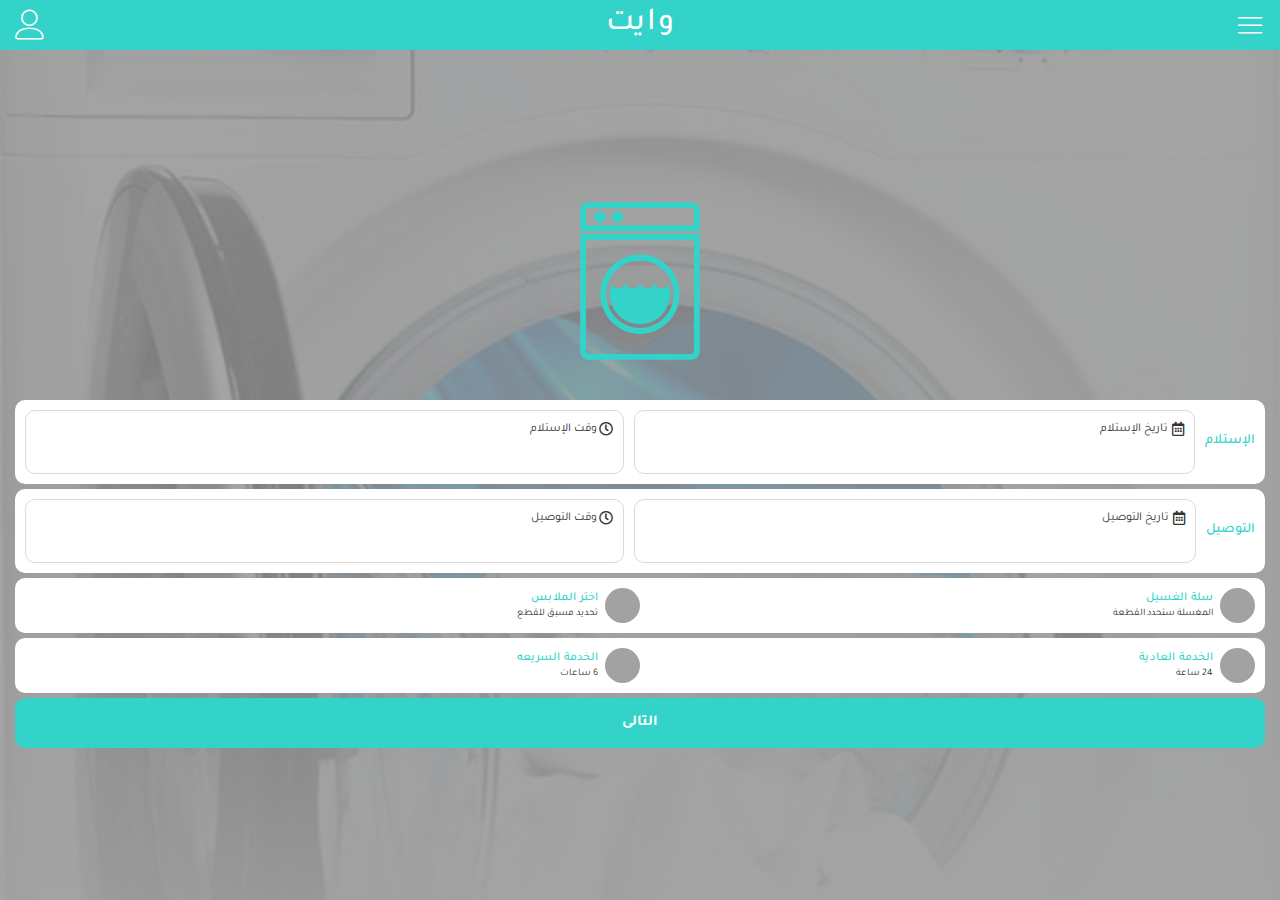
<file: index.html>
<!DOCTYPE HTML>
<HTML dir="rtl" lang="ar">

<head>
    <meta charset="UTF-8" />
    <meta name="viewport" content="width=device-width, initial-scale=1, shrink-to-fit=no, user-scalable=no" />
    <title>وايت</title>

    <link rel="stylesheet" href="css/bootstrap.min.css" />
    <link rel="stylesheet" href="css/bootstrap-rtl.min.css" />
    <link rel="stylesheet" href="css/bootstrap-datepicker.min.css" />
    <link rel="stylesheet" href="css/fontawesome.min.css" />
    <link rel="stylesheet" href="css/Linearicons.css" />
    <link rel="stylesheet" href="css/main.css" />
</head>

<body>
    <div id="site-canvas">
        <nav id="site-menu">
            <div class="nav-wraper">
                <div class="nav-head">
                    <div class="head-bg">
                        <img src="images/bg.jpg" class="img-responsive">
                    </div>
                    <div class="user">
                        <div class="user-img">
                            <img src="images/user.png" class="img-responsive">
                        </div>
                        <div class="user-info">
                            <h5 class="user-name fixall">اسم المستخدم</h5>
                            <span class="user-num"> 51234567 966+</span>
                        </div>
                    </div>
                </div>
                <ul class="nav-body list-unstyled fixall">
                    <li class="nav-li fixall">
                        <a href="new-order.html" class="nav-a fixall">طلب جديد</a>
                    </li>
                    <li class="nav-li fixall">
                        <a href="my-orders.html" class="nav-a fixall">طلباتى</a>
                    </li>
                    <li class="nav-li fixall">
                        <a href="wallet.html" class="nav-a fixall">المحفظة</a>
                    </li>
                    <li class="nav-li fixall">
                        <a href="contact.html" class="nav-a fixall">نواصل معنا</a>
                    </li>
                    <li class="nav-li fixall">
                        <a href="send.html" class="nav-a fixall">ارسل لصديق</a>
                    </li>
                    <li class="nav-li fixall">
                        <a href="setting.html" class="nav-a fixall">الاعدادات</a>
                    </li>
                </ul>
            </div>
            <div class="nav-footer">
                <a href="#!" class="social-link fixall">
                    <i class="fab fa-snapchat-ghost"></i>
                </a>
                <a href="#!" class="social-link fixall">
                    <i class="fab fa-instagram"></i>
                </a>
                <a href="#!" class="social-link fixall">
                    <i class="fab fa-twitter"></i>
                </a>
            </div>
        </nav>


        <div class="overlay"></div>

        <header>
            <div class="container-fluid">
                <div class="header">
                    <a href="#!" class="toggle-nav fixall">
                        <i class="lnr lnr-menu"></i>
                    </a>

                    <a href="index.html" class="logo fixall">وايت</a>

                    <a href="log.html" class="log-link fixall">
                        <i class="lnr lnr-user"></i>
                    </a>
                </div>
            </div>
        </header>

        <main class="home-page-bg">
            <div class="container-fluid">
                <div class="home-page">
                    <div class="home-img">
                        <img src="images/icon.png" class="img-responsive">
                    </div>
                    <form class="home-form">
                        <div class="home-line">
                            <h4 class="line-title fixall">
                                الإستلام
                            </h4>
                            <div class="date-cont">
                                <input type="text" class="dateinput fixall">
                                <span class="input-title">
                                    <i class="far fa-calendar-alt"></i>
                                    تاريخ الإستلام
                                </span>
                                <span class="prview">
                                </span>
                            </div>
                            <div class="time-cont">
                                <select class="timeselect">
                                    <option>10:00 AM : 12:00 PM</option>
                                    <option>01:00 PM : 03:00Pm</option>
                                </select>
                                <span class="input-title">
                                    <i class="far fa-clock"></i>
                                    وقت الإستلام
                                </span>
                                <span class="prview">
                                </span>
                            </div>
                        </div>
                        <div class="home-line">
                            <h4 class="line-title fixall">
                                التوصيل
                            </h4>
                            <div class="date-cont">
                                <input type="text" class="dateinput fixall">
                                <span class="input-title">
                                    <i class="far fa-calendar-alt"></i>
                                    تاريخ التوصيل
                                </span>
                                <span class="prview">
                                </span>
                            </div>
                            <div class="time-cont">
                                <select class="timeselect">
                                    <option>10:00 AM : 12:00 PM</option>
                                    <option>01:00 PM : 03:00Pm</option>
                                </select>
                                <span class="input-title">
                                    <i class="far fa-clock"></i>
                                    وقت التوصيل
                                </span>
                                <span class="prview">
                                </span>
                            </div>
                        </div>
                        <div class="radio-line">
                            <div class="radio-cont">
                                <div class="costum-radio">
                                    <input type="radio" name="type">
                                    <span class="custom-check"></span>
                                </div>
                                <div class="radio-text">
                                    <span class="radio-title">
                                        سلة الغسيل
                                    </span>
                                    <span class="radio-desc">
                                        المغسلة ستحدد القطعة
                                    </span>
                                </div>
                            </div>
                            <div class="radio-cont">
                                <div class="costum-radio">
                                    <input type="radio" name="type">
                                    <span class="custom-check"></span>
                                </div>
                                <div class="radio-text">
                                    <span class="radio-title">
                                        اختر الملابس
                                    </span>
                                    <span class="radio-desc">
                                        تحديد مسبق للقطع
                                    </span>
                                </div>
                            </div>
                        </div>
                        <div class="radio-line">
                            <div class="radio-cont">
                                <div class="costum-radio">
                                    <input type="radio" name="service">
                                    <span class="custom-check"></span>
                                </div>
                                <div class="radio-text">
                                    <span class="radio-title">
                                        الخدمة العادية
                                    </span>
                                    <span class="radio-desc">
                                        24 ساعة
                                    </span>
                                </div>
                            </div>
                            <div class="radio-cont">
                                <div class="costum-radio">
                                    <input type="radio" name="service">
                                    <span class="custom-check"></span>
                                </div>
                                <div class="radio-text">
                                    <span class="radio-title">
                                        الخدمة السريعه
                                    </span>
                                    <span class="radio-desc">
                                        6 ساعات
                                    </span>
                                </div>
                            </div>
                        </div>

                        <!-- <button type="submit" class="form-sub fixall">التالى</button> -->
                        <a href="address.html" class="form-sub fixall">التالى</a>
                    </form>
                </div>
            </div>
        </main>
    </div>
    <script src="js/jquery-2.2.1.min.js"></script>
    <script src="js/bootstrap.min.js"></script>
    <script src="js/bootstrap-datepicker.min.js"></script>
    <script src="js/main.js"></script>
</body>

</HTML>
</file>
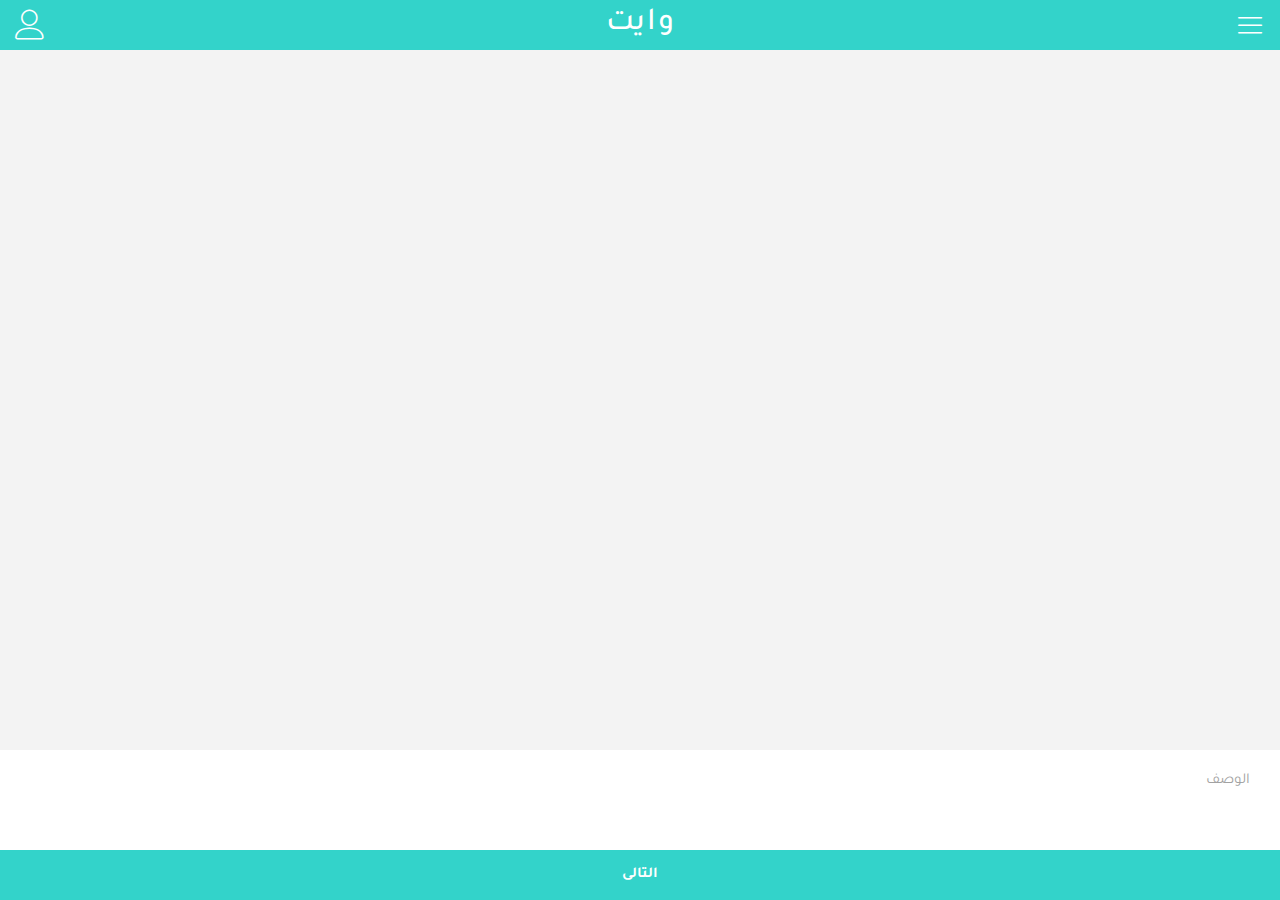
<file: address.html>
<!DOCTYPE HTML>
<HTML dir="rtl" lang="ar">

<head>
    <meta charset="UTF-8" />
    <meta name="viewport" content="width=device-width, initial-scale=1, shrink-to-fit=no, user-scalable=no" />
    <title>وايت</title>

    <link rel="stylesheet" href="css/bootstrap.min.css" />
    <link rel="stylesheet" href="css/bootstrap-rtl.min.css" />
    <link rel="stylesheet" href="css/bootstrap-datepicker.min.css" />
    <link rel="stylesheet" href="css/fontawesome.min.css" />
    <link rel="stylesheet" href="css/Linearicons.css" />
    <link rel="stylesheet" href="css/main.css" />
</head>

<body>
    <div id="site-canvas">
        <nav id="site-menu">
            <div class="nav-wraper">
                <div class="nav-head">
                    <div class="head-bg">
                        <img src="images/bg.jpg" class="img-responsive">
                    </div>
                    <div class="user">
                        <div class="user-img">
                            <img src="images/user.png" class="img-responsive">
                        </div>
                        <div class="user-info">
                            <h5 class="user-name fixall">اسم المستخدم</h5>
                            <span class="user-num"> 51234567 966+</span>
                        </div>
                    </div>
                </div>
                <ul class="nav-body list-unstyled fixall">
                    <li class="nav-li fixall">
                        <a href="new-order.html" class="nav-a fixall">طلب جديد</a>
                    </li>
                    <li class="nav-li fixall">
                        <a href="my-orders.html" class="nav-a fixall">طلباتى</a>
                    </li>
                    <li class="nav-li fixall">
                        <a href="wallet.html" class="nav-a fixall">المحفظة</a>
                    </li>
                    <li class="nav-li fixall">
                        <a href="contact.html" class="nav-a fixall">نواصل معنا</a>
                    </li>
                    <li class="nav-li fixall">
                        <a href="send.html" class="nav-a fixall">ارسل لصديق</a>
                    </li>
                    <li class="nav-li fixall">
                        <a href="setting.html" class="nav-a fixall">الاعدادات</a>
                    </li>
                </ul>
            </div>
            <div class="nav-footer">
                <a href="#!" class="social-link fixall">
                    <i class="fab fa-snapchat-ghost"></i>
                </a>
                <a href="#!" class="social-link fixall">
                    <i class="fab fa-instagram"></i>
                </a>
                <a href="#!" class="social-link fixall">
                    <i class="fab fa-twitter"></i>
                </a>
            </div>
        </nav>


        <div class="overlay"></div>

        <header>
            <div class="container-fluid">
                <div class="header">
                    <a href="#!" class="toggle-nav fixall">
                        <i class="lnr lnr-menu"></i>
                    </a>

                    <a href="index.html" class="logo fixall">وايت</a>

                    <a href="log.html" class="log-link fixall">
                        <i class="lnr lnr-user"></i>
                    </a>
                </div>
            </div>
        </header>

        <main>
            <div class="address-page">
                <div class="map">
                    <iframe
                        src="https://www.google.com/maps/embed?pb=!1m18!1m12!1m3!1d3622.951725537503!2d46.73527341478423!3d24.76284425526209!2m3!1f0!2f0!3f0!3m2!1i1024!2i768!4f13.1!3m3!1m2!1s0x3e2f0221e22f760b%3A0xdbf583feb5cb7b79!2sEastern%20Ring%20Rd%2C%20Riyadh%20Saudi%20Arabia!5e0!3m2!1sen!2seg!4v1591780661867!5m2!1sen!2seg"
                        width="100%" height="100%" frameborder="0" style="border:0;" allowfullscreen=""
                        aria-hidden="false" tabindex="0">
                    </iframe>
                </div>
                <textarea class="address-desc fixall" placeholder="الوصف"></textarea>
                <a href="cart2.html" class="next fixall">
                    التالى
                </a>
            </div>
        </main>
    </div>
    <script src="js/jquery-2.2.1.min.js"></script>
    <script src="js/bootstrap.min.js"></script>
    <script src="js/bootstrap-datepicker.min.js"></script>
    <script src="js/main.js"></script>
</body>

</HTML>
</file>
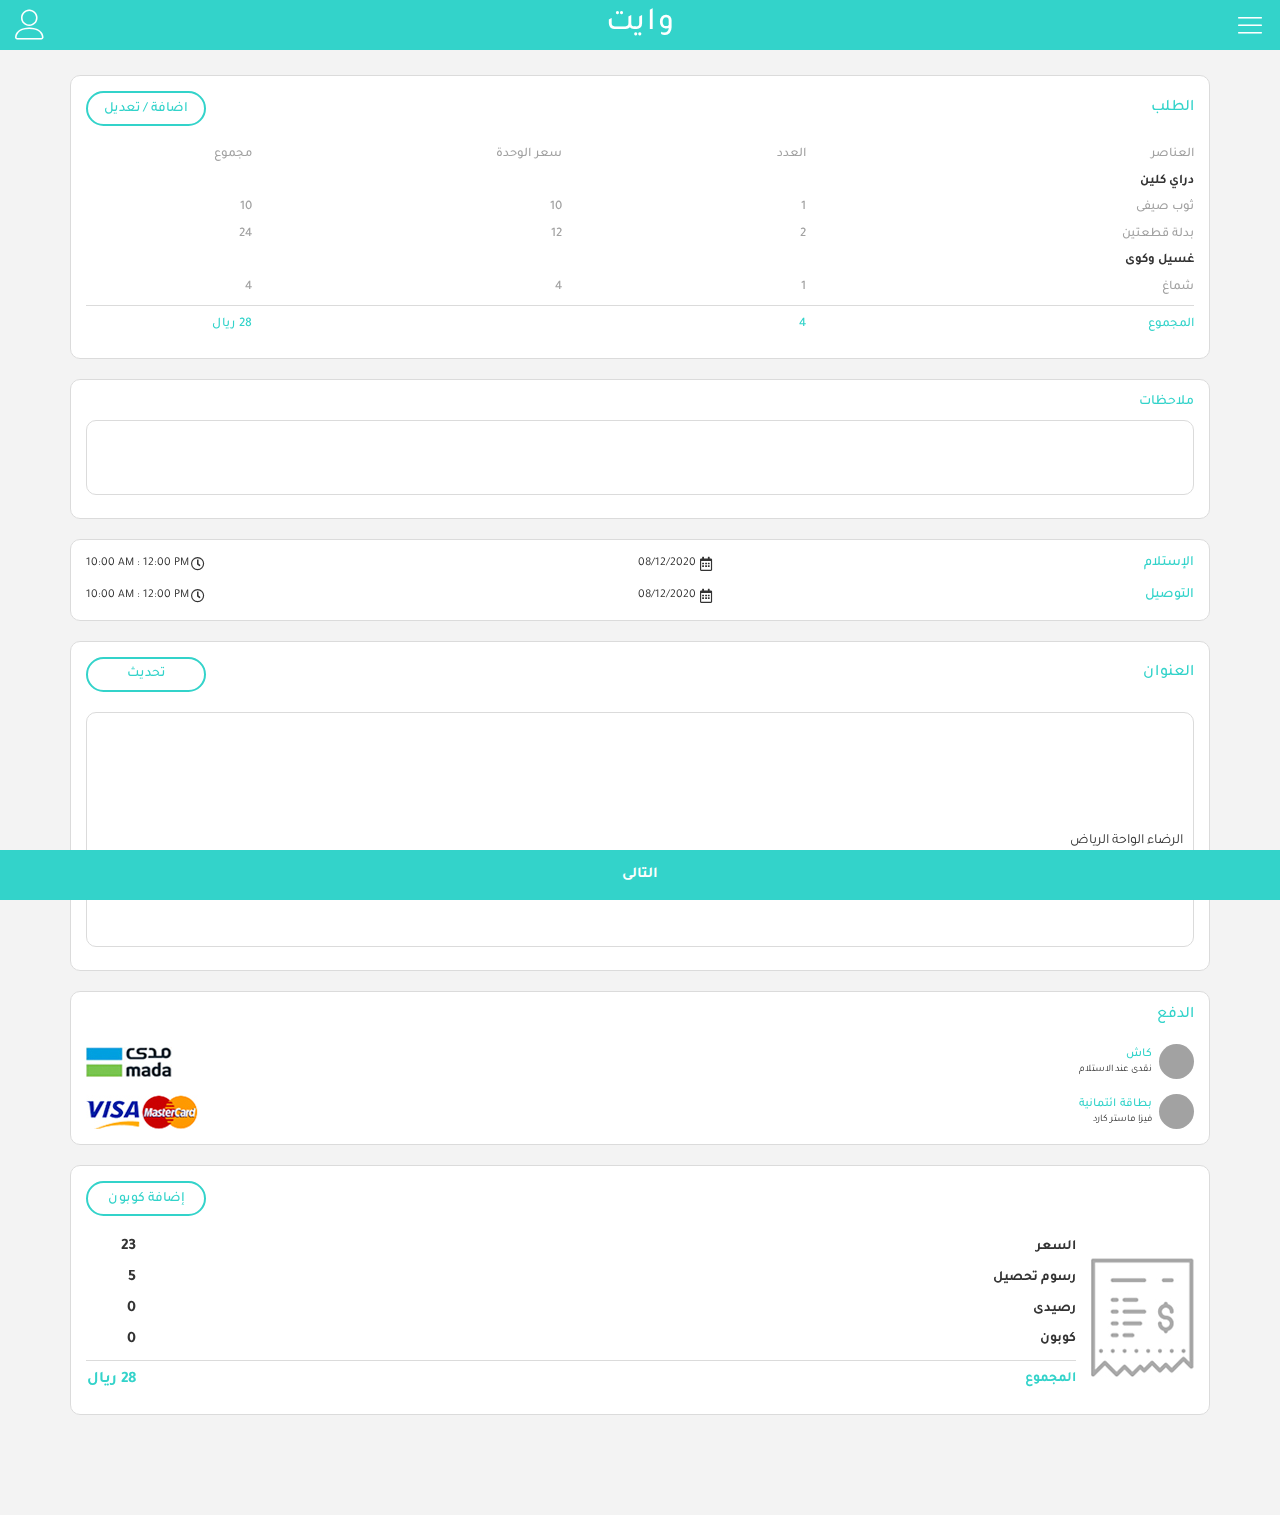
<file: cart.html>
<!DOCTYPE HTML>
<HTML dir="rtl" lang="ar">

<head>
    <meta charset="UTF-8" />
    <meta name="viewport" content="width=device-width, initial-scale=1, shrink-to-fit=no, user-scalable=no" />
    <title>وايت</title>

    <link rel="stylesheet" href="css/bootstrap.min.css" />
    <link rel="stylesheet" href="css/bootstrap-rtl.min.css" />
    <link rel="stylesheet" href="css/bootstrap-datepicker.min.css" />
    <link rel="stylesheet" href="css/fontawesome.min.css" />
    <link rel="stylesheet" href="css/Linearicons.css" />
    <link rel="stylesheet" href="css/main.css" />
</head>

<body>
    <div id="site-canvas">
        <nav id="site-menu">
            <div class="nav-wraper">
                <div class="nav-head">
                    <div class="head-bg">
                        <img src="images/bg.jpg" class="img-responsive">
                    </div>
                    <div class="user">
                        <div class="user-img">
                            <img src="images/user.png" class="img-responsive">
                        </div>
                        <div class="user-info">
                            <h5 class="user-name fixall">اسم المستخدم</h5>
                            <span class="user-num"> 51234567 966+</span>
                        </div>
                    </div>
                </div>
                <ul class="nav-body list-unstyled fixall">
                    <li class="nav-li fixall">
                        <a href="new-order.html" class="nav-a fixall">طلب جديد</a>
                    </li>
                    <li class="nav-li fixall">
                        <a href="my-orders.html" class="nav-a fixall">طلباتى</a>
                    </li>
                    <li class="nav-li fixall">
                        <a href="wallet.html" class="nav-a fixall">المحفظة</a>
                    </li>
                    <li class="nav-li fixall">
                        <a href="contact.html" class="nav-a fixall">نواصل معنا</a>
                    </li>
                    <li class="nav-li fixall">
                        <a href="send.html" class="nav-a fixall">ارسل لصديق</a>
                    </li>
                    <li class="nav-li fixall">
                        <a href="setting.html" class="nav-a fixall">الاعدادات</a>
                    </li>
                </ul>
            </div>
            <div class="nav-footer">
                <a href="#!" class="social-link fixall">
                    <i class="fab fa-snapchat-ghost"></i>
                </a>
                <a href="#!" class="social-link fixall">
                    <i class="fab fa-instagram"></i>
                </a>
                <a href="#!" class="social-link fixall">
                    <i class="fab fa-twitter"></i>
                </a>
            </div>
        </nav>


        <div class="overlay"></div>

        <header>
            <div class="container-fluid">
                <div class="header">
                    <a href="#!" class="toggle-nav fixall">
                        <i class="lnr lnr-menu"></i>
                    </a>

                    <a href="index.html" class="logo fixall">وايت</a>

                    <a href="log.html" class="log-link fixall">
                        <i class="lnr lnr-user"></i>
                    </a>
                </div>
            </div>
        </header>

        <main>
            <div class="cart-page">
                <div class="container">
                    <div class="order-desc-table">
                        <div class="table-head">
                            <h5 class="table-title fixall">الطلب</h5>
                            <a href="new-order.html" class="edit fixall">
                                اضافة / تعديل
                            </a>
                        </div>
                        <table class="order-table">
                            <colgroup>
                                <col style="width: 35%" />
                                <col style="width: 22%" />
                                <col style="width: 28%" />
                                <col style="width: 15%" />
                            </colgroup>
                            <tr>
                                <th>العناصر</th>
                                <th>العدد</th>
                                <th>سعر الوحدة</th>
                                <th>مجموع</th>
                            </tr>
                            <tr>
                                <td class="cat-head">دراي كلين</td>
                            </tr>
                            <tr>
                                <td>ثوب صيفى</td>
                                <td>1</td>
                                <td>10</td>
                                <td>10</td>
                            </tr>
                            <tr>
                                <td>بدلة قطعتين</td>
                                <td>2</td>
                                <td>12</td>
                                <td>24</td>
                            </tr>
                            <tr>
                                <td class="cat-head">غسيل وكوى</td>
                            </tr>
                            <tr>
                                <td>شماغ</td>
                                <td>1</td>
                                <td>4</td>
                                <td>4</td>
                            </tr>
                            <tr class="total">
                                <td>المجموع</td>
                                <td>4</td>
                                <td></td>
                                <td>28 ريال</td>
                            </tr>
                        </table>
                    </div>
                    <div class="order-notes">
                        <h6 class="note-title fixall">ملاحظات</h6>
                        <textarea class="note-area fixall"></textarea>
                    </div>
                    <div class="order-desc-time">
                        <div class="time-line">
                            <h4 class="line-title fixall">
                                الإستلام
                            </h4>
                            <div class="line-desc">
                                <i class="far fa-calendar-alt"></i>
                                <span>08/12/2020</span>
                            </div>
                            <div class="line-desc">
                                <i class="far fa-clock"></i>
                                <span>10:00 AM : 12:00 PM</span>
                            </div>
                        </div>
                        <div class="time-line">
                            <h4 class="line-title fixall">
                                التوصيل
                            </h4>
                            <div class="line-desc">
                                <i class="far fa-calendar-alt"></i>
                                <span>08/12/2020</span>
                            </div>
                            <div class="line-desc">
                                <i class="far fa-clock"></i>
                                <span>10:00 AM : 12:00 PM</span>
                            </div>
                        </div>
                    </div>
                    <div class="order-desc-address">
                        <div class="table-head">
                            <h5 class="table-title fixall">العنوان</h5>
                            <a href="address.html" class="edit fixall">
                                تحديث
                            </a>
                        </div>

                        <div class="map">
                            <iframe
                                src="https://www.google.com/maps/embed?pb=!1m18!1m12!1m3!1d3622.951725537503!2d46.73527341478423!3d24.76284425526209!2m3!1f0!2f0!3f0!3m2!1i1024!2i768!4f13.1!3m3!1m2!1s0x3e2f0221e22f760b%3A0xdbf583feb5cb7b79!2sEastern%20Ring%20Rd%2C%20Riyadh%20Saudi%20Arabia!5e0!3m2!1sen!2seg!4v1591780661867!5m2!1sen!2seg"
                                width="100%" height="100%" frameborder="0" style="border:0;" allowfullscreen=""
                                aria-hidden="false" tabindex="0">
                            </iframe>
                            <div class="adress-text">
                                الرضاء الواحة الرياض
                            </div>
                        </div>

                        <textarea class="note-area fixall" placeholder="الوصف"></textarea>
                    </div>

                    <div class="order-desc-pay">
                        <div class="table-head">
                            <h5 class="table-title fixall">الدفع</h5>
                        </div>
                        <div class="pays">
                            <div class="pay-method">
                                <div class="radio-cont">
                                    <div class="costum-radio">
                                        <input type="radio" name="type">
                                        <span class="custom-check"></span>
                                    </div>
                                    <div class="radio-text">
                                        <span class="radio-title">
                                            كاش
                                        </span>
                                        <span class="radio-desc">
                                            نقدى عند الاستلام
                                        </span>
                                    </div>
                                </div>
                                <div class="pay-img">
                                    <img src="images/pay1.jpg" alt="">
                                </div>
                            </div>
                            <div class="pay-method">
                                <div class="radio-cont">
                                    <div class="costum-radio">
                                        <input type="radio" name="type">
                                        <span class="custom-check"></span>
                                    </div>
                                    <div class="radio-text">
                                        <span class="radio-title">
                                            بطاقة ائتمانية
                                        </span>
                                        <span class="radio-desc">
                                            فيزا ماستر كارد
                                        </span>
                                    </div>
                                </div>
                                <div class="pay-img">
                                    <img src="images/pay2.jpg" alt="">
                                </div>
                            </div>
                        </div>
                    </div>

                    <div class="order-desc-bill">
                        <div class="table-head">
                            <a href="#!" class="edit fixall">
                                إضافة كوبون
                            </a>
                        </div>
                        <div class="bill-summ">
                            <div class="bill-img">
                                <img src="images/bill.jpg" alt="">
                            </div>
                            <div class="bill-totals">
                                <div class="bill-total">
                                    <h6 class="fixall total-title">
                                        السعر
                                    </h6>
                                    <span class="total-num">
                                        23
                                    </span>
                                </div>
                                <div class="bill-total">
                                    <h6 class="fixall total-title">
                                        رسوم تحصيل
                                    </h6>
                                    <span class="total-num">
                                        5
                                    </span>
                                </div>
                                <div class="bill-total">
                                    <h6 class="fixall total-title">
                                        رصيدى
                                    </h6>
                                    <span class="total-num">
                                        0
                                    </span>
                                </div>
                                <div class="bill-total">
                                    <h6 class="fixall total-title">
                                        كوبون
                                    </h6>
                                    <span class="total-num">
                                        0
                                    </span>
                                </div>
                                <div class="final-total">
                                    <h6 class="fixall total-title">
                                        المجموع
                                    </h6>
                                    <span class="total-num">
                                        28 ريال
                                    </span>
                                </div>
                            </div>
                        </div>

                    </div>

                    <div class="order-desc-bill order-desc-coupon">
                        <div class="table-head">
                            <a href="#!" class="cancel fixall">
                                إلغاء كوبون
                            </a>
                        </div>
                        <div class="bill-summ">
                            <div class="bill-img">
                                <img src="images/bill.jpg" alt="">
                            </div>
                            <div class="bill-totals">
                                <div class="bill-total">
                                    <h6 class="fixall total-title">
                                        السعر
                                    </h6>
                                    <span class="total-num">
                                        23
                                    </span>
                                </div>
                                <div class="bill-total">
                                    <h6 class="fixall total-title">
                                        رسوم تحصيل
                                    </h6>
                                    <span class="total-num">
                                        5
                                    </span>
                                </div>
                                <div class="bill-total">
                                    <h6 class="fixall total-title">
                                        رصيدى
                                    </h6>
                                    <span class="total-num">
                                        0
                                    </span>
                                </div>
                                <div class="bill-total">
                                    <h6 class="fixall total-title">
                                        كوبون <span>ASDFG</span>
                                    </h6>
                                    <span class="total-num">
                                        -20
                                    </span>
                                </div>
                                <div class="final-total">
                                    <h6 class="fixall total-title">
                                        المجموع
                                    </h6>
                                    <span class="total-num">
                                        8 ريال
                                    </span>
                                </div>
                            </div>
                        </div>

                    </div>

                </div>
                <a href="done.html" class="next fixall">
                    التالى
                </a>
            </div>
        </main>
    </div>
    <script src="js/jquery-2.2.1.min.js"></script>
    <script src="js/bootstrap.min.js"></script>
    <script src="js/bootstrap-datepicker.min.js"></script>
    <script src="js/main.js"></script>
</body>

</HTML>
</file>
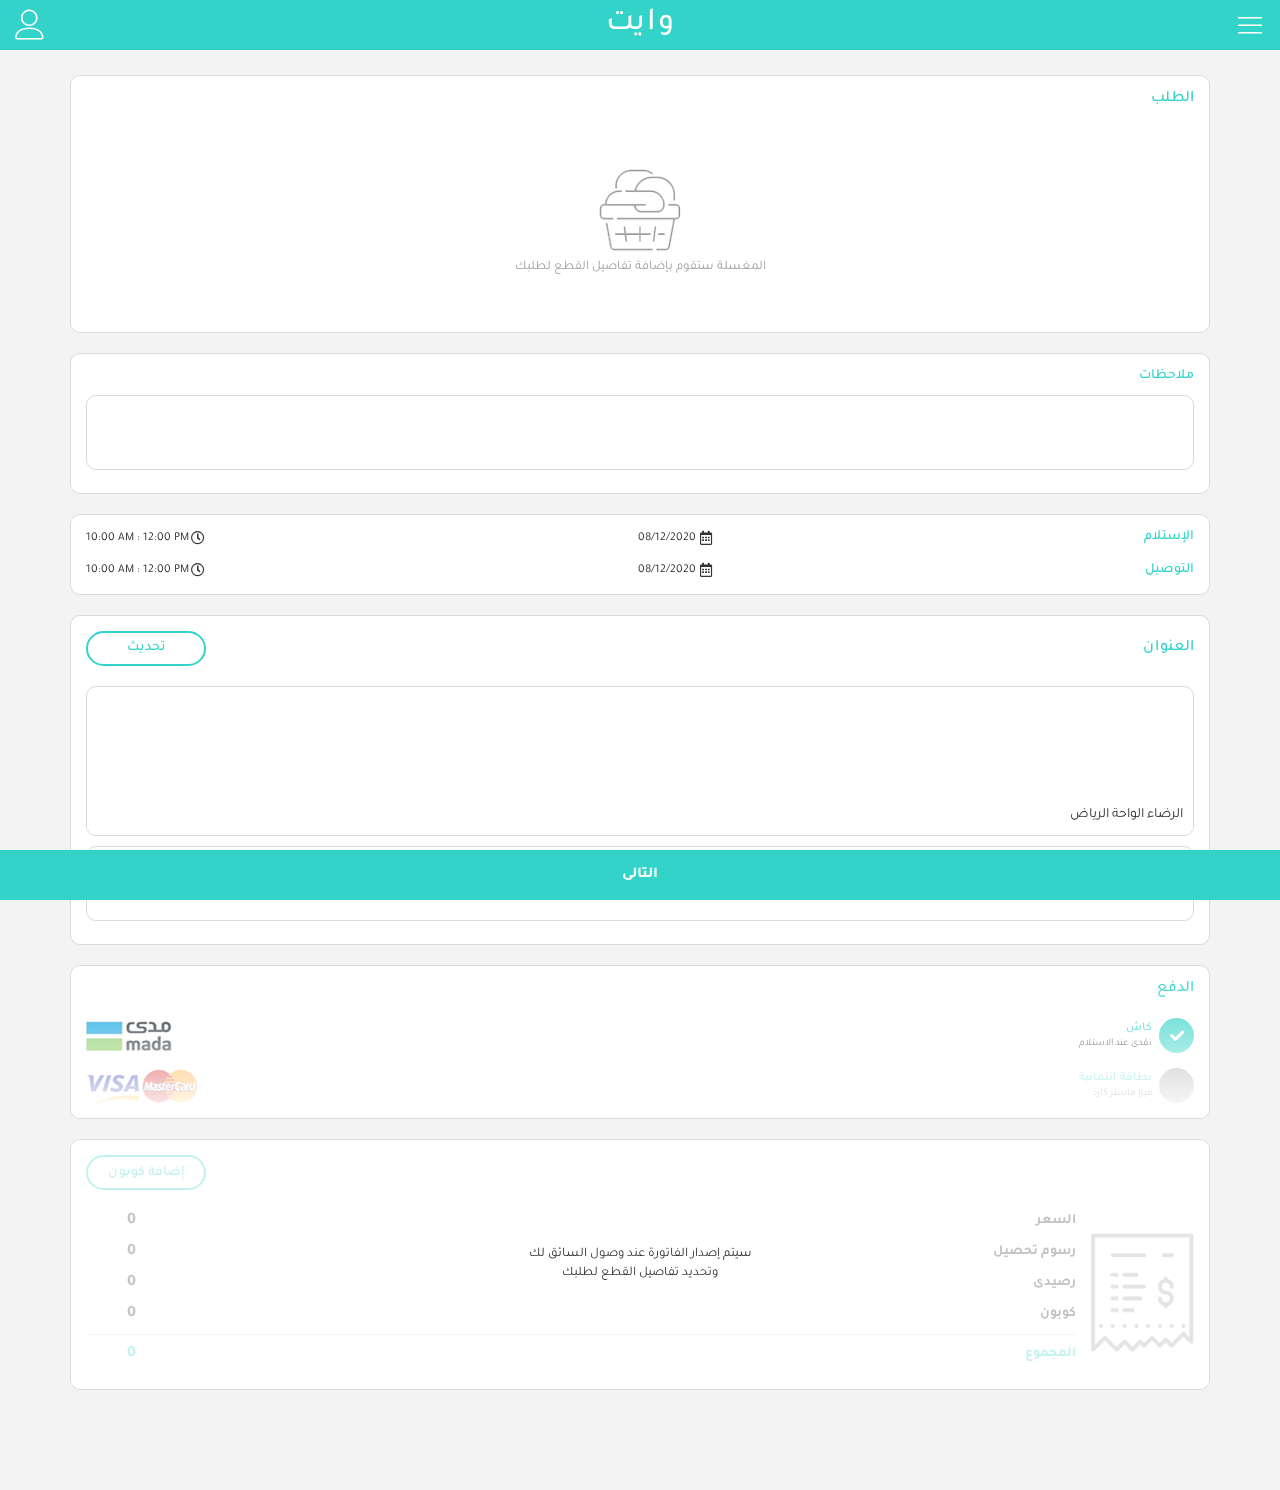
<file: cart2.html>
<!DOCTYPE HTML>
<HTML dir="rtl" lang="ar">

<head>
    <meta charset="UTF-8" />
    <meta name="viewport" content="width=device-width, initial-scale=1, shrink-to-fit=no, user-scalable=no" />
    <title>وايت</title>

    <link rel="stylesheet" href="css/bootstrap.min.css" />
    <link rel="stylesheet" href="css/bootstrap-rtl.min.css" />
    <link rel="stylesheet" href="css/bootstrap-datepicker.min.css" />
    <link rel="stylesheet" href="css/fontawesome.min.css" />
    <link rel="stylesheet" href="css/Linearicons.css" />
    <link rel="stylesheet" href="css/main.css" />
</head>

<body>
    <div id="site-canvas">
        <nav id="site-menu">
            <div class="nav-wraper">
                <div class="nav-head">
                    <div class="head-bg">
                        <img src="images/bg.jpg" class="img-responsive">
                    </div>
                    <div class="user">
                        <div class="user-img">
                            <img src="images/user.png" class="img-responsive">
                        </div>
                        <div class="user-info">
                            <h5 class="user-name fixall">اسم المستخدم</h5>
                            <span class="user-num"> 51234567 966+</span>
                        </div>
                    </div>
                </div>
                <ul class="nav-body list-unstyled fixall">
                    <li class="nav-li fixall">
                        <a href="new-order.html" class="nav-a fixall">طلب جديد</a>
                    </li>
                    <li class="nav-li fixall">
                        <a href="my-orders.html" class="nav-a fixall">طلباتى</a>
                    </li>
                    <li class="nav-li fixall">
                        <a href="wallet.html" class="nav-a fixall">المحفظة</a>
                    </li>
                    <li class="nav-li fixall">
                        <a href="contact.html" class="nav-a fixall">نواصل معنا</a>
                    </li>
                    <li class="nav-li fixall">
                        <a href="send.html" class="nav-a fixall">ارسل لصديق</a>
                    </li>
                    <li class="nav-li fixall">
                        <a href="setting.html" class="nav-a fixall">الاعدادات</a>
                    </li>
                </ul>
            </div>
            <div class="nav-footer">
                <a href="#!" class="social-link fixall">
                    <i class="fab fa-snapchat-ghost"></i>
                </a>
                <a href="#!" class="social-link fixall">
                    <i class="fab fa-instagram"></i>
                </a>
                <a href="#!" class="social-link fixall">
                    <i class="fab fa-twitter"></i>
                </a>
            </div>
        </nav>


        <div class="overlay"></div>

        <header>
            <div class="container-fluid">
                <div class="header">
                    <a href="#!" class="toggle-nav fixall">
                        <i class="lnr lnr-menu"></i>
                    </a>

                    <a href="index.html" class="logo fixall">وايت</a>

                    <a href="log.html" class="log-link fixall">
                        <i class="lnr lnr-user"></i>
                    </a>
                </div>
            </div>
        </header>

        <main>
            <div class="cart-page">
                <div class="container">
                    <div class="order-desc-table">
                        <div class="table-head">
                            <h5 class="table-title fixall">الطلب</h5>
                        </div>
                        <div class="order-empty">
                            <div class="cart-img">
                                <img src="images/cart.jpg">
                            </div>
                            <p class="empty-text fixall">
                                المغسلة ستقوم بإضافة تفاصيل القطع لطلبك
                            </p>
                        </div>
                    </div>
                    <div class="order-notes">
                        <h6 class="note-title fixall">ملاحظات</h6>
                        <textarea class="note-area fixall"></textarea>
                    </div>
                    <div class="order-desc-time">
                        <div class="time-line">
                            <h4 class="line-title fixall">
                                الإستلام
                            </h4>
                            <div class="line-desc">
                                <i class="far fa-calendar-alt"></i>
                                <span>08/12/2020</span>
                            </div>
                            <div class="line-desc">
                                <i class="far fa-clock"></i>
                                <span>10:00 AM : 12:00 PM</span>
                            </div>
                        </div>
                        <div class="time-line">
                            <h4 class="line-title fixall">
                                التوصيل
                            </h4>
                            <div class="line-desc">
                                <i class="far fa-calendar-alt"></i>
                                <span>08/12/2020</span>
                            </div>
                            <div class="line-desc">
                                <i class="far fa-clock"></i>
                                <span>10:00 AM : 12:00 PM</span>
                            </div>
                        </div>
                    </div>
                    <div class="order-desc-address">
                        <div class="table-head">
                            <h5 class="table-title fixall">العنوان</h5>
                            <a href="address.html" class="edit fixall">
                                تحديث
                            </a>
                        </div>

                        <div class="map">
                            <iframe
                                src="https://www.google.com/maps/embed?pb=!1m18!1m12!1m3!1d3622.951725537503!2d46.73527341478423!3d24.76284425526209!2m3!1f0!2f0!3f0!3m2!1i1024!2i768!4f13.1!3m3!1m2!1s0x3e2f0221e22f760b%3A0xdbf583feb5cb7b79!2sEastern%20Ring%20Rd%2C%20Riyadh%20Saudi%20Arabia!5e0!3m2!1sen!2seg!4v1591780661867!5m2!1sen!2seg"
                                width="100%" height="100%" frameborder="0" style="border:0;" allowfullscreen=""
                                aria-hidden="false" tabindex="0">
                            </iframe>
                            <div class="adress-text">
                                الرضاء الواحة الرياض
                            </div>
                        </div>

                        <textarea class="note-area fixall" placeholder="الوصف"></textarea>
                    </div>

                    <div class="order-desc-pay cat2-desc-pay">
                        <div class="table-head">
                            <h5 class="table-title fixall">الدفع</h5>
                        </div>
                        <div class="pays">
                            <div class="pay-method">
                                <div class="radio-cont">
                                    <div class="costum-radio">
                                        <input type="radio" name="type" checked>
                                        <span class="custom-check"></span>
                                    </div>
                                    <div class="radio-text">
                                        <span class="radio-title">
                                            كاش
                                        </span>
                                        <span class="radio-desc">
                                            نقدى عند الاستلام
                                        </span>
                                    </div>
                                </div>
                                <div class="pay-img">
                                    <img src="images/pay1.jpg" alt="">
                                </div>
                            </div>
                            <div class="pay-method">
                                <div class="radio-cont">
                                    <div class="costum-radio">
                                        <input type="radio" name="type">
                                        <span class="custom-check"></span>
                                    </div>
                                    <div class="radio-text">
                                        <span class="radio-title">
                                            بطاقة ائتمانية
                                        </span>
                                        <span class="radio-desc">
                                            فيزا ماستر كارد
                                        </span>
                                    </div>
                                </div>
                                <div class="pay-img">
                                    <img src="images/pay2.jpg" alt="">
                                </div>
                            </div>
                        </div>
                    </div>

                    <div class="order-desc-bill ">
                        <div class="table-head">
                            <a href="#!" class="edit fixall">
                                إضافة كوبون
                            </a>
                        </div>
                        <div class="bill-summ">
                            <div class="bill-img">
                                <img src="images/bill.jpg" alt="">
                            </div>
                            <div class="bill-totals">
                                <div class="bill-total">
                                    <h6 class="fixall total-title">
                                        السعر
                                    </h6>
                                    <span class="total-num">
                                        0
                                    </span>
                                </div>
                                <div class="bill-total">
                                    <h6 class="fixall total-title">
                                        رسوم تحصيل
                                    </h6>
                                    <span class="total-num">
                                        0
                                    </span>
                                </div>
                                <div class="bill-total">
                                    <h6 class="fixall total-title">
                                        رصيدى
                                    </h6>
                                    <span class="total-num">
                                        0
                                    </span>
                                </div>
                                <div class="bill-total">
                                    <h6 class="fixall total-title">
                                        كوبون
                                    </h6>
                                    <span class="total-num">
                                        0
                                    </span>
                                </div>
                                <div class="final-total">
                                    <h6 class="fixall total-title">
                                        المجموع
                                    </h6>
                                    <span class="total-num">
                                        0
                                    </span>
                                </div>
                            </div>
                        </div>

                        <div class="cat2-desc-bill">
                            سيتم إصدار الفاتورة عند وصول السائق لك <br>
                            وتحديد تفاصيل القطع لطلبك
                        </div>
                    </div>
                </div>
                <a href="done.html" class="next fixall">
                    التالى
                </a>
            </div>
        </main>
    </div>
    <script src="js/jquery-2.2.1.min.js"></script>
    <script src="js/bootstrap.min.js"></script>
    <script src="js/bootstrap-datepicker.min.js"></script>
    <script src="js/main.js"></script>
</body>

</HTML>
</file>
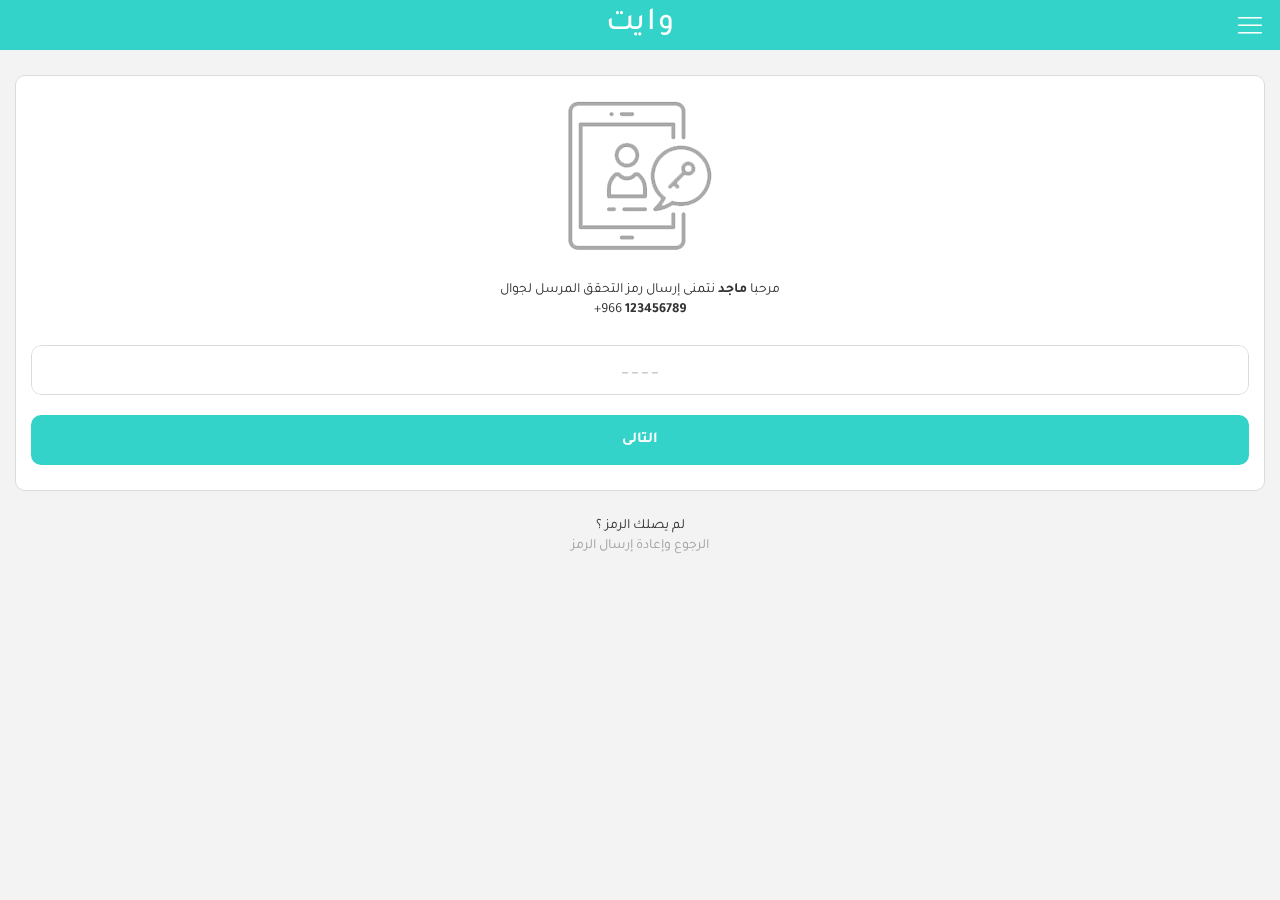
<file: confirm.html>
<!DOCTYPE HTML>
<HTML dir="rtl" lang="ar">

<head>
    <meta charset="UTF-8" />
    <meta name="viewport" content="width=device-width, initial-scale=1, shrink-to-fit=no, user-scalable=no" />
    <title>وايت</title>

    <link rel="stylesheet" href="css/bootstrap.min.css" />
    <link rel="stylesheet" href="css/bootstrap-rtl.min.css" />
    <link rel="stylesheet" href="css/bootstrap-datepicker.min.css" />
    <link rel="stylesheet" href="css/fontawesome.min.css" />
    <link rel="stylesheet" href="css/Linearicons.css" />
    <link rel="stylesheet" href="css/main.css" />
</head>

<body>
    <div id="site-canvas">
        <nav id="site-menu">
            <div class="nav-wraper">
                <div class="nav-head">
                    <div class="head-bg">
                        <img src="images/bg.jpg" class="img-responsive">
                    </div>
                    <div class="user">
                        <div class="user-img">
                            <img src="images/user.png" class="img-responsive">
                        </div>
                        <div class="user-info">
                            <h5 class="user-name fixall">اسم المستخدم</h5>
                            <span class="user-num"> 51234567 966+</span>
                        </div>
                    </div>
                </div>
                <ul class="nav-body list-unstyled fixall">
                    <li class="nav-li fixall">
                        <a href="new-order.html" class="nav-a fixall">طلب جديد</a>
                    </li>
                    <li class="nav-li fixall">
                        <a href="my-orders.html" class="nav-a fixall">طلباتى</a>
                    </li>
                    <li class="nav-li fixall">
                        <a href="wallet.html" class="nav-a fixall">المحفظة</a>
                    </li>
                    <li class="nav-li fixall">
                        <a href="contact.html" class="nav-a fixall">نواصل معنا</a>
                    </li>
                    <li class="nav-li fixall">
                        <a href="send.html" class="nav-a fixall">ارسل لصديق</a>
                    </li>
                    <li class="nav-li fixall">
                        <a href="setting.html" class="nav-a fixall">الاعدادات</a>
                    </li>
                </ul>
            </div>
            <div class="nav-footer">
                <a href="#!" class="social-link fixall">
                    <i class="fab fa-snapchat-ghost"></i>
                </a>
                <a href="#!" class="social-link fixall">
                    <i class="fab fa-instagram"></i>
                </a>
                <a href="#!" class="social-link fixall">
                    <i class="fab fa-twitter"></i>
                </a>
            </div>
        </nav>


        <div class="overlay"></div>

        <header>
            <div class="container-fluid">
                <div class="header">
                    <a href="#!" class="toggle-nav fixall">
                        <i class="lnr lnr-menu"></i>
                    </a>

                    <a href="index.html" class="logo fixall">وايت</a>


                </div>
            </div>
        </header>

        <main>
            <div class="container-fluid">
                <div class="form-page">
                    <div class="form-img">
                        <img src="images/log.png" class="img-responsive">
                    </div>
                    <div class="welcome">
                        مرحبا <span>ماجد</span> نتمنى إرسال رمز التحقق المرسل لجوال
                        <br><span>123456789</span> 966+
                    </div>
                    <form>
                        <div class="input-cont">
                            <input type="text" class="fixall log-input confirm-input" placeholder="_ _ _ _">
                        </div>
                        <a href="index.html" class="form-sub fixall">التالى</a>
                    </form>
                </div>
                <p class="form-footer fixall">
                    لم يصلك الرمز ؟ <br>
                    <a href="#!" class="fixall">
                        الرجوع وإعادة إرسال الرمز
                    </a>
                </p>
            </div>
        </main>
    </div>
    <script src="js/jquery-2.2.1.min.js"></script>
    <script src="js/bootstrap.min.js"></script>
    <script src="js/bootstrap-datepicker.min.js"></script>
    <script src="js/main.js"></script>
</body>

</HTML>
</file>
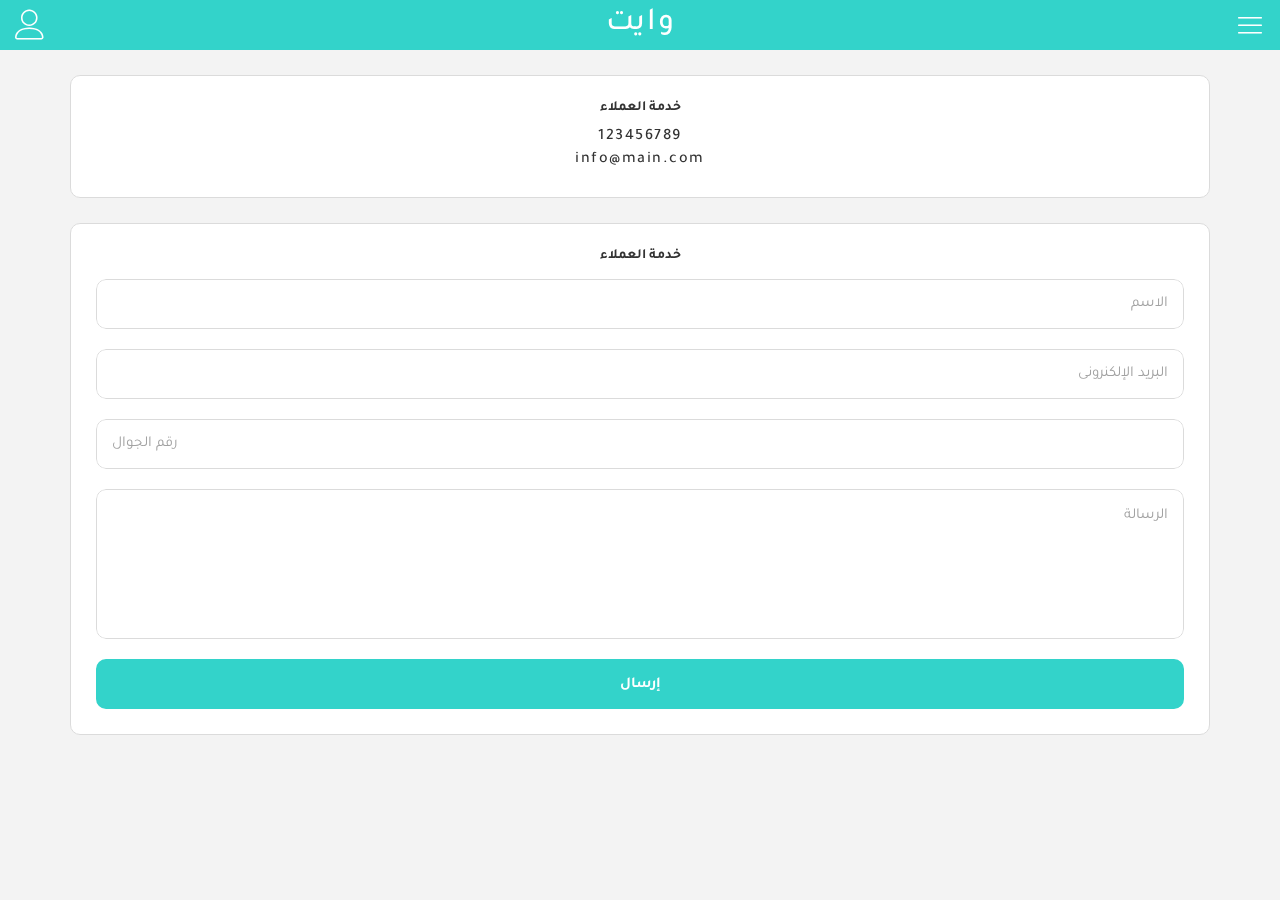
<file: contact.html>
<!DOCTYPE HTML>
<HTML dir="rtl" lang="ar">

<head>
    <meta charset="UTF-8" />
    <meta name="viewport" content="width=device-width, initial-scale=1, shrink-to-fit=no, user-scalable=no" />
    <title>وايت</title>

    <link rel="stylesheet" href="css/bootstrap.min.css" />
    <link rel="stylesheet" href="css/bootstrap-rtl.min.css" />
    <link rel="stylesheet" href="css/bootstrap-datepicker.min.css" />
    <link rel="stylesheet" href="css/fontawesome.min.css" />
    <link rel="stylesheet" href="css/Linearicons.css" />
    <link rel="stylesheet" href="css/main.css" />
</head>

<body>
    <div id="site-canvas">
        <nav id="site-menu">
            <div class="nav-wraper">
                <div class="nav-head">
                    <div class="head-bg">
                        <img src="images/bg.jpg" class="img-responsive">
                    </div>
                    <div class="user">
                        <div class="user-img">
                            <img src="images/user.png" class="img-responsive">
                        </div>
                        <div class="user-info">
                            <h5 class="user-name fixall">اسم المستخدم</h5>
                            <span class="user-num"> 51234567 966+</span>
                        </div>
                    </div>
                </div>
                <ul class="nav-body list-unstyled fixall">
                    <li class="nav-li fixall">
                        <a href="new-order.html" class="nav-a fixall">طلب جديد</a>
                    </li>
                    <li class="nav-li fixall">
                        <a href="my-orders.html" class="nav-a fixall">طلباتى</a>
                    </li>
                    <li class="nav-li fixall">
                        <a href="wallet.html" class="nav-a fixall">المحفظة</a>
                    </li>
                    <li class="nav-li fixall">
                        <a href="contact.html" class="nav-a fixall">نواصل معنا</a>
                    </li>
                    <li class="nav-li fixall">
                        <a href="send.html" class="nav-a fixall">ارسل لصديق</a>
                    </li>
                    <li class="nav-li fixall">
                        <a href="setting.html" class="nav-a fixall">الاعدادات</a>
                    </li>
                </ul>
            </div>
            <div class="nav-footer">
                <a href="#!" class="social-link fixall">
                    <i class="fab fa-snapchat-ghost"></i>
                </a>
                <a href="#!" class="social-link fixall">
                    <i class="fab fa-instagram"></i>
                </a>
                <a href="#!" class="social-link fixall">
                    <i class="fab fa-twitter"></i>
                </a>
            </div>
        </nav>


        <div class="overlay"></div>

        <header>
            <div class="container-fluid">
                <div class="header">
                    <a href="#!" class="toggle-nav fixall">
                        <i class="lnr lnr-menu"></i>
                    </a>

                    <a href="index.html" class="logo fixall">وايت</a>

                    <a href="log.html" class="log-link fixall">
                        <i class="lnr lnr-user"></i>
                    </a>
                </div>
            </div>
        </header>

        <main>
            <div class="contact-page">
                <div class="container">
                    <div class="contact-block">
                        <div class="customer-serv">
                            <h5 class="contact-title fixall">
                                خدمة العملاء
                            </h5>
                            <a href="tel:123456789" class="contact-way fixall">123456789</a>
                            <a href="mailto:info@main.com" class="contact-way fixall">info@main.com</a>
                        </div>
                    </div>

                    <div class="contact-block">
                        <h5 class="contact-title fixall">
                            خدمة العملاء
                        </h5>
                        <form>
                            <div class="input-cont">
                                <input type="text" class="fixall log-input" placeholder="الاسم">
                            </div>
                            <div class="input-cont">
                                <input type="email" class="fixall log-input" placeholder="البريد الإلكنرونى">
                            </div>
                            <div class="input-cont">
                                <input type="tel" class="fixall log-input" placeholder="رقم الجوال">
                            </div>
                            <div class="input-cont">
                                <textarea class="fixall contact-area" placeholder="الرسالة"></textarea>
                            </div>
                            <button type="submit" class="form-sub fixall">إرسال</button>
                        </form>
                    </div>
                </div>
            </div>
        </main>
    </div>
    <script src="js/jquery-2.2.1.min.js"></script>
    <script src="js/bootstrap.min.js"></script>
    <script src="js/bootstrap-datepicker.min.js"></script>
    <script src="js/main.js"></script>
</body>

</HTML>
</file>
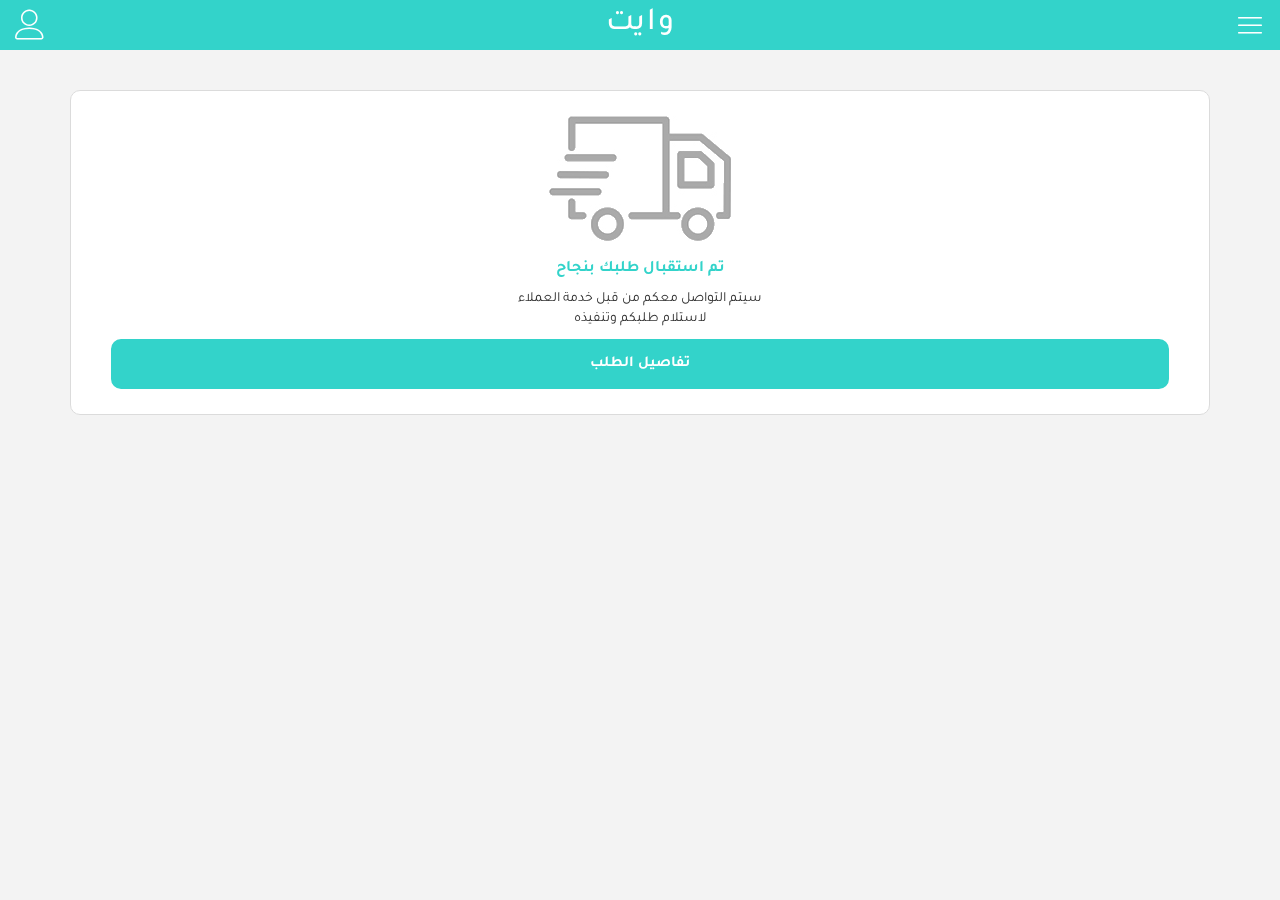
<file: done.html>
<!DOCTYPE HTML>
<HTML dir="rtl" lang="ar">

<head>
    <meta charset="UTF-8" />
    <meta name="viewport" content="width=device-width, initial-scale=1, shrink-to-fit=no, user-scalable=no" />
    <title>وايت</title>

    <link rel="stylesheet" href="css/bootstrap.min.css" />
    <link rel="stylesheet" href="css/bootstrap-rtl.min.css" />
    <link rel="stylesheet" href="css/bootstrap-datepicker.min.css" />
    <link rel="stylesheet" href="css/fontawesome.min.css" />
    <link rel="stylesheet" href="css/Linearicons.css" />
    <link rel="stylesheet" href="css/main.css" />
</head>

<body>
    <div id="site-canvas">
        <nav id="site-menu">
            <div class="nav-wraper">
                <div class="nav-head">
                    <div class="head-bg">
                        <img src="images/bg.jpg" class="img-responsive">
                    </div>
                    <div class="user">
                        <div class="user-img">
                            <img src="images/user.png" class="img-responsive">
                        </div>
                        <div class="user-info">
                            <h5 class="user-name fixall">اسم المستخدم</h5>
                            <span class="user-num"> 51234567 966+</span>
                        </div>
                    </div>
                </div>
                <ul class="nav-body list-unstyled fixall">
                    <li class="nav-li fixall">
                        <a href="new-order.html" class="nav-a fixall">طلب جديد</a>
                    </li>
                    <li class="nav-li fixall">
                        <a href="my-orders.html" class="nav-a fixall">طلباتى</a>
                    </li>
                    <li class="nav-li fixall">
                        <a href="wallet.html" class="nav-a fixall">المحفظة</a>
                    </li>
                    <li class="nav-li fixall">
                        <a href="contact.html" class="nav-a fixall">نواصل معنا</a>
                    </li>
                    <li class="nav-li fixall">
                        <a href="send.html" class="nav-a fixall">ارسل لصديق</a>
                    </li>
                    <li class="nav-li fixall">
                        <a href="setting.html" class="nav-a fixall">الاعدادات</a>
                    </li>
                </ul>
            </div>
            <div class="nav-footer">
                <a href="#!" class="social-link fixall">
                    <i class="fab fa-snapchat-ghost"></i>
                </a>
                <a href="#!" class="social-link fixall">
                    <i class="fab fa-instagram"></i>
                </a>
                <a href="#!" class="social-link fixall">
                    <i class="fab fa-twitter"></i>
                </a>
            </div>
        </nav>


        <div class="overlay"></div>

        <header>
            <div class="container-fluid">
                <div class="header">
                    <a href="#!" class="toggle-nav fixall">
                        <i class="lnr lnr-menu"></i>
                    </a>

                    <a href="index.html" class="logo fixall">وايت</a>

                    <a href="log.html" class="log-link fixall">
                        <i class="lnr lnr-user"></i>
                    </a>
                </div>
            </div>
        </header>

        <main>
            <div class="done-page">
                <div class="container">
                    <div class="done-msg">
                        <div class="msg-img">
                            <img src="images/done.jpg">
                        </div>
                        <h5 class="msg-title fixall">
                            تم استقبال طلبك بنجاح
                        </h5>
                        <p class="msg-msg fixall">
                            سيتم التواصل معكم من قبل خدمة العملاء <br>
                            لاستلام طلبكم وتنفيذه
                        </p>
                        <a href="req-des.html" class="form-sub fixall">تفاصيل الطلب</a>
                    </div>
                </div>
            </div>
        </main>
    </div>
    <script src="js/jquery-2.2.1.min.js"></script>
    <script src="js/bootstrap.min.js"></script>
    <script src="js/bootstrap-datepicker.min.js"></script>
    <script src="js/main.js"></script>
</body>

</HTML>
</file>
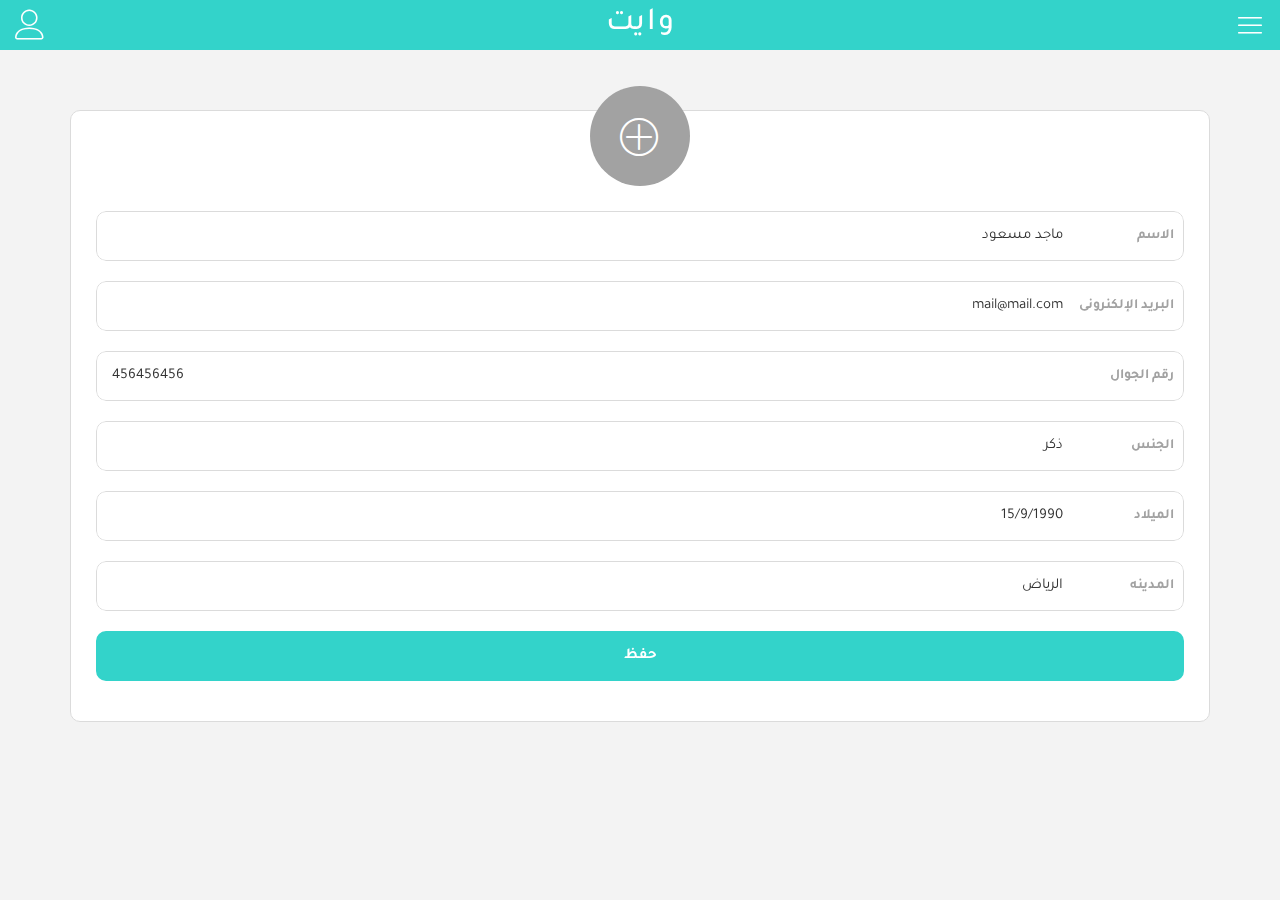
<file: info.html>
<!DOCTYPE HTML>
<HTML dir="rtl" lang="ar">

<head>
    <meta charset="UTF-8" />
    <meta name="viewport" content="width=device-width, initial-scale=1, shrink-to-fit=no, user-scalable=no" />
    <title>وايت</title>

    <link rel="stylesheet" href="css/bootstrap.min.css" />
    <link rel="stylesheet" href="css/bootstrap-rtl.min.css" />
    <link rel="stylesheet" href="css/bootstrap-datepicker.min.css" />
    <link rel="stylesheet" href="css/fontawesome.min.css" />
    <link rel="stylesheet" href="css/Linearicons.css" />
    <link rel="stylesheet" href="css/main.css" />
</head>

<body>
    <div id="site-canvas">
        <nav id="site-menu">
            <div class="nav-wraper">
                <div class="nav-head">
                    <div class="head-bg">
                        <img src="images/bg.jpg" class="img-responsive">
                    </div>
                    <div class="user">
                        <div class="user-img">
                            <img src="images/user.png" class="img-responsive">
                        </div>
                        <div class="user-info">
                            <h5 class="user-name fixall">اسم المستخدم</h5>
                            <span class="user-num"> 51234567 966+</span>
                        </div>
                    </div>
                </div>
                <ul class="nav-body list-unstyled fixall">
                    <li class="nav-li fixall">
                        <a href="new-order.html" class="nav-a fixall">طلب جديد</a>
                    </li>
                    <li class="nav-li fixall">
                        <a href="my-orders.html" class="nav-a fixall">طلباتى</a>
                    </li>
                    <li class="nav-li fixall">
                        <a href="wallet.html" class="nav-a fixall">المحفظة</a>
                    </li>
                    <li class="nav-li fixall">
                        <a href="contact.html" class="nav-a fixall">نواصل معنا</a>
                    </li>
                    <li class="nav-li fixall">
                        <a href="send.html" class="nav-a fixall">ارسل لصديق</a>
                    </li>
                    <li class="nav-li fixall">
                        <a href="setting.html" class="nav-a fixall">الاعدادات</a>
                    </li>
                </ul>
            </div>
            <div class="nav-footer">
                <a href="#!" class="social-link fixall">
                    <i class="fab fa-snapchat-ghost"></i>
                </a>
                <a href="#!" class="social-link fixall">
                    <i class="fab fa-instagram"></i>
                </a>
                <a href="#!" class="social-link fixall">
                    <i class="fab fa-twitter"></i>
                </a>
            </div>
        </nav>


        <div class="overlay"></div>

        <header>
            <div class="container-fluid">
                <div class="header">
                    <a href="#!" class="toggle-nav fixall">
                        <i class="lnr lnr-menu"></i>
                    </a>

                    <a href="index.html" class="logo fixall">وايت</a>

                    <a href="log.html" class="log-link fixall">
                        <i class="lnr lnr-user"></i>
                    </a>
                </div>
            </div>
        </header>

        <main>
            <div class="info-page">
                <div class="container">
                    <form class="edit-form">
                        <div class="edit-img">
                            <span class="lnr lnr-plus-circle"></span>
                        </div>

                        <div class="input-cont">
                            <label class="mo-label">الاسم</label>
                            <input type="text" class="fixall log-input" value="ماجد مسعود">
                        </div>
                        <div class="input-cont">
                            <label class="mo-label">البريد الإلكنرونى</label>
                            <input type="email" class="fixall log-input" value="mail@mail.com">
                        </div>
                        <div class="input-cont">
                            <label class="mo-label">رقم الجوال</label>
                            <input type="tel" class="fixall log-input" value="456456456">
                        </div>
                        <div class="input-cont">
                            <label class="mo-label">الجنس</label>
                            <input type="text" class="fixall log-input" value="ذكر">
                        </div>
                        <div class="input-cont">
                            <label class="mo-label">الميلاد</label>
                            <input type="text" class="fixall log-input" value="15/9/1990">
                        </div>
                        <div class="input-cont">
                            <label class="mo-label">المدينه</label>
                            <input type="text" class="fixall log-input" value="الرياض">
                        </div>
                        <button type="submit" class="form-sub fixall">حفظ</button>
                    </form>
                </div>
            </div>
        </main>
    </div>
    <script src="js/jquery-2.2.1.min.js"></script>
    <script src="js/bootstrap.min.js"></script>
    <script src="js/bootstrap-datepicker.min.js"></script>
    <script src="js/main.js"></script>
</body>

</HTML>
</file>
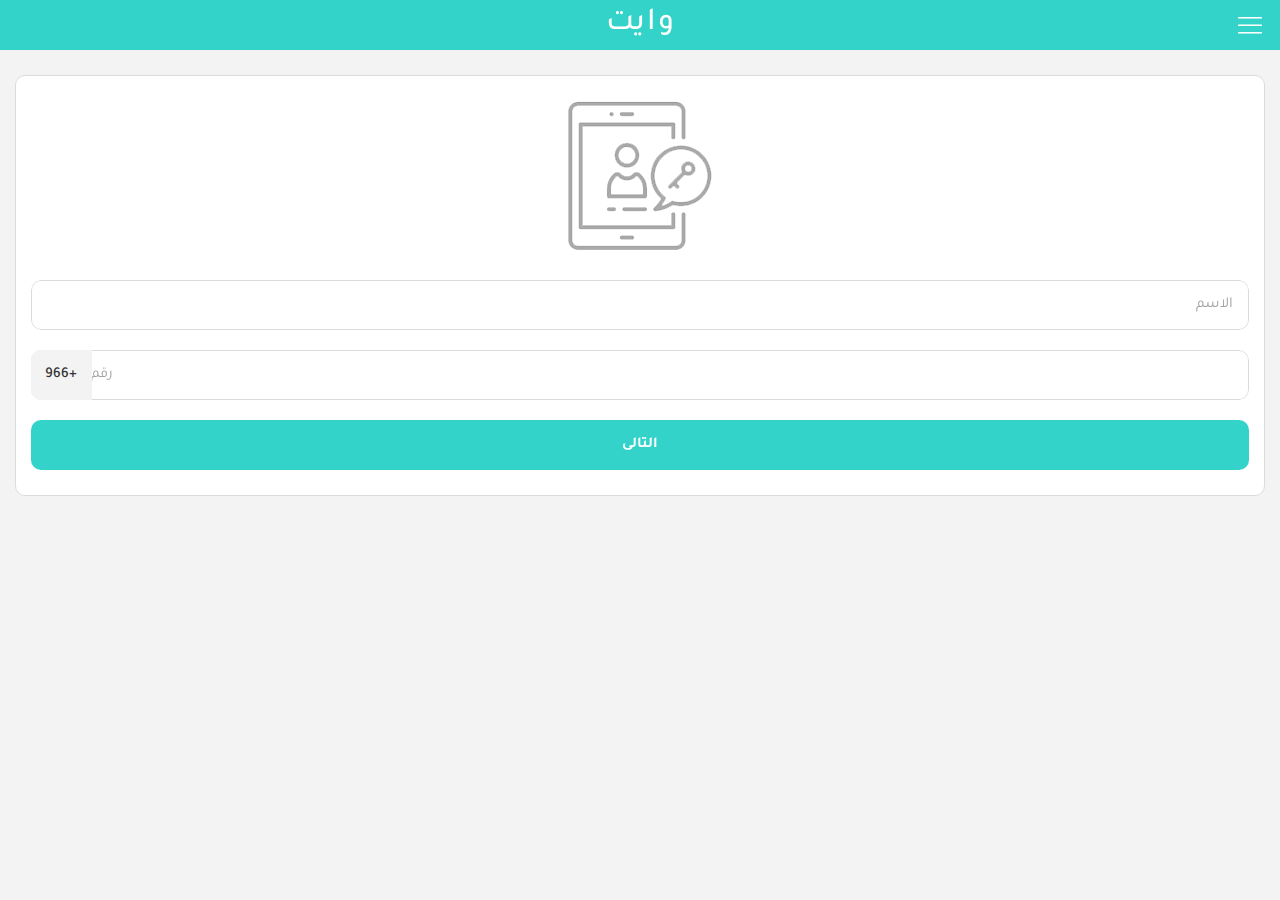
<file: log.html>
<!DOCTYPE HTML>
<HTML dir="rtl" lang="ar">

<head>
  <meta charset="UTF-8" />
  <meta name="viewport" content="width=device-width, initial-scale=1, shrink-to-fit=no, user-scalable=no" />
  <title>وايت</title>

  <link rel="stylesheet" href="css/bootstrap.min.css" />
  <link rel="stylesheet" href="css/bootstrap-rtl.min.css" />
  <link rel="stylesheet" href="css/bootstrap-datepicker.min.css" />
  <link rel="stylesheet" href="css/fontawesome.min.css" />
  <link rel="stylesheet" href="css/Linearicons.css" />
  <link rel="stylesheet" href="css/main.css" />
</head>

<body>
  <div id="site-canvas">
    <nav id="site-menu">
      <div class="nav-wraper">
        <div class="nav-head">
          <div class="head-bg">
            <img src="images/bg.jpg" class="img-responsive">
          </div>
          <div class="user">
            <div class="user-img">
              <img src="images/user.png" class="img-responsive">
            </div>
            <div class="user-info">
              <h5 class="user-name fixall">اسم المستخدم</h5>
              <span class="user-num"> 51234567 966+</span>
            </div>
          </div>
        </div>
        <ul class="nav-body list-unstyled fixall">
          <li class="nav-li fixall">
            <a href="new-order.html" class="nav-a fixall">طلب جديد</a>
          </li>
          <li class="nav-li fixall">
            <a href="my-orders.html" class="nav-a fixall">طلباتى</a>
          </li>
          <li class="nav-li fixall">
            <a href="wallet.html" class="nav-a fixall">المحفظة</a>
          </li>
          <li class="nav-li fixall">
            <a href="contact.html" class="nav-a fixall">نواصل معنا</a>
          </li>
          <li class="nav-li fixall">
            <a href="send.html" class="nav-a fixall">ارسل لصديق</a>
          </li>
          <li class="nav-li fixall">
            <a href="setting.html" class="nav-a fixall">الاعدادات</a>
          </li>
        </ul>
      </div>
      <div class="nav-footer">
        <a href="#!" class="social-link fixall">
          <i class="fab fa-snapchat-ghost"></i>
        </a>
        <a href="#!" class="social-link fixall">
          <i class="fab fa-instagram"></i>
        </a>
        <a href="#!" class="social-link fixall">
          <i class="fab fa-twitter"></i>
        </a>
      </div>
    </nav>


    <div class="overlay"></div>

    <header>
      <div class="container-fluid">
        <div class="header">
          <a href="#!" class="toggle-nav fixall">
            <i class="lnr lnr-menu"></i>
          </a>

          <a href="index.html" class="logo fixall">وايت</a>


        </div>
      </div>
    </header>

    <main>
      <div class="container-fluid">
        <div class="form-page">
          <div class="form-img">
            <img src="images/log.png" class="img-responsive">
          </div>
          <form>
            <div class="input-cont">
              <input type="text" class="fixall log-input" placeholder="الاسم">
            </div>
            <div class="input-cont">
              <input type="tel" class="fixall log-input" placeholder="رقم الجوال">
              <span>+966</span>
            </div>
            <!-- <button type="submit" class="form-sub fixall">التالى</button> -->
            <a href="confirm.html" class="form-sub fixall">التالى</a>
          </form>
        </div>
      </div>
    </main>
  </div>
  <script src="js/jquery-2.2.1.min.js"></script>
  <script src="js/bootstrap.min.js"></script>
  <script src="js/bootstrap-datepicker.min.js"></script>
  <script src="js/main.js"></script>
</body>

</HTML>
</file>
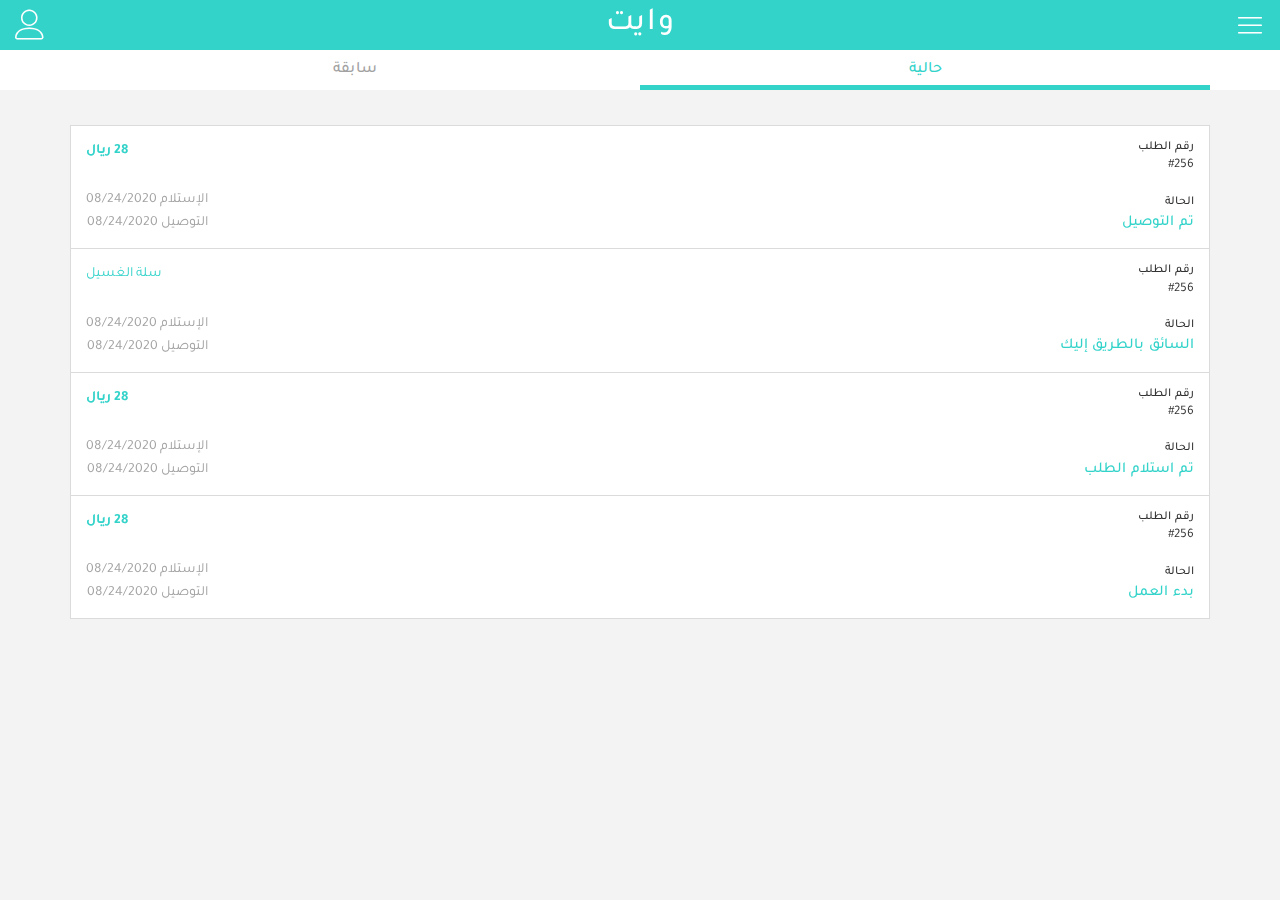
<file: my-orders.html>
<!DOCTYPE HTML>
<HTML dir="rtl" lang="ar">

<head>
    <meta charset="UTF-8" />
    <meta name="viewport" content="width=device-width, initial-scale=1, shrink-to-fit=no, user-scalable=no" />
    <title>وايت</title>

    <link rel="stylesheet" href="css/bootstrap.min.css" />
    <link rel="stylesheet" href="css/bootstrap-rtl.min.css" />
    <link rel="stylesheet" href="css/bootstrap-datepicker.min.css" />
    <link rel="stylesheet" href="css/fontawesome.min.css" />
    <link rel="stylesheet" href="css/Linearicons.css" />
    <link rel="stylesheet" href="css/main.css" />
</head>

<body>
    <div id="site-canvas">
        <nav id="site-menu">
            <div class="nav-wraper">
                <div class="nav-head">
                    <div class="head-bg">
                        <img src="images/bg.jpg" class="img-responsive">
                    </div>
                    <div class="user">
                        <div class="user-img">
                            <img src="images/user.png" class="img-responsive">
                        </div>
                        <div class="user-info">
                            <h5 class="user-name fixall">اسم المستخدم</h5>
                            <span class="user-num"> 51234567 966+</span>
                        </div>
                    </div>
                </div>
                <ul class="nav-body list-unstyled fixall">
                    <li class="nav-li fixall">
                        <a href="new-order.html" class="nav-a fixall">طلب جديد</a>
                    </li>
                    <li class="nav-li fixall">
                        <a href="my-orders.html" class="nav-a fixall">طلباتى</a>
                    </li>
                    <li class="nav-li fixall">
                        <a href="wallet.html" class="nav-a fixall">المحفظة</a>
                    </li>
                    <li class="nav-li fixall">
                        <a href="contact.html" class="nav-a fixall">نواصل معنا</a>
                    </li>
                    <li class="nav-li fixall">
                        <a href="send.html" class="nav-a fixall">ارسل لصديق</a>
                    </li>
                    <li class="nav-li fixall">
                        <a href="setting.html" class="nav-a fixall">الاعدادات</a>
                    </li>
                </ul>
            </div>
            <div class="nav-footer">
                <a href="#!" class="social-link fixall">
                    <i class="fab fa-snapchat-ghost"></i>
                </a>
                <a href="#!" class="social-link fixall">
                    <i class="fab fa-instagram"></i>
                </a>
                <a href="#!" class="social-link fixall">
                    <i class="fab fa-twitter"></i>
                </a>
            </div>
        </nav>


        <div class="overlay"></div>

        <header>
            <div class="container-fluid">
                <div class="header">
                    <a href="#!" class="toggle-nav fixall">
                        <i class="lnr lnr-menu"></i>
                    </a>

                    <a href="index.html" class="logo fixall">وايت</a>

                    <a href="log.html" class="log-link fixall">
                        <i class="lnr lnr-user"></i>
                    </a>
                </div>
            </div>
        </header>

        <main>
            <div class="mine-page">
                <div class="headers-cont">
                    <div class="container">
                        <ul class="mo-nav fixall list-unstyled">
                            <li class="active fixall">
                                <a data-toggle="tab" href="#current" class="fixall tab-link">
                                    حالية
                                </a>
                            </li>
                            <li class="fixall">
                                <a data-toggle="tab" href="#prev" class="fixall tab-link">
                                    سابقة
                                </a>
                            </li>
                        </ul>
                    </div>
                </div>
                <div class="container">
                    <div class="tab-content">
                        <div id="current" class="tab-pane fade in active">
                            <div class="my-orders-list">
                                <div class="order-cont">
                                    <a href="req-des.html" class="order fixall">
                                        <div class="right-div">
                                            <div class="order-num">
                                                <h6 class="num-title fixall">
                                                    رقم الطلب
                                                </h6>
                                                <span class="mun-num fixall">
                                                    #256
                                                </span>
                                            </div>
                                            <div class="order-state">
                                                <h6 class="state-title fixall">
                                                    الحالة
                                                </h6>
                                                <span class="state-state fixall">
                                                    تم التوصيل
                                                </span>
                                            </div>
                                        </div>
                                        <div class="left-div">
                                            <span class="order-total">
                                                28 ريال
                                            </span>
                                            <div class="dates">
                                                <div class="date">
                                                    <span class="date-title">الإستلام</span>
                                                    08/24/2020
                                                </div>
                                                <div class="date">
                                                    <span class="date-title">التوصيل</span>
                                                    08/24/2020
                                                </div>
                                            </div>
                                        </div>
                                    </a>
                                </div>
                                <div class="order-cont">
                                    <a href="req-des.html" class="order fixall">
                                        <div class="right-div">
                                            <div class="order-num">
                                                <h6 class="num-title fixall">
                                                    رقم الطلب
                                                </h6>
                                                <span class="mun-num fixall">
                                                    #256
                                                </span>
                                            </div>
                                            <div class="order-state">
                                                <h6 class="state-title fixall">
                                                    الحالة
                                                </h6>
                                                <span class="state-state fixall">
                                                    السائق بالطريق إليك
                                                </span>
                                            </div>
                                        </div>
                                        <div class="left-div">
                                            <span class="order-desc">
                                                سلة الغسيل
                                            </span>
                                            <div class="dates">
                                                <div class="date">
                                                    <span class="date-title">الإستلام</span>
                                                    08/24/2020
                                                </div>
                                                <div class="date">
                                                    <span class="date-title">التوصيل</span>
                                                    08/24/2020
                                                </div>
                                            </div>
                                        </div>
                                    </a>
                                </div>
                                <div class="order-cont">
                                    <a href="req-des.html" class="order fixall">
                                        <div class="right-div">
                                            <div class="order-num">
                                                <h6 class="num-title fixall">
                                                    رقم الطلب
                                                </h6>
                                                <span class="mun-num fixall">
                                                    #256
                                                </span>
                                            </div>
                                            <div class="order-state">
                                                <h6 class="state-title fixall">
                                                    الحالة
                                                </h6>
                                                <span class="state-state fixall">
                                                    تم استلام الطلب
                                                </span>
                                            </div>
                                        </div>
                                        <div class="left-div">
                                            <span class="order-total">
                                                28 ريال
                                            </span>
                                            <div class="dates">
                                                <div class="date">
                                                    <span class="date-title">الإستلام</span>
                                                    08/24/2020
                                                </div>
                                                <div class="date">
                                                    <span class="date-title">التوصيل</span>
                                                    08/24/2020
                                                </div>
                                            </div>
                                        </div>
                                    </a>
                                </div>
                                <div class="order-cont">
                                    <a href="req-des.html" class="order fixall">
                                        <div class="right-div">
                                            <div class="order-num">
                                                <h6 class="num-title fixall">
                                                    رقم الطلب
                                                </h6>
                                                <span class="mun-num fixall">
                                                    #256
                                                </span>
                                            </div>
                                            <div class="order-state">
                                                <h6 class="state-title fixall">
                                                    الحالة
                                                </h6>
                                                <span class="state-state fixall">
                                                    بدء العمل
                                                </span>
                                            </div>
                                        </div>
                                        <div class="left-div">
                                            <span class="order-total">
                                                28 ريال
                                            </span>
                                            <div class="dates">
                                                <div class="date">
                                                    <span class="date-title">الإستلام</span>
                                                    08/24/2020
                                                </div>
                                                <div class="date">
                                                    <span class="date-title">التوصيل</span>
                                                    08/24/2020
                                                </div>
                                            </div>
                                        </div>
                                    </a>
                                </div>
                            </div>
                            <!-- /////////////////////////order Is Empty -->
                            <!-- <div class="my-orders-list">
                                <div class="order-empty">
                                    لا يوجد طلبات حاليا
                                    <a href="new-order.html" class="order-now fixall">
                                        اطلب الآن
                                    </a>
                                </div>
                            </div> -->
                            <!-- /////////////////////////order Is Empty -->


                        </div>
                        <div id="prev" class="tab-pane fade">
                            <div class="my-orders-list">
                                <div class="order-cont">
                                    <a href="req-des.html" class="order fixall">
                                        <div class="right-div">
                                            <div class="order-num">
                                                <h6 class="num-title fixall">
                                                    رقم الطلب
                                                </h6>
                                                <span class="mun-num fixall">
                                                    #256
                                                </span>
                                            </div>
                                            <div class="order-state">
                                                <h6 class="state-title fixall">
                                                    الحالة
                                                </h6>
                                                <span class="state-state fixall canceld">
                                                    ملغى
                                                </span>
                                            </div>
                                        </div>
                                        <div class="left-div">
                                            <span class="order-total">
                                                28 ريال
                                            </span>
                                            <div class="dates">
                                                <div class="date">
                                                    <span class="date-title">الإستلام</span>
                                                    08/24/2020
                                                </div>
                                                <div class="date">
                                                    <span class="date-title">التوصيل</span>
                                                    08/24/2020
                                                </div>
                                            </div>
                                        </div>
                                    </a>
                                </div>
                                <div class="order-cont">
                                    <a href="req-des.html" class="order fixall">
                                        <div class="right-div">
                                            <div class="order-num">
                                                <h6 class="num-title fixall">
                                                    رقم الطلب
                                                </h6>
                                                <span class="mun-num fixall">
                                                    #256
                                                </span>
                                            </div>
                                            <div class="order-state">
                                                <h6 class="state-title fixall">
                                                    الحالة
                                                </h6>
                                                <span class="state-state fixall">
                                                    تم النوصيل
                                                </span>
                                            </div>
                                        </div>
                                        <div class="left-div">
                                            <span class="order-total">
                                                28 ريال
                                            </span>
                                            <div class="dates">
                                                <div class="date">
                                                    <span class="date-title">الإستلام</span>
                                                    08/24/2020
                                                </div>
                                                <div class="date">
                                                    <span class="date-title">التوصيل</span>
                                                    08/24/2020
                                                </div>
                                            </div>
                                        </div>
                                    </a>
                                </div>
                            </div>
                        </div>
                    </div>
                </div>

            </div>
        </main>
    </div>
    <script src="js/jquery-2.2.1.min.js"></script>
    <script src="js/bootstrap.min.js"></script>
    <script src="js/bootstrap-datepicker.min.js"></script>
    <script src="js/main.js"></script>
</body>

</HTML>
</file>
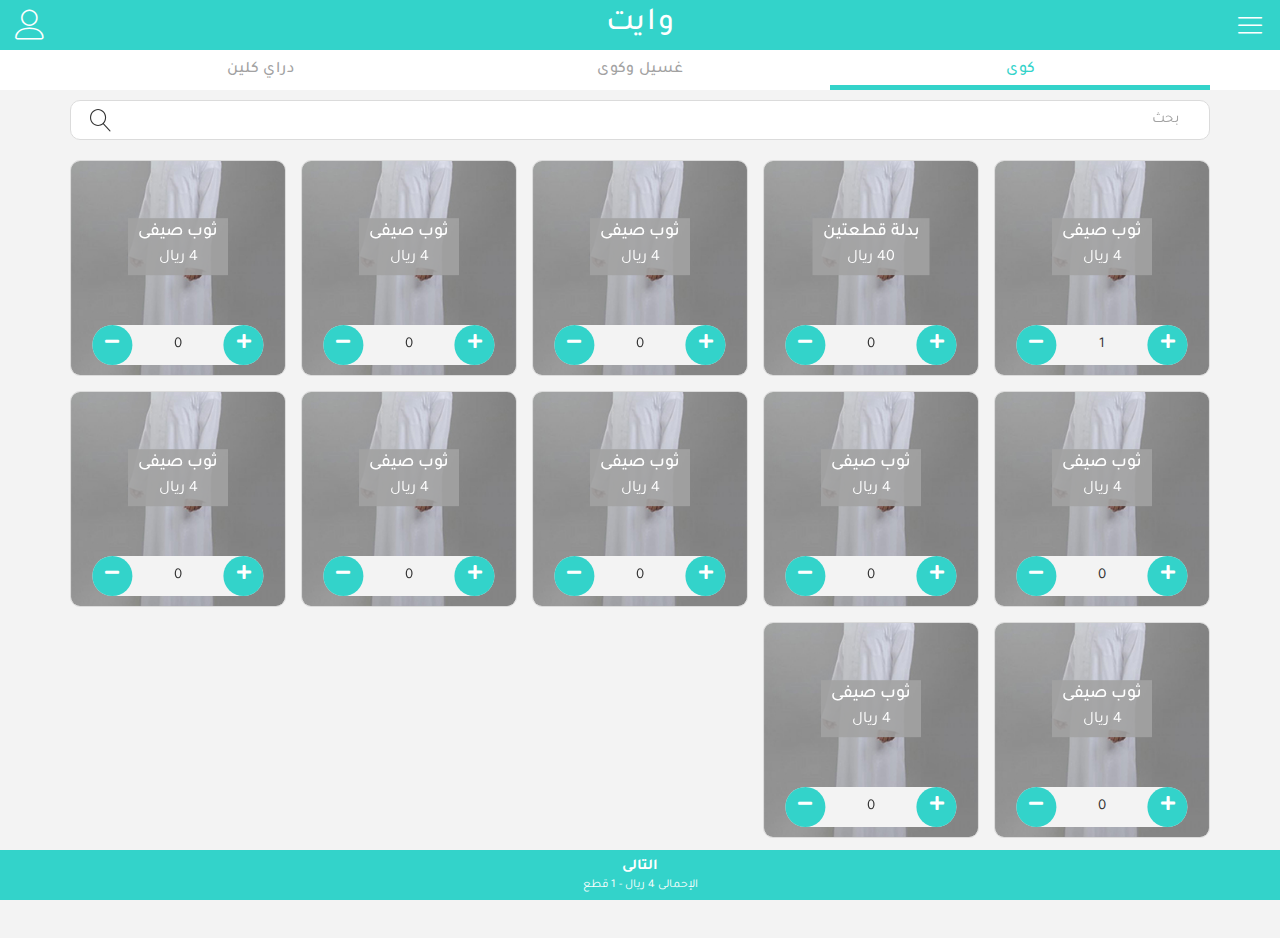
<file: new-order.html>
<!DOCTYPE HTML>
<HTML dir="rtl" lang="ar">

<head>
    <meta charset="UTF-8" />
    <meta name="viewport" content="width=device-width, initial-scale=1, shrink-to-fit=no, user-scalable=no" />
    <title>وايت</title>

    <link rel="stylesheet" href="css/bootstrap.min.css" />
    <link rel="stylesheet" href="css/bootstrap-rtl.min.css" />
    <link rel="stylesheet" href="css/bootstrap-datepicker.min.css" />
    <link rel="stylesheet" href="css/fontawesome.min.css" />
    <link rel="stylesheet" href="css/Linearicons.css" />
    <link rel="stylesheet" href="css/main.css" />
</head>

<body>
    <div id="site-canvas">
        <nav id="site-menu">
            <div class="nav-wraper">
                <div class="nav-head">
                    <div class="head-bg">
                        <img src="images/bg.jpg" class="img-responsive">
                    </div>
                    <div class="user">
                        <div class="user-img">
                            <img src="images/user.png" class="img-responsive">
                        </div>
                        <div class="user-info">
                            <h5 class="user-name fixall">اسم المستخدم</h5>
                            <span class="user-num"> 51234567 966+</span>
                        </div>
                    </div>
                </div>
                <ul class="nav-body list-unstyled fixall">
                    <li class="nav-li fixall">
                        <a href="new-order.html" class="nav-a fixall">طلب جديد</a>
                    </li>
                    <li class="nav-li fixall">
                        <a href="my-orders.html" class="nav-a fixall">طلباتى</a>
                    </li>
                    <li class="nav-li fixall">
                        <a href="wallet.html" class="nav-a fixall">المحفظة</a>
                    </li>
                    <li class="nav-li fixall">
                        <a href="contact.html" class="nav-a fixall">نواصل معنا</a>
                    </li>
                    <li class="nav-li fixall">
                        <a href="send.html" class="nav-a fixall">ارسل لصديق</a>
                    </li>
                    <li class="nav-li fixall">
                        <a href="setting.html" class="nav-a fixall">الاعدادات</a>
                    </li>
                </ul>
            </div>
            <div class="nav-footer">
                <a href="#!" class="social-link fixall">
                    <i class="fab fa-snapchat-ghost"></i>
                </a>
                <a href="#!" class="social-link fixall">
                    <i class="fab fa-instagram"></i>
                </a>
                <a href="#!" class="social-link fixall">
                    <i class="fab fa-twitter"></i>
                </a>
            </div>
        </nav>


        <div class="overlay"></div>

        <header>
            <div class="container-fluid">
                <div class="header">
                    <a href="#!" class="toggle-nav fixall">
                        <i class="lnr lnr-menu"></i>
                    </a>

                    <a href="index.html" class="logo fixall">وايت</a>

                    <a href="log.html" class="log-link fixall">
                        <i class="lnr lnr-user"></i>
                    </a>
                </div>
            </div>
        </header>

        <main>
            <div class="order-page">
                <div class="headers-cont">
                    <div class="container">
                        <ul class="mo-nav fixall list-unstyled">
                            <li class="active fixall">
                                <a data-toggle="tab" href="#cat1" class="fixall tab-link">
                                    كوى
                                </a>
                            </li>
                            <li class="fixall">
                                <a data-toggle="tab" href="#cat2" class="fixall tab-link">
                                    غسيل وكوى
                                </a>
                            </li>
                            <li class="fixall">
                                <a data-toggle="tab" href="#cat3" class="fixall tab-link">
                                    دراي كلين
                                </a>
                            </li>
                        </ul>
                    </div>
                </div>
                <div class="container">
                    <form class="search-form">
                        <input type="text" class="search-input fixall" placeholder="بحث">
                        <button class="search-btn fixall">
                            <i class="lnr lnr-magnifier"></i>
                        </button>
                    </form>
                    <div class="tab-content">
                        <div id="cat1" class="tab-pane fade in active">
                            <div class="product-grid">
                                <div class="product-aspect">
                                    <div class="product">
                                        <div class="pro-img">
                                            <img src="images/pro1.jpg" class="img-responsive">
                                        </div>
                                        <div class="pro-info">
                                            <h4 class="pro-name fixall">ثوب صيفى</h4>
                                            <span class="pro-price">4 ريال</span>
                                        </div>
                                        <div class="pro-qty">
                                            <button class="pro-control fixall qty-increas">
                                                <i class="fas fa-plus"></i>
                                            </button>
                                            <input type="number" class="qty-input fixall" value="1">
                                            <button class="pro-control fixall qty-decreas">
                                                <i class="fas fa-minus"></i>
                                            </button>
                                        </div>
                                    </div>

                                </div>
                                <div class="product-aspect">
                                    <div class="product">
                                        <div class="pro-img">
                                            <img src="images/pro1.jpg" class="img-responsive">
                                        </div>
                                        <div class="pro-info">
                                            <h4 class="pro-name fixall">بدلة قطعتين</h4>
                                            <span class="pro-price">40 ريال</span>
                                        </div>
                                        <div class="pro-qty">
                                            <button class="pro-control fixall qty-increas">
                                                <i class="fas fa-plus"></i>
                                            </button>
                                            <input type="number" class="qty-input fixall" value="0">
                                            <button class="pro-control fixall qty-decreas">
                                                <i class="fas fa-minus"></i>
                                            </button>
                                        </div>
                                    </div>

                                </div>
                                <div class="product-aspect">
                                    <div class="product">
                                        <div class="pro-img">
                                            <img src="images/pro1.jpg" class="img-responsive">
                                        </div>
                                        <div class="pro-info">
                                            <h4 class="pro-name fixall">ثوب صيفى</h4>
                                            <span class="pro-price">4 ريال</span>
                                        </div>
                                        <div class="pro-qty">
                                            <button class="pro-control fixall qty-increas">
                                                <i class="fas fa-plus"></i>
                                            </button>
                                            <input type="number" class="qty-input fixall" value="0">
                                            <button class="pro-control fixall qty-decreas">
                                                <i class="fas fa-minus"></i>
                                            </button>
                                        </div>
                                    </div>

                                </div>
                                <div class="product-aspect">
                                    <div class="product">
                                        <div class="pro-img">
                                            <img src="images/pro1.jpg" class="img-responsive">
                                        </div>
                                        <div class="pro-info">
                                            <h4 class="pro-name fixall">ثوب صيفى</h4>
                                            <span class="pro-price">4 ريال</span>
                                        </div>
                                        <div class="pro-qty">
                                            <button class="pro-control fixall qty-increas">
                                                <i class="fas fa-plus"></i>
                                            </button>
                                            <input type="number" class="qty-input fixall" value="0">
                                            <button class="pro-control fixall qty-decreas">
                                                <i class="fas fa-minus"></i>
                                            </button>
                                        </div>
                                    </div>

                                </div>
                                <div class="product-aspect">
                                    <div class="product">
                                        <div class="pro-img">
                                            <img src="images/pro1.jpg" class="img-responsive">
                                        </div>
                                        <div class="pro-info">
                                            <h4 class="pro-name fixall">ثوب صيفى</h4>
                                            <span class="pro-price">4 ريال</span>
                                        </div>
                                        <div class="pro-qty">
                                            <button class="pro-control fixall qty-increas">
                                                <i class="fas fa-plus"></i>
                                            </button>
                                            <input type="number" class="qty-input fixall" value="0">
                                            <button class="pro-control fixall qty-decreas">
                                                <i class="fas fa-minus"></i>
                                            </button>
                                        </div>
                                    </div>

                                </div>
                                <div class="product-aspect">
                                    <div class="product">
                                        <div class="pro-img">
                                            <img src="images/pro1.jpg" class="img-responsive">
                                        </div>
                                        <div class="pro-info">
                                            <h4 class="pro-name fixall">ثوب صيفى</h4>
                                            <span class="pro-price">4 ريال</span>
                                        </div>
                                        <div class="pro-qty">
                                            <button class="pro-control fixall qty-increas">
                                                <i class="fas fa-plus"></i>
                                            </button>
                                            <input type="number" class="qty-input fixall" value="0">
                                            <button class="pro-control fixall qty-decreas">
                                                <i class="fas fa-minus"></i>
                                            </button>
                                        </div>
                                    </div>

                                </div>
                                <div class="product-aspect">
                                    <div class="product">
                                        <div class="pro-img">
                                            <img src="images/pro1.jpg" class="img-responsive">
                                        </div>
                                        <div class="pro-info">
                                            <h4 class="pro-name fixall">ثوب صيفى</h4>
                                            <span class="pro-price">4 ريال</span>
                                        </div>
                                        <div class="pro-qty">
                                            <button class="pro-control fixall qty-increas">
                                                <i class="fas fa-plus"></i>
                                            </button>
                                            <input type="number" class="qty-input fixall" value="0">
                                            <button class="pro-control fixall qty-decreas">
                                                <i class="fas fa-minus"></i>
                                            </button>
                                        </div>
                                    </div>

                                </div>
                                <div class="product-aspect">
                                    <div class="product">
                                        <div class="pro-img">
                                            <img src="images/pro1.jpg" class="img-responsive">
                                        </div>
                                        <div class="pro-info">
                                            <h4 class="pro-name fixall">ثوب صيفى</h4>
                                            <span class="pro-price">4 ريال</span>
                                        </div>
                                        <div class="pro-qty">
                                            <button class="pro-control fixall qty-increas">
                                                <i class="fas fa-plus"></i>
                                            </button>
                                            <input type="number" class="qty-input fixall" value="0">
                                            <button class="pro-control fixall qty-decreas">
                                                <i class="fas fa-minus"></i>
                                            </button>
                                        </div>
                                    </div>

                                </div>
                                <div class="product-aspect">
                                    <div class="product">
                                        <div class="pro-img">
                                            <img src="images/pro1.jpg" class="img-responsive">
                                        </div>
                                        <div class="pro-info">
                                            <h4 class="pro-name fixall">ثوب صيفى</h4>
                                            <span class="pro-price">4 ريال</span>
                                        </div>
                                        <div class="pro-qty">
                                            <button class="pro-control fixall qty-increas">
                                                <i class="fas fa-plus"></i>
                                            </button>
                                            <input type="number" class="qty-input fixall" value="0">
                                            <button class="pro-control fixall qty-decreas">
                                                <i class="fas fa-minus"></i>
                                            </button>
                                        </div>
                                    </div>

                                </div>
                                <div class="product-aspect">
                                    <div class="product">
                                        <div class="pro-img">
                                            <img src="images/pro1.jpg" class="img-responsive">
                                        </div>
                                        <div class="pro-info">
                                            <h4 class="pro-name fixall">ثوب صيفى</h4>
                                            <span class="pro-price">4 ريال</span>
                                        </div>
                                        <div class="pro-qty">
                                            <button class="pro-control fixall qty-increas">
                                                <i class="fas fa-plus"></i>
                                            </button>
                                            <input type="number" class="qty-input fixall" value="0">
                                            <button class="pro-control fixall qty-decreas">
                                                <i class="fas fa-minus"></i>
                                            </button>
                                        </div>
                                    </div>

                                </div>
                                <div class="product-aspect">
                                    <div class="product">
                                        <div class="pro-img">
                                            <img src="images/pro1.jpg" class="img-responsive">
                                        </div>
                                        <div class="pro-info">
                                            <h4 class="pro-name fixall">ثوب صيفى</h4>
                                            <span class="pro-price">4 ريال</span>
                                        </div>
                                        <div class="pro-qty">
                                            <button class="pro-control fixall qty-increas">
                                                <i class="fas fa-plus"></i>
                                            </button>
                                            <input type="number" class="qty-input fixall" value="0">
                                            <button class="pro-control fixall qty-decreas">
                                                <i class="fas fa-minus"></i>
                                            </button>
                                        </div>
                                    </div>

                                </div>
                                <div class="product-aspect">
                                    <div class="product">
                                        <div class="pro-img">
                                            <img src="images/pro1.jpg" class="img-responsive">
                                        </div>
                                        <div class="pro-info">
                                            <h4 class="pro-name fixall">ثوب صيفى</h4>
                                            <span class="pro-price">4 ريال</span>
                                        </div>
                                        <div class="pro-qty">
                                            <button class="pro-control fixall qty-increas">
                                                <i class="fas fa-plus"></i>
                                            </button>
                                            <input type="number" class="qty-input fixall" value="0">
                                            <button class="pro-control fixall qty-decreas">
                                                <i class="fas fa-minus"></i>
                                            </button>
                                        </div>
                                    </div>

                                </div>
                            </div>
                        </div>
                        <div id="cat2" class="tab-pane fade">
                            <div class="product-grid">
                                <div class="product-aspect">
                                    <div class="product">
                                        <div class="pro-img">
                                            <img src="images/pro2.jpg" class="img-responsive">
                                        </div>
                                        <div class="pro-info">
                                            <h4 class="pro-name fixall">ثوب صيفى</h4>
                                            <span class="pro-price">4 ريال</span>
                                        </div>
                                        <div class="pro-qty">
                                            <button class="pro-control fixall qty-increas">
                                                <i class="fas fa-plus"></i>
                                            </button>
                                            <input type="number" class="qty-input fixall" value="0">
                                            <button class="pro-control fixall qty-decreas">
                                                <i class="fas fa-minus"></i>
                                            </button>
                                        </div>
                                    </div>

                                </div>
                                <div class="product-aspect">
                                    <div class="product">
                                        <div class="pro-img">
                                            <img src="images/pro2.jpg" class="img-responsive">
                                        </div>
                                        <div class="pro-info">
                                            <h4 class="pro-name fixall">ثوب صيفى</h4>
                                            <span class="pro-price">4 ريال</span>
                                        </div>
                                        <div class="pro-qty">
                                            <button class="pro-control fixall qty-increas">
                                                <i class="fas fa-plus"></i>
                                            </button>
                                            <input type="number" class="qty-input fixall" value="0">
                                            <button class="pro-control fixall qty-decreas">
                                                <i class="fas fa-minus"></i>
                                            </button>
                                        </div>
                                    </div>

                                </div>
                                <div class="product-aspect">
                                    <div class="product">
                                        <div class="pro-img">
                                            <img src="images/pro2.jpg" class="img-responsive">
                                        </div>
                                        <div class="pro-info">
                                            <h4 class="pro-name fixall">ثوب صيفى</h4>
                                            <span class="pro-price">4 ريال</span>
                                        </div>
                                        <div class="pro-qty">
                                            <button class="pro-control fixall qty-increas">
                                                <i class="fas fa-plus"></i>
                                            </button>
                                            <input type="number" class="qty-input fixall" value="0">
                                            <button class="pro-control fixall qty-decreas">
                                                <i class="fas fa-minus"></i>
                                            </button>
                                        </div>
                                    </div>

                                </div>
                                <div class="product-aspect">
                                    <div class="product">
                                        <div class="pro-img">
                                            <img src="images/pro2.jpg" class="img-responsive">
                                        </div>
                                        <div class="pro-info">
                                            <h4 class="pro-name fixall">ثوب صيفى</h4>
                                            <span class="pro-price">4 ريال</span>
                                        </div>
                                        <div class="pro-qty">
                                            <button class="pro-control fixall qty-increas">
                                                <i class="fas fa-plus"></i>
                                            </button>
                                            <input type="number" class="qty-input fixall" value="0">
                                            <button class="pro-control fixall qty-decreas">
                                                <i class="fas fa-minus"></i>
                                            </button>
                                        </div>
                                    </div>

                                </div>
                                <div class="product-aspect">
                                    <div class="product">
                                        <div class="pro-img">
                                            <img src="images/pro2.jpg" class="img-responsive">
                                        </div>
                                        <div class="pro-info">
                                            <h4 class="pro-name fixall">ثوب صيفى</h4>
                                            <span class="pro-price">4 ريال</span>
                                        </div>
                                        <div class="pro-qty">
                                            <button class="pro-control fixall qty-increas">
                                                <i class="fas fa-plus"></i>
                                            </button>
                                            <input type="number" class="qty-input fixall" value="0">
                                            <button class="pro-control fixall qty-decreas">
                                                <i class="fas fa-minus"></i>
                                            </button>
                                        </div>
                                    </div>

                                </div>
                                <div class="product-aspect">
                                    <div class="product">
                                        <div class="pro-img">
                                            <img src="images/pro2.jpg" class="img-responsive">
                                        </div>
                                        <div class="pro-info">
                                            <h4 class="pro-name fixall">ثوب صيفى</h4>
                                            <span class="pro-price">4 ريال</span>
                                        </div>
                                        <div class="pro-qty">
                                            <button class="pro-control fixall qty-increas">
                                                <i class="fas fa-plus"></i>
                                            </button>
                                            <input type="number" class="qty-input fixall" value="0">
                                            <button class="pro-control fixall qty-decreas">
                                                <i class="fas fa-minus"></i>
                                            </button>
                                        </div>
                                    </div>

                                </div>
                                <div class="product-aspect">
                                    <div class="product">
                                        <div class="pro-img">
                                            <img src="images/pro2.jpg" class="img-responsive">
                                        </div>
                                        <div class="pro-info">
                                            <h4 class="pro-name fixall">ثوب صيفى</h4>
                                            <span class="pro-price">4 ريال</span>
                                        </div>
                                        <div class="pro-qty">
                                            <button class="pro-control fixall qty-increas">
                                                <i class="fas fa-plus"></i>
                                            </button>
                                            <input type="number" class="qty-input fixall" value="0">
                                            <button class="pro-control fixall qty-decreas">
                                                <i class="fas fa-minus"></i>
                                            </button>
                                        </div>
                                    </div>

                                </div>
                                <div class="product-aspect">
                                    <div class="product">
                                        <div class="pro-img">
                                            <img src="images/pro2.jpg" class="img-responsive">
                                        </div>
                                        <div class="pro-info">
                                            <h4 class="pro-name fixall">ثوب صيفى</h4>
                                            <span class="pro-price">4 ريال</span>
                                        </div>
                                        <div class="pro-qty">
                                            <button class="pro-control fixall qty-increas">
                                                <i class="fas fa-plus"></i>
                                            </button>
                                            <input type="number" class="qty-input fixall" value="0">
                                            <button class="pro-control fixall qty-decreas">
                                                <i class="fas fa-minus"></i>
                                            </button>
                                        </div>
                                    </div>

                                </div>
                                <div class="product-aspect">
                                    <div class="product">
                                        <div class="pro-img">
                                            <img src="images/pro2.jpg" class="img-responsive">
                                        </div>
                                        <div class="pro-info">
                                            <h4 class="pro-name fixall">ثوب صيفى</h4>
                                            <span class="pro-price">4 ريال</span>
                                        </div>
                                        <div class="pro-qty">
                                            <button class="pro-control fixall qty-increas">
                                                <i class="fas fa-plus"></i>
                                            </button>
                                            <input type="number" class="qty-input fixall" value="0">
                                            <button class="pro-control fixall qty-decreas">
                                                <i class="fas fa-minus"></i>
                                            </button>
                                        </div>
                                    </div>

                                </div>
                                <div class="product-aspect">
                                    <div class="product">
                                        <div class="pro-img">
                                            <img src="images/pro2.jpg" class="img-responsive">
                                        </div>
                                        <div class="pro-info">
                                            <h4 class="pro-name fixall">ثوب صيفى</h4>
                                            <span class="pro-price">4 ريال</span>
                                        </div>
                                        <div class="pro-qty">
                                            <button class="pro-control fixall qty-increas">
                                                <i class="fas fa-plus"></i>
                                            </button>
                                            <input type="number" class="qty-input fixall" value="0">
                                            <button class="pro-control fixall qty-decreas">
                                                <i class="fas fa-minus"></i>
                                            </button>
                                        </div>
                                    </div>

                                </div>
                                <div class="product-aspect">
                                    <div class="product">
                                        <div class="pro-img">
                                            <img src="images/pro2.jpg" class="img-responsive">
                                        </div>
                                        <div class="pro-info">
                                            <h4 class="pro-name fixall">ثوب صيفى</h4>
                                            <span class="pro-price">4 ريال</span>
                                        </div>
                                        <div class="pro-qty">
                                            <button class="pro-control fixall qty-increas">
                                                <i class="fas fa-plus"></i>
                                            </button>
                                            <input type="number" class="qty-input fixall" value="0">
                                            <button class="pro-control fixall qty-decreas">
                                                <i class="fas fa-minus"></i>
                                            </button>
                                        </div>
                                    </div>

                                </div>
                                <div class="product-aspect">
                                    <div class="product">
                                        <div class="pro-img">
                                            <img src="images/pro2.jpg" class="img-responsive">
                                        </div>
                                        <div class="pro-info">
                                            <h4 class="pro-name fixall">ثوب صيفى</h4>
                                            <span class="pro-price">4 ريال</span>
                                        </div>
                                        <div class="pro-qty">
                                            <button class="pro-control fixall qty-increas">
                                                <i class="fas fa-plus"></i>
                                            </button>
                                            <input type="number" class="qty-input fixall" value="0">
                                            <button class="pro-control fixall qty-decreas">
                                                <i class="fas fa-minus"></i>
                                            </button>
                                        </div>
                                    </div>

                                </div>
                            </div>
                        </div>
                        <div id="cat3" class="tab-pane fade">
                            <div class="product-grid">
                                <div class="product-aspect">
                                    <div class="product">
                                        <div class="pro-img">
                                            <img src="images/pro3.jpg" class="img-responsive">
                                        </div>
                                        <div class="pro-info">
                                            <h4 class="pro-name fixall">شماغ</h4>
                                            <span class="pro-price">4 ريال</span>
                                        </div>
                                        <div class="pro-qty">
                                            <button class="pro-control fixall qty-increas">
                                                <i class="fas fa-plus"></i>
                                            </button>
                                            <input type="number" class="qty-input fixall" value="0">
                                            <button class="pro-control fixall qty-decreas">
                                                <i class="fas fa-minus"></i>
                                            </button>
                                        </div>
                                    </div>

                                </div>
                                <div class="product-aspect">
                                    <div class="product">
                                        <div class="pro-img">
                                            <img src="images/pro3.jpg" class="img-responsive">
                                        </div>
                                        <div class="pro-info">
                                            <h4 class="pro-name fixall">ثوب صيفى</h4>
                                            <span class="pro-price">4 ريال</span>
                                        </div>
                                        <div class="pro-qty">
                                            <button class="pro-control fixall qty-increas">
                                                <i class="fas fa-plus"></i>
                                            </button>
                                            <input type="number" class="qty-input fixall" value="0">
                                            <button class="pro-control fixall qty-decreas">
                                                <i class="fas fa-minus"></i>
                                            </button>
                                        </div>
                                    </div>

                                </div>
                                <div class="product-aspect">
                                    <div class="product">
                                        <div class="pro-img">
                                            <img src="images/pro3.jpg" class="img-responsive">
                                        </div>
                                        <div class="pro-info">
                                            <h4 class="pro-name fixall">ثوب صيفى</h4>
                                            <span class="pro-price">4 ريال</span>
                                        </div>
                                        <div class="pro-qty">
                                            <button class="pro-control fixall qty-increas">
                                                <i class="fas fa-plus"></i>
                                            </button>
                                            <input type="number" class="qty-input fixall" value="0">
                                            <button class="pro-control fixall qty-decreas">
                                                <i class="fas fa-minus"></i>
                                            </button>
                                        </div>
                                    </div>

                                </div>
                                <div class="product-aspect">
                                    <div class="product">
                                        <div class="pro-img">
                                            <img src="images/pro3.jpg" class="img-responsive">
                                        </div>
                                        <div class="pro-info">
                                            <h4 class="pro-name fixall">ثوب صيفى</h4>
                                            <span class="pro-price">4 ريال</span>
                                        </div>
                                        <div class="pro-qty">
                                            <button class="pro-control fixall qty-increas">
                                                <i class="fas fa-plus"></i>
                                            </button>
                                            <input type="number" class="qty-input fixall" value="0">
                                            <button class="pro-control fixall qty-decreas">
                                                <i class="fas fa-minus"></i>
                                            </button>
                                        </div>
                                    </div>

                                </div>
                                <div class="product-aspect">
                                    <div class="product">
                                        <div class="pro-img">
                                            <img src="images/pro3.jpg" class="img-responsive">
                                        </div>
                                        <div class="pro-info">
                                            <h4 class="pro-name fixall">ثوب صيفى</h4>
                                            <span class="pro-price">4 ريال</span>
                                        </div>
                                        <div class="pro-qty">
                                            <button class="pro-control fixall qty-increas">
                                                <i class="fas fa-plus"></i>
                                            </button>
                                            <input type="number" class="qty-input fixall" value="0">
                                            <button class="pro-control fixall qty-decreas">
                                                <i class="fas fa-minus"></i>
                                            </button>
                                        </div>
                                    </div>

                                </div>
                                <div class="product-aspect">
                                    <div class="product">
                                        <div class="pro-img">
                                            <img src="images/pro3.jpg" class="img-responsive">
                                        </div>
                                        <div class="pro-info">
                                            <h4 class="pro-name fixall">ثوب صيفى</h4>
                                            <span class="pro-price">4 ريال</span>
                                        </div>
                                        <div class="pro-qty">
                                            <button class="pro-control fixall qty-increas">
                                                <i class="fas fa-plus"></i>
                                            </button>
                                            <input type="number" class="qty-input fixall" value="0">
                                            <button class="pro-control fixall qty-decreas">
                                                <i class="fas fa-minus"></i>
                                            </button>
                                        </div>
                                    </div>

                                </div>
                                <div class="product-aspect">
                                    <div class="product">
                                        <div class="pro-img">
                                            <img src="images/pro3.jpg" class="img-responsive">
                                        </div>
                                        <div class="pro-info">
                                            <h4 class="pro-name fixall">ثوب صيفى</h4>
                                            <span class="pro-price">4 ريال</span>
                                        </div>
                                        <div class="pro-qty">
                                            <button class="pro-control fixall qty-increas">
                                                <i class="fas fa-plus"></i>
                                            </button>
                                            <input type="number" class="qty-input fixall" value="0">
                                            <button class="pro-control fixall qty-decreas">
                                                <i class="fas fa-minus"></i>
                                            </button>
                                        </div>
                                    </div>

                                </div>
                                <div class="product-aspect">
                                    <div class="product">
                                        <div class="pro-img">
                                            <img src="images/pro3.jpg" class="img-responsive">
                                        </div>
                                        <div class="pro-info">
                                            <h4 class="pro-name fixall">ثوب صيفى</h4>
                                            <span class="pro-price">4 ريال</span>
                                        </div>
                                        <div class="pro-qty">
                                            <button class="pro-control fixall qty-increas">
                                                <i class="fas fa-plus"></i>
                                            </button>
                                            <input type="number" class="qty-input fixall" value="0">
                                            <button class="pro-control fixall qty-decreas">
                                                <i class="fas fa-minus"></i>
                                            </button>
                                        </div>
                                    </div>

                                </div>
                                <div class="product-aspect">
                                    <div class="product">
                                        <div class="pro-img">
                                            <img src="images/pro3.jpg" class="img-responsive">
                                        </div>
                                        <div class="pro-info">
                                            <h4 class="pro-name fixall">ثوب صيفى</h4>
                                            <span class="pro-price">4 ريال</span>
                                        </div>
                                        <div class="pro-qty">
                                            <button class="pro-control fixall qty-increas">
                                                <i class="fas fa-plus"></i>
                                            </button>
                                            <input type="number" class="qty-input fixall" value="0">
                                            <button class="pro-control fixall qty-decreas">
                                                <i class="fas fa-minus"></i>
                                            </button>
                                        </div>
                                    </div>

                                </div>
                                <div class="product-aspect">
                                    <div class="product">
                                        <div class="pro-img">
                                            <img src="images/pro3.jpg" class="img-responsive">
                                        </div>
                                        <div class="pro-info">
                                            <h4 class="pro-name fixall">ثوب صيفى</h4>
                                            <span class="pro-price">4 ريال</span>
                                        </div>
                                        <div class="pro-qty">
                                            <button class="pro-control fixall qty-increas">
                                                <i class="fas fa-plus"></i>
                                            </button>
                                            <input type="number" class="qty-input fixall" value="0">
                                            <button class="pro-control fixall qty-decreas">
                                                <i class="fas fa-minus"></i>
                                            </button>
                                        </div>
                                    </div>

                                </div>
                                <div class="product-aspect">
                                    <div class="product">
                                        <div class="pro-img">
                                            <img src="images/pro3.jpg" class="img-responsive">
                                        </div>
                                        <div class="pro-info">
                                            <h4 class="pro-name fixall">ثوب صيفى</h4>
                                            <span class="pro-price">4 ريال</span>
                                        </div>
                                        <div class="pro-qty">
                                            <button class="pro-control fixall qty-increas">
                                                <i class="fas fa-plus"></i>
                                            </button>
                                            <input type="number" class="qty-input fixall" value="0">
                                            <button class="pro-control fixall qty-decreas">
                                                <i class="fas fa-minus"></i>
                                            </button>
                                        </div>
                                    </div>

                                </div>
                                <div class="product-aspect">
                                    <div class="product">
                                        <div class="pro-img">
                                            <img src="images/pro3.jpg" class="img-responsive">
                                        </div>
                                        <div class="pro-info">
                                            <h4 class="pro-name fixall">ثوب صيفى</h4>
                                            <span class="pro-price">4 ريال</span>
                                        </div>
                                        <div class="pro-qty">
                                            <button class="pro-control fixall qty-increas">
                                                <i class="fas fa-plus"></i>
                                            </button>
                                            <input type="number" class="qty-input fixall" value="0">
                                            <button class="pro-control fixall qty-decreas">
                                                <i class="fas fa-minus"></i>
                                            </button>
                                        </div>
                                    </div>

                                </div>
                            </div>
                        </div>
                    </div>
                </div>
                <a href="cart.html" class="next fixall">
                    التالى
                    <p class="total fixall">
                        الإحمالى <span>4 ريال</span> - <span> 1 قطع</span>
                    </p>
                </a>
            </div>
        </main>
    </div>
    <script src="js/jquery-2.2.1.min.js"></script>
    <script src="js/bootstrap.min.js"></script>
    <script src="js/bootstrap-datepicker.min.js"></script>
    <script src="js/main.js"></script>
</body>

</HTML>
</file>
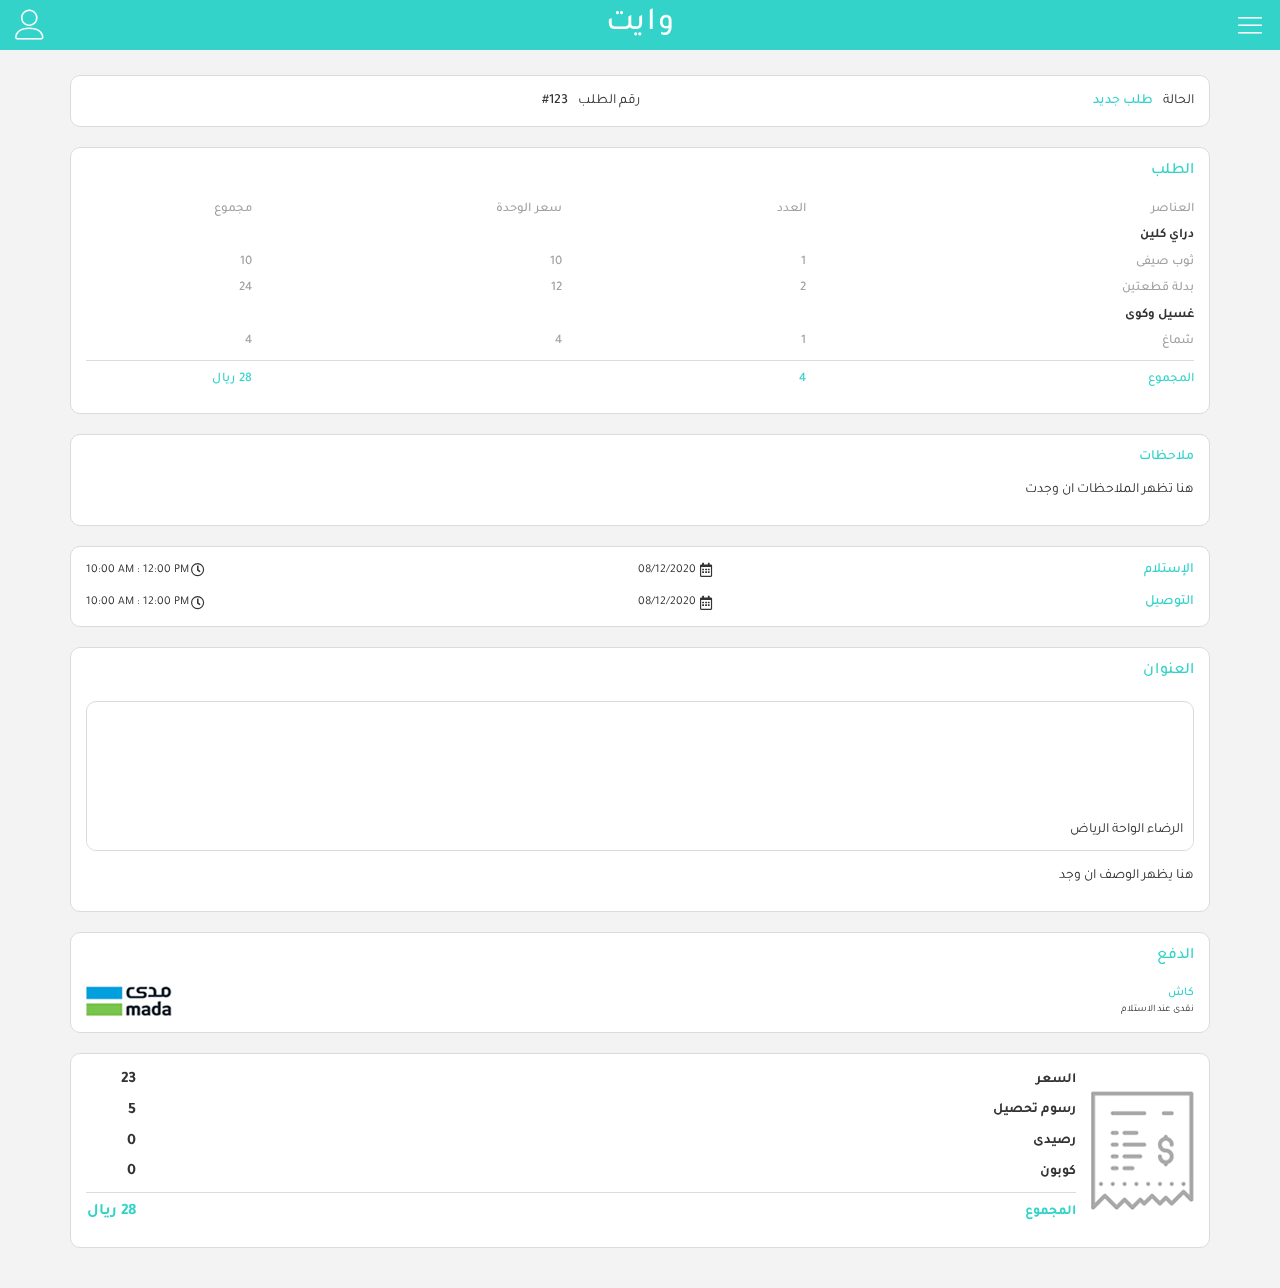
<file: req-des.html>
<!DOCTYPE HTML>
<HTML dir="rtl" lang="ar">

<head>
    <meta charset="UTF-8" />
    <meta name="viewport" content="width=device-width, initial-scale=1, shrink-to-fit=no, user-scalable=no" />
    <title>وايت</title>

    <link rel="stylesheet" href="css/bootstrap.min.css" />
    <link rel="stylesheet" href="css/bootstrap-rtl.min.css" />
    <link rel="stylesheet" href="css/bootstrap-datepicker.min.css" />
    <link rel="stylesheet" href="css/fontawesome.min.css" />
    <link rel="stylesheet" href="css/Linearicons.css" />
    <link rel="stylesheet" href="css/main.css" />
</head>

<body>
    <div id="site-canvas">
        <nav id="site-menu">
            <div class="nav-wraper">
                <div class="nav-head">
                    <div class="head-bg">
                        <img src="images/bg.jpg" class="img-responsive">
                    </div>
                    <div class="user">
                        <div class="user-img">
                            <img src="images/user.png" class="img-responsive">
                        </div>
                        <div class="user-info">
                            <h5 class="user-name fixall">اسم المستخدم</h5>
                            <span class="user-num"> 51234567 966+</span>
                        </div>
                    </div>
                </div>
                <ul class="nav-body list-unstyled fixall">
                    <li class="nav-li fixall">
                        <a href="new-order.html" class="nav-a fixall">طلب جديد</a>
                    </li>
                    <li class="nav-li fixall">
                        <a href="my-orders.html" class="nav-a fixall">طلباتى</a>
                    </li>
                    <li class="nav-li fixall">
                        <a href="wallet.html" class="nav-a fixall">المحفظة</a>
                    </li>
                    <li class="nav-li fixall">
                        <a href="contact.html" class="nav-a fixall">نواصل معنا</a>
                    </li>
                    <li class="nav-li fixall">
                        <a href="send.html" class="nav-a fixall">ارسل لصديق</a>
                    </li>
                    <li class="nav-li fixall">
                        <a href="setting.html" class="nav-a fixall">الاعدادات</a>
                    </li>
                </ul>
            </div>
            <div class="nav-footer">
                <a href="#!" class="social-link fixall">
                    <i class="fab fa-snapchat-ghost"></i>
                </a>
                <a href="#!" class="social-link fixall">
                    <i class="fab fa-instagram"></i>
                </a>
                <a href="#!" class="social-link fixall">
                    <i class="fab fa-twitter"></i>
                </a>
            </div>
        </nav>


        <div class="overlay"></div>

        <header>
            <div class="container-fluid">
                <div class="header">
                    <a href="#!" class="toggle-nav fixall">
                        <i class="lnr lnr-menu"></i>
                    </a>

                    <a href="index.html" class="logo fixall">وايت</a>

                    <a href="log.html" class="log-link fixall">
                        <i class="lnr lnr-user"></i>
                    </a>
                </div>
            </div>
        </header>

        <main>
            <div class="req-desc-page">
                <div class="container">
                    <div class="order-head-desc">
                        <div class="order-head">
                            <span class="head-title">
                                الحالة
                            </span>
                            <span class="state-state">
                                طلب جديد
                            </span>
                        </div>
                        <div class="order-head">
                            <span class="head-title">
                                رقم الطلب
                            </span>
                            <span class="num-num">
                                #123
                            </span>
                        </div>
                    </div>
                    <div class="order-desc-table">
                        <div class="table-head">
                            <h5 class="table-title fixall">الطلب</h5>
                        </div>
                        <table class="order-table">
                            <colgroup>
                                <col style="width: 35%" />
                                <col style="width: 22%" />
                                <col style="width: 28%" />
                                <col style="width: 15%" />
                            </colgroup>
                            <tr>
                                <th>العناصر</th>
                                <th>العدد</th>
                                <th>سعر الوحدة</th>
                                <th>مجموع</th>
                            </tr>
                            <tr>
                                <td class="cat-head">دراي كلين</td>
                            </tr>
                            <tr>
                                <td>ثوب صيفى</td>
                                <td>1</td>
                                <td>10</td>
                                <td>10</td>
                            </tr>
                            <tr>
                                <td>بدلة قطعتين</td>
                                <td>2</td>
                                <td>12</td>
                                <td>24</td>
                            </tr>
                            <tr>
                                <td class="cat-head">غسيل وكوى</td>
                            </tr>
                            <tr>
                                <td>شماغ</td>
                                <td>1</td>
                                <td>4</td>
                                <td>4</td>
                            </tr>
                            <tr class="total">
                                <td>المجموع</td>
                                <td>4</td>
                                <td></td>
                                <td>28 ريال</td>
                            </tr>
                        </table>
                    </div>
                    <div class="order-notes">
                        <h6 class="note-title fixall">ملاحظات</h6>
                        <p class="empty-hint">هنا تظهر الملاحظات ان وجدت</p>
                    </div>
                    <div class="order-desc-time">
                        <div class="time-line">
                            <h4 class="line-title fixall">
                                الإستلام
                            </h4>
                            <div class="line-desc">
                                <i class="far fa-calendar-alt"></i>
                                <span>08/12/2020</span>
                            </div>
                            <div class="line-desc">
                                <i class="far fa-clock"></i>
                                <span>10:00 AM : 12:00 PM</span>
                            </div>
                        </div>
                        <div class="time-line">
                            <h4 class="line-title fixall">
                                التوصيل
                            </h4>
                            <div class="line-desc">
                                <i class="far fa-calendar-alt"></i>
                                <span>08/12/2020</span>
                            </div>
                            <div class="line-desc">
                                <i class="far fa-clock"></i>
                                <span>10:00 AM : 12:00 PM</span>
                            </div>
                        </div>
                    </div>
                    <div class="order-desc-address">
                        <div class="table-head">
                            <h5 class="table-title fixall">العنوان</h5>
                        </div>

                        <div class="map">
                            <iframe
                                src="https://www.google.com/maps/embed?pb=!1m18!1m12!1m3!1d3622.951725537503!2d46.73527341478423!3d24.76284425526209!2m3!1f0!2f0!3f0!3m2!1i1024!2i768!4f13.1!3m3!1m2!1s0x3e2f0221e22f760b%3A0xdbf583feb5cb7b79!2sEastern%20Ring%20Rd%2C%20Riyadh%20Saudi%20Arabia!5e0!3m2!1sen!2seg!4v1591780661867!5m2!1sen!2seg"
                                width="100%" height="100%" frameborder="0" style="border:0;" allowfullscreen=""
                                aria-hidden="false" tabindex="0">
                            </iframe>
                            <div class="adress-text">
                                الرضاء الواحة الرياض
                            </div>
                        </div>

                        <p class="empty-hint">هنا يظهر الوصف ان وجد</p>

                    </div>

                    <div class="order-desc-pay">
                        <div class="table-head">
                            <h5 class="table-title fixall">الدفع</h5>
                        </div>
                        <div class="pay-method">
                            <div class="radio-cont">
                                <div class="radio-text">
                                    <span class="radio-title">
                                        كاش
                                    </span>
                                    <span class="radio-desc">
                                        نقدى عند الاستلام
                                    </span>
                                </div>
                            </div>
                            <div class="pay-img">
                                <img src="images/pay1.jpg" alt="">
                            </div>
                        </div>
                    </div>

                    <div class="order-desc-bill">
                        <div class="bill-summ">
                            <div class="bill-img">
                                <img src="images/bill.jpg" alt="">
                            </div>
                            <div class="bill-totals">
                                <div class="bill-total">
                                    <h6 class="fixall total-title">
                                        السعر
                                    </h6>
                                    <span class="total-num">
                                        23
                                    </span>
                                </div>
                                <div class="bill-total">
                                    <h6 class="fixall total-title">
                                        رسوم تحصيل
                                    </h6>
                                    <span class="total-num">
                                        5
                                    </span>
                                </div>
                                <div class="bill-total">
                                    <h6 class="fixall total-title">
                                        رصيدى
                                    </h6>
                                    <span class="total-num">
                                        0
                                    </span>
                                </div>
                                <div class="bill-total">
                                    <h6 class="fixall total-title">
                                        كوبون
                                    </h6>
                                    <span class="total-num">
                                        0
                                    </span>
                                </div>
                                <div class="final-total">
                                    <h6 class="fixall total-title">
                                        المجموع
                                    </h6>
                                    <span class="total-num">
                                        28 ريال
                                    </span>
                                </div>
                            </div>
                        </div>

                    </div>
                </div>

            </div>
        </main>
    </div>
    <script src="js/jquery-2.2.1.min.js"></script>
    <script src="js/bootstrap.min.js"></script>
    <script src="js/bootstrap-datepicker.min.js"></script>
    <script src="js/main.js"></script>
</body>

</HTML>
</file>
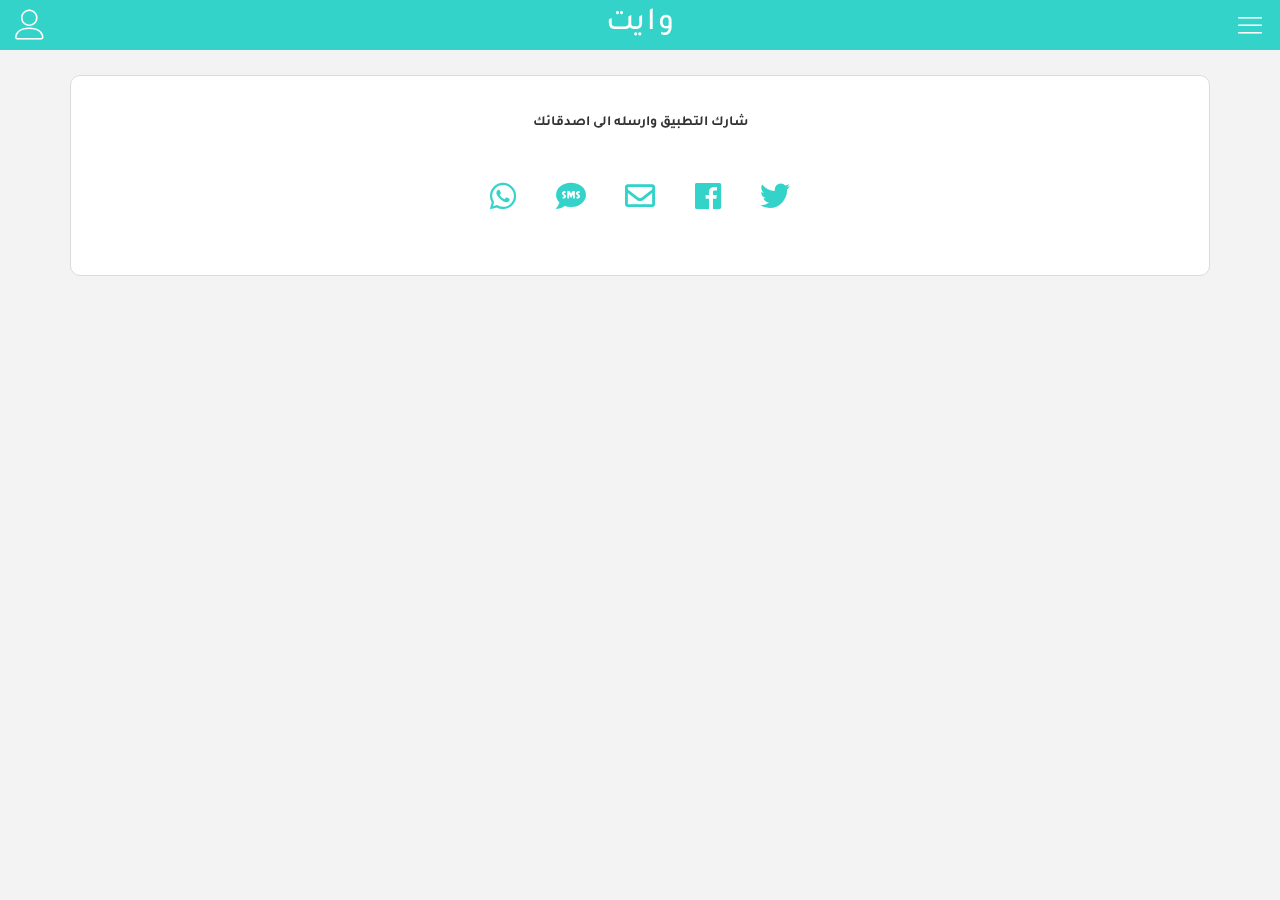
<file: send.html>
<!DOCTYPE HTML>
<HTML dir="rtl" lang="ar">

<head>
    <meta charset="UTF-8" />
    <meta name="viewport" content="width=device-width, initial-scale=1, shrink-to-fit=no, user-scalable=no" />
    <title>وايت</title>

    <link rel="stylesheet" href="css/bootstrap.min.css" />
    <link rel="stylesheet" href="css/bootstrap-rtl.min.css" />
    <link rel="stylesheet" href="css/bootstrap-datepicker.min.css" />
    <link rel="stylesheet" href="css/fontawesome.min.css" />
    <link rel="stylesheet" href="css/Linearicons.css" />
    <link rel="stylesheet" href="css/main.css" />
</head>

<body>
    <div id="site-canvas">
        <nav id="site-menu">
            <div class="nav-wraper">
                <div class="nav-head">
                    <div class="head-bg">
                        <img src="images/bg.jpg" class="img-responsive">
                    </div>
                    <div class="user">
                        <div class="user-img">
                            <img src="images/user.png" class="img-responsive">
                        </div>
                        <div class="user-info">
                            <h5 class="user-name fixall">اسم المستخدم</h5>
                            <span class="user-num"> 51234567 966+</span>
                        </div>
                    </div>
                </div>
                <ul class="nav-body list-unstyled fixall">
                    <li class="nav-li fixall">
                        <a href="new-order.html" class="nav-a fixall">طلب جديد</a>
                    </li>
                    <li class="nav-li fixall">
                        <a href="my-orders.html" class="nav-a fixall">طلباتى</a>
                    </li>
                    <li class="nav-li fixall">
                        <a href="wallet.html" class="nav-a fixall">المحفظة</a>
                    </li>
                    <li class="nav-li fixall">
                        <a href="contact.html" class="nav-a fixall">نواصل معنا</a>
                    </li>
                    <li class="nav-li fixall">
                        <a href="send.html" class="nav-a fixall">ارسل لصديق</a>
                    </li>
                    <li class="nav-li fixall">
                        <a href="setting.html" class="nav-a fixall">الاعدادات</a>
                    </li>
                </ul>
            </div>
            <div class="nav-footer">
                <a href="#!" class="social-link fixall">
                    <i class="fab fa-snapchat-ghost"></i>
                </a>
                <a href="#!" class="social-link fixall">
                    <i class="fab fa-instagram"></i>
                </a>
                <a href="#!" class="social-link fixall">
                    <i class="fab fa-twitter"></i>
                </a>
            </div>
        </nav>


        <div class="overlay"></div>

        <header>
            <div class="container-fluid">
                <div class="header">
                    <a href="#!" class="toggle-nav fixall">
                        <i class="lnr lnr-menu"></i>
                    </a>

                    <a href="index.html" class="logo fixall">وايت</a>

                    <a href="log.html" class="log-link fixall">
                        <i class="lnr lnr-user"></i>
                    </a>
                </div>
            </div>
        </header>

        <main>
            <div class="send-page">
                <div class="container">
                    <div class="contact-block">
                        <div class="share">
                            <h5 class="contact-title fixall">
                                شارك التطبيق وارسله الى اصدقائك
                            </h5>
                            <div class="share-cont">
                                <a href="#!" class="share-link fixall">
                                    <i class="fab fa-twitter"></i>
                                </a>
                                <a href="#!" class="share-link fixall">
                                    <i class="fab fa-facebook"></i>
                                </a>
                                <a href="#!" class="share-link fixall">
                                    <i class="far fa-envelope"></i>
                                </a>
                                <a href="#!" class="share-link fixall">
                                    <i class="fas fa-sms"></i>
                                </a>
                                <a href="#!" class="share-link fixall">
                                    <i class="fab fa-whatsapp"></i>
                                </a>
                            </div>
                        </div>
                    </div>
                </div>
            </div>
        </main>
    </div>
    <script src="js/jquery-2.2.1.min.js"></script>
    <script src="js/bootstrap.min.js"></script>
    <script src="js/bootstrap-datepicker.min.js"></script>
    <script src="js/main.js"></script>
</body>

</HTML>
</file>
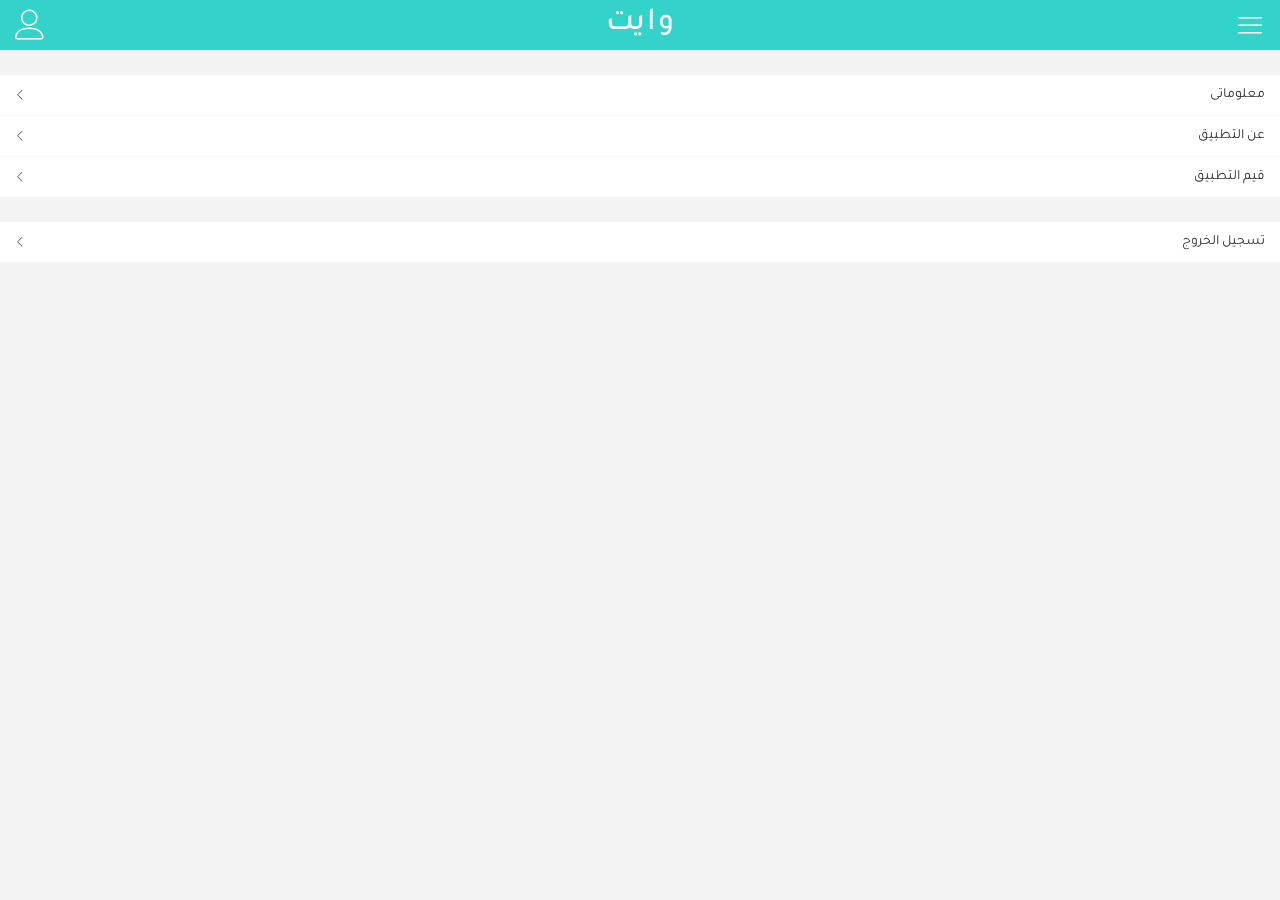
<file: setting.html>
<!DOCTYPE HTML>
<HTML dir="rtl" lang="ar">

<head>
    <meta charset="UTF-8" />
    <meta name="viewport" content="width=device-width, initial-scale=1, shrink-to-fit=no, user-scalable=no" />
    <title>وايت</title>

    <link rel="stylesheet" href="css/bootstrap.min.css" />
    <link rel="stylesheet" href="css/bootstrap-rtl.min.css" />
    <link rel="stylesheet" href="css/bootstrap-datepicker.min.css" />
    <link rel="stylesheet" href="css/fontawesome.min.css" />
    <link rel="stylesheet" href="css/Linearicons.css" />
    <link rel="stylesheet" href="css/main.css" />
</head>

<body>
    <div id="site-canvas">
        <nav id="site-menu">
            <div class="nav-wraper">
                <div class="nav-head">
                    <div class="head-bg">
                        <img src="images/bg.jpg" class="img-responsive">
                    </div>
                    <div class="user">
                        <div class="user-img">
                            <img src="images/user.png" class="img-responsive">
                        </div>
                        <div class="user-info">
                            <h5 class="user-name fixall">اسم المستخدم</h5>
                            <span class="user-num"> 51234567 966+</span>
                        </div>
                    </div>
                </div>
                <ul class="nav-body list-unstyled fixall">
                    <li class="nav-li fixall">
                        <a href="new-order.html" class="nav-a fixall">طلب جديد</a>
                    </li>
                    <li class="nav-li fixall">
                        <a href="my-orders.html" class="nav-a fixall">طلباتى</a>
                    </li>
                    <li class="nav-li fixall">
                        <a href="wallet.html" class="nav-a fixall">المحفظة</a>
                    </li>
                    <li class="nav-li fixall">
                        <a href="contact.html" class="nav-a fixall">نواصل معنا</a>
                    </li>
                    <li class="nav-li fixall">
                        <a href="send.html" class="nav-a fixall">ارسل لصديق</a>
                    </li>
                    <li class="nav-li fixall">
                        <a href="setting.html" class="nav-a fixall">الاعدادات</a>
                    </li>
                </ul>
            </div>
            <div class="nav-footer">
                <a href="#!" class="social-link fixall">
                    <i class="fab fa-snapchat-ghost"></i>
                </a>
                <a href="#!" class="social-link fixall">
                    <i class="fab fa-instagram"></i>
                </a>
                <a href="#!" class="social-link fixall">
                    <i class="fab fa-twitter"></i>
                </a>
            </div>
        </nav>


        <div class="overlay"></div>

        <header>
            <div class="container-fluid">
                <div class="header">
                    <a href="#!" class="toggle-nav fixall">
                        <i class="lnr lnr-menu"></i>
                    </a>

                    <a href="index.html" class="logo fixall">وايت</a>

                    <a href="log.html" class="log-link fixall">
                        <i class="lnr lnr-user"></i>
                    </a>
                </div>
            </div>
        </header>

        <main>
            <div class="setting-page">
                <ul class="setting-list list-unstyled fixall">
                    <li class="setting-li">
                        <a href="info.html" class="setting-a fixall">معلوماتى</a>
                    </li>
                    <li class="setting-li">
                        <a href="#!" class="setting-a fixall">عن التطبيق</a>
                    </li>
                    <li class="setting-li">
                        <a href="#!" class="setting-a fixall">قيم التطبيق</a>
                    </li>
                    <li class="setting-li log-out">
                        <a href="log.html" class="setting-a fixall">تسجيل الخروج</a>
                    </li>
                </ul>
            </div>
        </main>
    </div>
    <script src="js/jquery-2.2.1.min.js"></script>
    <script src="js/bootstrap.min.js"></script>
    <script src="js/bootstrap-datepicker.min.js"></script>
    <script src="js/main.js"></script>
</body>

</HTML>
</file>
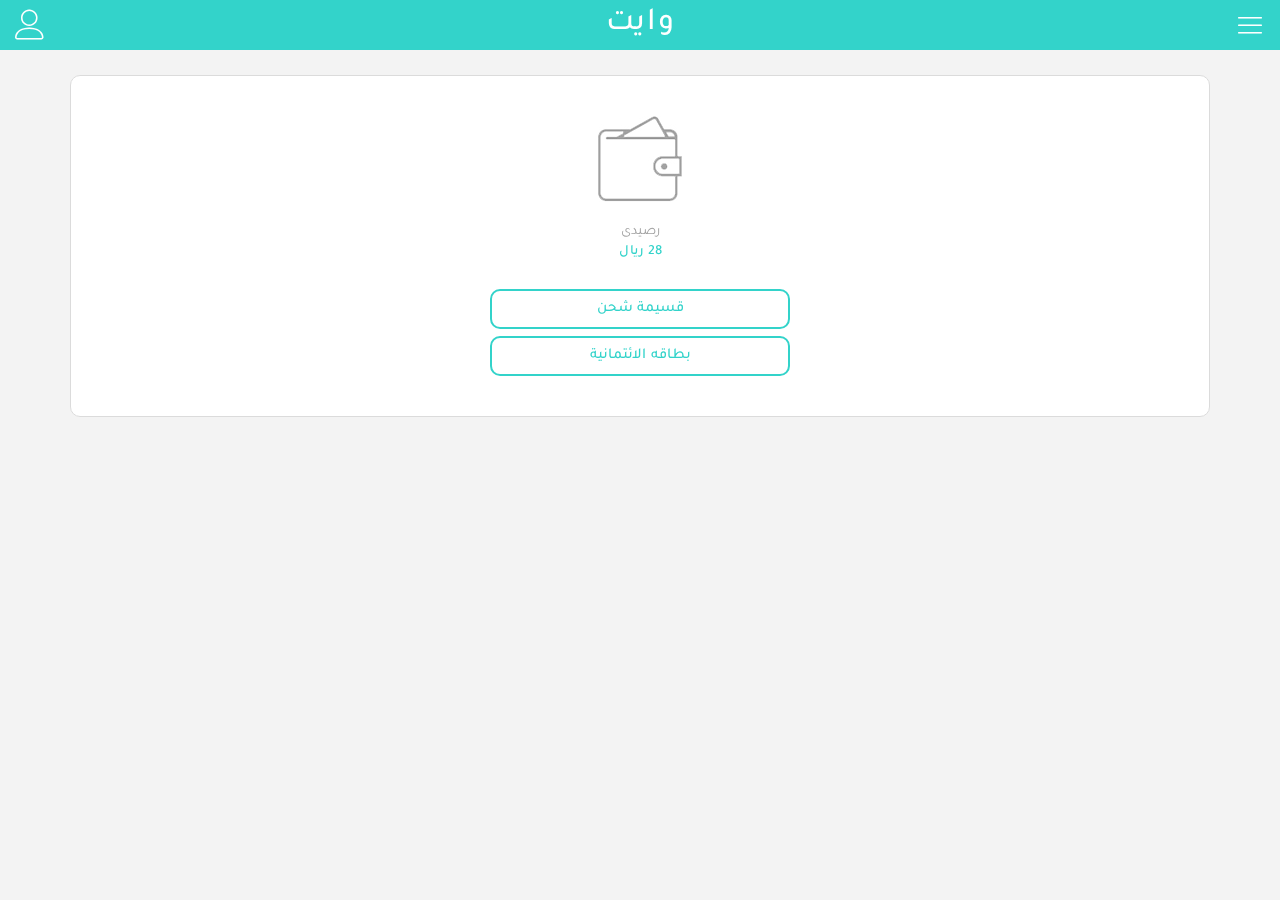
<file: wallet.html>
<!DOCTYPE HTML>
<HTML dir="rtl" lang="ar">

<head>
    <meta charset="UTF-8" />
    <meta name="viewport" content="width=device-width, initial-scale=1, shrink-to-fit=no, user-scalable=no" />
    <title>وايت</title>

    <link rel="stylesheet" href="css/bootstrap.min.css" />
    <link rel="stylesheet" href="css/bootstrap-rtl.min.css" />
    <link rel="stylesheet" href="css/bootstrap-datepicker.min.css" />
    <link rel="stylesheet" href="css/fontawesome.min.css" />
    <link rel="stylesheet" href="css/Linearicons.css" />
    <link rel="stylesheet" href="css/main.css" />
</head>

<body>
    <div id="site-canvas">
        <nav id="site-menu">
            <div class="nav-wraper">
                <div class="nav-head">
                    <div class="head-bg">
                        <img src="images/bg.jpg" class="img-responsive">
                    </div>
                    <div class="user">
                        <div class="user-img">
                            <img src="images/user.png" class="img-responsive">
                        </div>
                        <div class="user-info">
                            <h5 class="user-name fixall">اسم المستخدم</h5>
                            <span class="user-num"> 51234567 966+</span>
                        </div>
                    </div>
                </div>
                <ul class="nav-body list-unstyled fixall">
                    <li class="nav-li fixall">
                        <a href="new-order.html" class="nav-a fixall">طلب جديد</a>
                    </li>
                    <li class="nav-li fixall">
                        <a href="my-orders.html" class="nav-a fixall">طلباتى</a>
                    </li>
                    <li class="nav-li fixall">
                        <a href="wallet.html" class="nav-a fixall">المحفظة</a>
                    </li>
                    <li class="nav-li fixall">
                        <a href="contact.html" class="nav-a fixall">نواصل معنا</a>
                    </li>
                    <li class="nav-li fixall">
                        <a href="send.html" class="nav-a fixall">ارسل لصديق</a>
                    </li>
                    <li class="nav-li fixall">
                        <a href="setting.html" class="nav-a fixall">الاعدادات</a>
                    </li>
                </ul>
            </div>
            <div class="nav-footer">
                <a href="#!" class="social-link fixall">
                    <i class="fab fa-snapchat-ghost"></i>
                </a>
                <a href="#!" class="social-link fixall">
                    <i class="fab fa-instagram"></i>
                </a>
                <a href="#!" class="social-link fixall">
                    <i class="fab fa-twitter"></i>
                </a>
            </div>
        </nav>


        <div class="overlay"></div>

        <header>
            <div class="container-fluid">
                <div class="header">
                    <a href="#!" class="toggle-nav fixall">
                        <i class="lnr lnr-menu"></i>
                    </a>

                    <a href="index.html" class="logo fixall">وايت</a>

                    <a href="log.html" class="log-link fixall">
                        <i class="lnr lnr-user"></i>
                    </a>
                </div>
            </div>
        </header>

        <main>
            <div class="wallet-page">
                <div class="container">
                    <div class="wallet-cont">
                        <div class="wallet-img">
                            <img src="images/wallet.jpg" class="img-responsive">
                        </div>
                        <div class="balance">
                            رصيدى
                            <span>28 ريال</span>
                        </div>
                        <div class="wallet-btns">
                            <a href="#!" class="wallet-btn fixall coupon-btn">
                                قسيمة شحن
                            </a>
                            <a href="#!" class="wallet-btn fixall card-btn">
                                بطاقه الائتمانية
                            </a>
                        </div>
                    </div>
                </div>
            </div>

            <div class="coupon-modal-cont">
                <div class="container">
                    <div class="coupon-over">
                        <div class="coupon-modal">
                            <span class="close-modal lnr lnr-cross-circle"></span>
                            <h6 class="modal-title fixall">قسيمة شحن</h6>
                            <form>
                                <div class="input-cont">
                                    <input type="text" class="fixall log-input confirm-input"
                                        placeholder="أكتب هنا قسيمة الشحن">
                                </div>
                                <button type="submit" class="form-sub fixall">تفعيل</button>
                            </form>
                        </div>
                    </div>
                </div>
            </div>

            <div class="card-modal-cont">
                <div class="container">
                    <div class="card-over">
                        <div class="card-modal">
                            <span class="close-modal lnr lnr-cross-circle"></span>
                            <h6 class="modal-title fixall">بطاقه الائتمانية</h6>
                            <form>
                                <div class="input-cont">
                                    <input type="text" class="fixall log-input confirm-input"
                                        placeholder="أكتب هنا رقم البطاقه">
                                </div>
                                <button type="submit" class="form-sub fixall">تفعيل</button>
                            </form>
                        </div>
                    </div>
                </div>
            </div>
        </main>
    </div>
    <script src="js/jquery-2.2.1.min.js"></script>
    <script src="js/bootstrap.min.js"></script>
    <script src="js/bootstrap-datepicker.min.js"></script>
    <script src="js/main.js"></script>
</body>

</HTML>
</file>
<file: css/Linearicons.css>
@font-face {
	font-family: 'Linearicons-Free';
	src: url('../fonts/Linearicons/Linearicons-Free.eot?w118d');
	src: url('../fonts/Linearicons/Linearicons-Free.eot?#iefixw118d') format('embedded-opentype'),
		url('../fonts/Linearicons/Linearicons-Free.woff2?w118d') format('woff2'),
		url('../fonts/Linearicons/Linearicons-Free.woff?w118d') format('woff'),
		url('../fonts/Linearicons/Linearicons-Free.ttf?w118d') format('truetype'),
		url('../fonts/Linearicons/Linearicons-Free.svg?w118d#Linearicons-Free') format('svg');
	font-weight: normal;
	font-style: normal;
}

.lnr {
	font-family: 'Linearicons-Free';
	speak: none;
	font-style: normal;
	font-weight: normal;
	font-variant: normal;
	text-transform: none;
	line-height: 1;

	/* Better Font Rendering =========== */
	-webkit-font-smoothing: antialiased;
	-moz-osx-font-smoothing: grayscale;
}

.lnr-home:before {
	content: "\e800";
}

.lnr-apartment:before {
	content: "\e801";
}

.lnr-pencil:before {
	content: "\e802";
}

.lnr-magic-wand:before {
	content: "\e803";
}

.lnr-drop:before {
	content: "\e804";
}

.lnr-lighter:before {
	content: "\e805";
}

.lnr-poop:before {
	content: "\e806";
}

.lnr-sun:before {
	content: "\e807";
}

.lnr-moon:before {
	content: "\e808";
}

.lnr-cloud:before {
	content: "\e809";
}

.lnr-cloud-upload:before {
	content: "\e80a";
}

.lnr-cloud-download:before {
	content: "\e80b";
}

.lnr-cloud-sync:before {
	content: "\e80c";
}

.lnr-cloud-check:before {
	content: "\e80d";
}

.lnr-database:before {
	content: "\e80e";
}

.lnr-lock:before {
	content: "\e80f";
}

.lnr-cog:before {
	content: "\e810";
}

.lnr-trash:before {
	content: "\e811";
}

.lnr-dice:before {
	content: "\e812";
}

.lnr-heart:before {
	content: "\e813";
}

.lnr-star:before {
	content: "\e814";
}

.lnr-star-half:before {
	content: "\e815";
}

.lnr-star-empty:before {
	content: "\e816";
}

.lnr-flag:before {
	content: "\e817";
}

.lnr-envelope:before {
	content: "\e818";
}

.lnr-paperclip:before {
	content: "\e819";
}

.lnr-inbox:before {
	content: "\e81a";
}

.lnr-eye:before {
	content: "\e81b";
}

.lnr-printer:before {
	content: "\e81c";
}

.lnr-file-empty:before {
	content: "\e81d";
}

.lnr-file-add:before {
	content: "\e81e";
}

.lnr-enter:before {
	content: "\e81f";
}

.lnr-exit:before {
	content: "\e820";
}

.lnr-graduation-hat:before {
	content: "\e821";
}

.lnr-license:before {
	content: "\e822";
}

.lnr-music-note:before {
	content: "\e823";
}

.lnr-film-play:before {
	content: "\e824";
}

.lnr-camera-video:before {
	content: "\e825";
}

.lnr-camera:before {
	content: "\e826";
}

.lnr-picture:before {
	content: "\e827";
}

.lnr-book:before {
	content: "\e828";
}

.lnr-bookmark:before {
	content: "\e829";
}

.lnr-user:before {
	content: "\e82a";
}

.lnr-users:before {
	content: "\e82b";
}

.lnr-shirt:before {
	content: "\e82c";
}

.lnr-store:before {
	content: "\e82d";
}

.lnr-cart:before {
	content: "\e82e";
}

.lnr-tag:before {
	content: "\e82f";
}

.lnr-phone-handset:before {
	content: "\e830";
}

.lnr-phone:before {
	content: "\e831";
}

.lnr-pushpin:before {
	content: "\e832";
}

.lnr-map-marker:before {
	content: "\e833";
}

.lnr-map:before {
	content: "\e834";
}

.lnr-location:before {
	content: "\e835";
}

.lnr-calendar-full:before {
	content: "\e836";
}

.lnr-keyboard:before {
	content: "\e837";
}

.lnr-spell-check:before {
	content: "\e838";
}

.lnr-screen:before {
	content: "\e839";
}

.lnr-smartphone:before {
	content: "\e83a";
}

.lnr-tablet:before {
	content: "\e83b";
}

.lnr-laptop:before {
	content: "\e83c";
}

.lnr-laptop-phone:before {
	content: "\e83d";
}

.lnr-power-switch:before {
	content: "\e83e";
}

.lnr-bubble:before {
	content: "\e83f";
}

.lnr-heart-pulse:before {
	content: "\e840";
}

.lnr-construction:before {
	content: "\e841";
}

.lnr-pie-chart:before {
	content: "\e842";
}

.lnr-chart-bars:before {
	content: "\e843";
}

.lnr-gift:before {
	content: "\e844";
}

.lnr-diamond:before {
	content: "\e845";
}

.lnr-linearicons:before {
	content: "\e846";
}

.lnr-dinner:before {
	content: "\e847";
}

.lnr-coffee-cup:before {
	content: "\e848";
}

.lnr-leaf:before {
	content: "\e849";
}

.lnr-paw:before {
	content: "\e84a";
}

.lnr-rocket:before {
	content: "\e84b";
}

.lnr-briefcase:before {
	content: "\e84c";
}

.lnr-bus:before {
	content: "\e84d";
}

.lnr-car:before {
	content: "\e84e";
}

.lnr-train:before {
	content: "\e84f";
}

.lnr-bicycle:before {
	content: "\e850";
}

.lnr-wheelchair:before {
	content: "\e851";
}

.lnr-select:before {
	content: "\e852";
}

.lnr-earth:before {
	content: "\e853";
}

.lnr-smile:before {
	content: "\e854";
}

.lnr-sad:before {
	content: "\e855";
}

.lnr-neutral:before {
	content: "\e856";
}

.lnr-mustache:before {
	content: "\e857";
}

.lnr-alarm:before {
	content: "\e858";
}

.lnr-bullhorn:before {
	content: "\e859";
}

.lnr-volume-high:before {
	content: "\e85a";
}

.lnr-volume-medium:before {
	content: "\e85b";
}

.lnr-volume-low:before {
	content: "\e85c";
}

.lnr-volume:before {
	content: "\e85d";
}

.lnr-mic:before {
	content: "\e85e";
}

.lnr-hourglass:before {
	content: "\e85f";
}

.lnr-undo:before {
	content: "\e860";
}

.lnr-redo:before {
	content: "\e861";
}

.lnr-sync:before {
	content: "\e862";
}

.lnr-history:before {
	content: "\e863";
}

.lnr-clock:before {
	content: "\e864";
}

.lnr-download:before {
	content: "\e865";
}

.lnr-upload:before {
	content: "\e866";
}

.lnr-enter-down:before {
	content: "\e867";
}

.lnr-exit-up:before {
	content: "\e868";
}

.lnr-bug:before {
	content: "\e869";
}

.lnr-code:before {
	content: "\e86a";
}

.lnr-link:before {
	content: "\e86b";
}

.lnr-unlink:before {
	content: "\e86c";
}

.lnr-thumbs-up:before {
	content: "\e86d";
}

.lnr-thumbs-down:before {
	content: "\e86e";
}

.lnr-magnifier:before {
	content: "\e86f";
}

.lnr-cross:before {
	content: "\e870";
}

.lnr-menu:before {
	content: "\e871";
}

.lnr-list:before {
	content: "\e872";
}

.lnr-chevron-up:before {
	content: "\e873";
}

.lnr-chevron-down:before {
	content: "\e874";
}

.lnr-chevron-left:before {
	content: "\e875";
}

.lnr-chevron-right:before {
	content: "\e876";
}

.lnr-arrow-up:before {
	content: "\e877";
}

.lnr-arrow-down:before {
	content: "\e878";
}

.lnr-arrow-left:before {
	content: "\e879";
}

.lnr-arrow-right:before {
	content: "\e87a";
}

.lnr-move:before {
	content: "\e87b";
}

.lnr-warning:before {
	content: "\e87c";
}

.lnr-question-circle:before {
	content: "\e87d";
}

.lnr-menu-circle:before {
	content: "\e87e";
}

.lnr-checkmark-circle:before {
	content: "\e87f";
}

.lnr-cross-circle:before {
	content: "\e880";
}

.lnr-plus-circle:before {
	content: "\e881";
}

.lnr-circle-minus:before {
	content: "\e882";
}

.lnr-arrow-up-circle:before {
	content: "\e883";
}

.lnr-arrow-down-circle:before {
	content: "\e884";
}

.lnr-arrow-left-circle:before {
	content: "\e885";
}

.lnr-arrow-right-circle:before {
	content: "\e886";
}

.lnr-chevron-up-circle:before {
	content: "\e887";
}

.lnr-chevron-down-circle:before {
	content: "\e888";
}

.lnr-chevron-left-circle:before {
	content: "\e889";
}

.lnr-chevron-right-circle:before {
	content: "\e88a";
}

.lnr-crop:before {
	content: "\e88b";
}

.lnr-frame-expand:before {
	content: "\e88c";
}

.lnr-frame-contract:before {
	content: "\e88d";
}

.lnr-layers:before {
	content: "\e88e";
}

.lnr-funnel:before {
	content: "\e88f";
}

.lnr-text-format:before {
	content: "\e890";
}

.lnr-text-format-remove:before {
	content: "\e891";
}

.lnr-text-size:before {
	content: "\e892";
}

.lnr-bold:before {
	content: "\e893";
}

.lnr-italic:before {
	content: "\e894";
}

.lnr-underline:before {
	content: "\e895";
}

.lnr-strikethrough:before {
	content: "\e896";
}

.lnr-highlight:before {
	content: "\e897";
}

.lnr-text-align-left:before {
	content: "\e898";
}

.lnr-text-align-center:before {
	content: "\e899";
}

.lnr-text-align-right:before {
	content: "\e89a";
}

.lnr-text-align-justify:before {
	content: "\e89b";
}

.lnr-line-spacing:before {
	content: "\e89c";
}

.lnr-indent-increase:before {
	content: "\e89d";
}

.lnr-indent-decrease:before {
	content: "\e89e";
}

.lnr-pilcrow:before {
	content: "\e89f";
}

.lnr-direction-ltr:before {
	content: "\e8a0";
}

.lnr-direction-rtl:before {
	content: "\e8a1";
}

.lnr-page-break:before {
	content: "\e8a2";
}

.lnr-sort-alpha-asc:before {
	content: "\e8a3";
}

.lnr-sort-amount-asc:before {
	content: "\e8a4";
}

.lnr-hand:before {
	content: "\e8a5";
}

.lnr-pointer-up:before {
	content: "\e8a6";
}

.lnr-pointer-right:before {
	content: "\e8a7";
}

.lnr-pointer-down:before {
	content: "\e8a8";
}

.lnr-pointer-left:before {
	content: "\e8a9";
}
</file>
<file: css/main.css>
@-webkit-keyframes vibe {
  0%,
  100% {
    -webkit-transform: translateY(0);
    transform: translateY(0);
  }
  25% {
    -webkit-transform: translateY(-4px);
    transform: translateY(-4px);
  }
  50% {
    -webkit-transform: translateY(4px);
    transform: translateY(4px);
  }
  75% {
    -webkit-transform: translateY(-4px);
    transform: translateY(-4px);
  }
}

@keyframes vibe {
  0%,
  100% {
    -webkit-transform: translateY(0);
    transform: translateY(0);
  }
  25% {
    -webkit-transform: translateY(-4px);
    transform: translateY(-4px);
  }
  50% {
    -webkit-transform: translateY(4px);
    transform: translateY(4px);
  }
  75% {
    -webkit-transform: translateY(-4px);
    transform: translateY(-4px);
  }
}

@-webkit-keyframes shape {
  0% {
    left: -100%;
    opacity: 0;
  }
  100% {
    left: 100%;
  }
}

@keyframes shape {
  0% {
    left: -100%;
    opacity: 0;
  }
  100% {
    left: 100%;
  }
}

@-webkit-keyframes flip {
  0% {
    -webkit-transform: scaleX(1);
            transform: scaleX(1);
  }
  50% {
    -webkit-transform: scaleX(-1);
            transform: scaleX(-1);
  }
  100% {
    -webkit-transform: scaleX(1);
            transform: scaleX(1);
  }
}

@keyframes flip {
  0% {
    -webkit-transform: scaleX(1);
            transform: scaleX(1);
  }
  50% {
    -webkit-transform: scaleX(-1);
            transform: scaleX(-1);
  }
  100% {
    -webkit-transform: scaleX(1);
            transform: scaleX(1);
  }
}

@-webkit-keyframes shine {
  100% {
    left: 125%;
  }
}

@keyframes shine {
  100% {
    left: 125%;
  }
}

.fixall {
  margin: 0;
  border: none;
  outline: none;
  -webkit-box-shadow: none;
          box-shadow: none;
  padding: 0;
  text-decoration: none;
}

.fixall:hover, .fixall:focus {
  outline: none;
  -webkit-box-shadow: none;
          box-shadow: none;
  text-decoration: none;
}

body {
  position: relative;
  font-family: tajawal;
  font-weight: normal;
  background-color: #f3f3f3;
}

body::-webkit-scrollbar {
  background-color: #f3f3f3;
  width: 7px;
  height: 0px;
}

body::-webkit-scrollbar-thumb {
  background-color: #33d3ca;
}

html {
  scrollbar-width: thin;
  scrollbar-color: #33d3ca #f3f3f3;
}

input::-webkit-outer-spin-button,
input::-webkit-inner-spin-button {
  -webkit-appearance: none;
  margin: 0;
}

input[type=number] {
  -moz-appearance: textfield;
}

.overflow {
  overflow: hidden !important;
}

@font-face {
  font-family: 'tajawal';
  src: url("../fonts/TAJAWAL/Tajawal-ExtraLight.woff2") format("woff2"), url("../fonts/TAJAWAL/Tajawal-ExtraLight.woff") format("woff"), url("../fonts/TAJAWAL/Tajawal-ExtraLight.ttf") format("truetype");
  font-weight: 200;
  font-style: normal;
}

@font-face {
  font-family: 'tajawal';
  src: url("../fonts/TAJAWAL/Tajawal-Light.woff2") format("woff2"), url("../fonts/TAJAWAL/Tajawal-Light.woff") format("woff"), url("../fonts/TAJAWAL/Tajawal-Light.ttf") format("truetype");
  font-weight: 300;
  font-style: normal;
}

@font-face {
  font-family: 'tajawal';
  src: url("../fonts/TAJAWAL/Tajawal-Regular.woff2") format("woff2"), url("../fonts/TAJAWAL/Tajawal-Regular.woff") format("woff"), url("../fonts/TAJAWAL/Tajawal-Regular.ttf") format("truetype");
  font-weight: normal;
  font-style: normal;
}

@font-face {
  font-family: 'tajawal';
  src: url("../fonts/TAJAWAL/Tajawal-Medium.woff2") format("woff2"), url("../fonts/TAJAWAL/Tajawal-Medium.woff") format("woff"), url("../fonts/TAJAWAL/Tajawal-Medium.ttf") format("truetype");
  font-weight: 500;
  font-style: normal;
}

@font-face {
  font-family: 'tajawal';
  src: url("../fonts/TAJAWAL/Tajawal-Bold.woff2") format("woff2"), url("../fonts/TAJAWAL/Tajawal-Bold.woff") format("woff"), url("../fonts/TAJAWAL/Tajawal-Bold.ttf") format("truetype");
  font-weight: bold;
  font-style: normal;
}

@font-face {
  font-family: 'tajawal';
  src: url("../fonts/TAJAWAL/Tajawal-ExtraBold.woff2") format("woff2"), url("../fonts/TAJAWAL/Tajawal-ExtraBold.woff") format("woff"), url("../fonts/TAJAWAL/Tajawal-ExtraBold.ttf") format("truetype");
  font-weight: 800;
  font-style: normal;
}

@font-face {
  font-family: 'tajawal';
  src: url("../fonts/TAJAWAL/Tajawal-Black.woff2") format("woff2"), url("../fonts/TAJAWAL/Tajawal-Black.woff") format("woff"), url("../fonts/TAJAWAL/Tajawal-Black.ttf") format("truetype");
  font-weight: 900;
  font-style: normal;
}

#site-canvas {
  width: 100%;
  min-height: 100vh;
  height: 100%;
  position: relative;
  -webkit-transform: translateX(0);
          transform: translateX(0);
  -webkit-transform: translate3d(0, 0, 0);
          transform: translate3d(0, 0, 0);
  -webkit-transition: 300ms ease all;
  transition: 300ms ease all;
  -webkit-backface-visibility: hidden;
          backface-visibility: hidden;
}

.show-nav #site-canvas {
  -webkit-transform: translateX(-320px);
          transform: translateX(-320px);
  -webkit-transform: translate3d(-320px, 0, 0);
          transform: translate3d(-320px, 0, 0);
}

#site-menu {
  width: 320px;
  height: 100vh;
  position: fixed;
  top: 0;
  right: -320px;
  background-color: #fff;
  z-index: 5;
  display: -webkit-box;
  display: -ms-flexbox;
  display: flex;
  -webkit-box-align: start;
      -ms-flex-align: start;
          align-items: flex-start;
  -webkit-box-pack: justify;
      -ms-flex-pack: justify;
          justify-content: space-between;
  -webkit-box-orient: vertical;
  -webkit-box-direction: normal;
      -ms-flex-direction: column;
          flex-direction: column;
  padding: 0 0 40px;
}

#site-menu .nav-wraper {
  width: 100%;
}

.overlay {
  position: fixed;
  top: 0;
  left: 0;
  right: 0;
  bottom: 0;
  background-color: rgba(0, 0, 0, 0.5);
  width: 100vw;
  height: 100vh;
  z-index: 3;
  display: none;
}

.nav-head {
  -webkit-clip-path: polygon(0 0, 100% 0, 100% 65%, 0 100%);
          clip-path: polygon(0 0, 100% 0, 100% 65%, 0 100%);
  position: relative;
  height: 175px;
  display: -webkit-box;
  display: -ms-flexbox;
  display: flex;
  -webkit-box-align: start;
      -ms-flex-align: start;
          align-items: flex-start;
  padding-top: 12px;
}

.nav-head::after {
  position: absolute;
  top: 0;
  bottom: 0;
  left: 0;
  right: 0;
  background-color: rgba(51, 211, 202, 0.75);
  content: "";
  z-index: 2;
}

.nav-head .head-bg {
  position: absolute;
  top: -50px;
  left: 0;
  right: 0;
  height: 250px;
  display: -webkit-box;
  display: -ms-flexbox;
  display: flex;
  -webkit-box-align: center;
      -ms-flex-align: center;
          align-items: center;
  overflow: hidden;
}

.nav-head .user {
  position: relative;
  z-index: 3;
  display: -webkit-box;
  display: -ms-flexbox;
  display: flex;
  -webkit-box-align: center;
      -ms-flex-align: center;
          align-items: center;
  padding: 0 15px;
  color: #fff;
  font-size: 16px;
}

.nav-head .user-img {
  width: 105px;
  height: 105px;
  border-radius: 50%;
  overflow: hidden;
  margin: 0 20px;
}

.nav-head .user-img img {
  width: 100%;
  height: 100%;
  -o-object-fit: cover;
     object-fit: cover;
}

.nav-head .user-name {
  font-weight: bold;
  margin-bottom: 7px;
}

.nav-head .user-num {
  font-weight: 500;
  direction: ltr;
}

.nav-body {
  margin: 50px 15px 0;
  border-top: 1px solid #dbdbdb;
}

.nav-li {
  line-height: 35px;
  padding: 0 5px;
  border-bottom: 1px solid #dbdbdb;
}

.nav-a {
  font-size: 16px;
  font-weight: 500;
  color: #333;
  -webkit-transition: all 0.3s ease-in-out;
  transition: all 0.3s ease-in-out;
}

.nav-a:hover, .nav-a:focus {
  color: #33d3ca;
}

.nav-footer {
  display: -webkit-box;
  display: -ms-flexbox;
  display: flex;
  -webkit-box-align: center;
      -ms-flex-align: center;
          align-items: center;
  -webkit-box-pack: center;
      -ms-flex-pack: center;
          justify-content: center;
  width: 100%;
}

.nav-footer .social-link {
  font-size: 35px;
  color: #33d3ca;
  -webkit-transition: all 0.3s ease-in-out;
  transition: all 0.3s ease-in-out;
  margin: 0 7.5px;
}

.nav-footer .social-link:hover, .nav-footer .social-link:focus {
  color: #33d3ca;
}

.product-grid {
  margin-top: 20px;
  display: -ms-grid;
  display: grid;
  gap: 15px;
  -ms-grid-columns: (1fr)[5];
      grid-template-columns: repeat(5, 1fr);
}

@media (max-width: 1199px) {
  .product-grid {
    -ms-grid-columns: (1fr)[4];
        grid-template-columns: repeat(4, 1fr);
  }
}

@media (max-width: 992px) {
  .product-grid {
    -ms-grid-columns: (1fr)[3];
        grid-template-columns: repeat(3, 1fr);
  }
}

@media (max-width: 767px) {
  .product-grid {
    -ms-grid-columns: (1fr)[2];
        grid-template-columns: repeat(2, 1fr);
  }
}

.product-aspect {
  padding-bottom: 100%;
  position: relative;
  width: 100%;
}

.product {
  position: absolute;
  top: 0;
  bottom: 0;
  right: 0;
  left: 0;
  width: 100%;
  height: 100%;
  background-color: #fff;
  border: 1px solid #dbdbdb;
  border-radius: 10px;
  display: -webkit-box;
  display: -ms-flexbox;
  display: flex;
  -webkit-box-align: center;
      -ms-flex-align: center;
          align-items: center;
  -webkit-box-pack: center;
      -ms-flex-pack: center;
          justify-content: center;
  -webkit-box-orient: vertical;
  -webkit-box-direction: normal;
      -ms-flex-direction: column;
          flex-direction: column;
  overflow: hidden;
}

.product .pro-info {
  position: absolute;
  display: -webkit-box;
  display: -ms-flexbox;
  display: flex;
  -webkit-box-align: center;
      -ms-flex-align: center;
          align-items: center;
  -webkit-box-pack: center;
      -ms-flex-pack: center;
          justify-content: center;
  text-align: center;
  -webkit-box-orient: vertical;
  -webkit-box-direction: normal;
      -ms-flex-direction: column;
          flex-direction: column;
  background-color: rgba(162, 162, 162, 0.9);
  color: #fff;
  font-size: 16px;
  padding: 5px 10px;
  top: 40%;
  left: 50%;
  -webkit-transform: translate(-50%, -50%);
          transform: translate(-50%, -50%);
  width: -webkit-max-content;
  width: -moz-max-content;
  width: max-content;
}

.product .pro-name {
  margin-bottom: 5px;
}

.product .pro-qty {
  -ms-flex-negative: 0;
      flex-shrink: 0;
  display: -webkit-box;
  display: -ms-flexbox;
  display: flex;
  -webkit-box-align: center;
      -ms-flex-align: center;
          align-items: center;
  -webkit-box-pack: justify;
      -ms-flex-pack: justify;
          justify-content: space-between;
  position: absolute;
  bottom: 10px;
  left: 50%;
  -webkit-transform: translateX(-50%);
          transform: translateX(-50%);
  height: 40px;
  border-radius: 20px;
  background-color: #f3f3f3;
  width: 80%;
}

.product .pro-control {
  width: 40px;
  height: 100%;
  border-radius: 50%;
  background-color: #33d3ca;
  color: #fff;
  font-size: 16px;
  -ms-flex-negative: 0;
      flex-shrink: 0;
}

.product .pro-control i {
  -webkit-transition: all 0.3s ease-in-out;
  transition: all 0.3s ease-in-out;
}

.product .pro-control.clicked i {
  -webkit-transform: scale(1.2);
          transform: scale(1.2);
}

.product .qty-input {
  background-color: transparent;
  text-align: center;
  font-size: 15px;
  color: #333;
  width: 50%;
}

.headers-cont {
  position: -webkit-sticky;
  position: sticky;
  top: 0;
  left: 0;
  right: 0;
  background-color: #fff;
  z-index: 2;
  margin-bottom: 10px;
}

.mo-nav {
  width: 100%;
  display: -webkit-box;
  display: -ms-flexbox;
  display: flex;
}

.mo-nav li {
  -webkit-box-flex: 1;
      -ms-flex: 1;
          flex: 1;
}

.mo-nav a {
  height: 40px;
  display: -webkit-box;
  display: -ms-flexbox;
  display: flex;
  -webkit-box-align: center;
      -ms-flex-align: center;
          align-items: center;
  -webkit-box-pack: center;
      -ms-flex-pack: center;
          justify-content: center;
  color: #a2a2a2;
  font-size: 16px;
  font-weight: 500;
  position: relative;
}

.mo-nav a::after {
  position: absolute;
  left: 0;
  right: 0;
  height: 5px;
  width: 100%;
  bottom: 0;
  content: "";
  background-color: #33d3ca;
  visibility: hidden;
  -webkit-transform: scaleX(0);
          transform: scaleX(0);
  -webkit-transition: all 0.3s ease-in-out;
  transition: all 0.3s ease-in-out;
}

.mo-nav .active a {
  color: #33d3ca;
}

.mo-nav .active a::after {
  visibility: visible;
  -webkit-transform: scaleX(1);
          transform: scaleX(1);
}

header {
  background-color: #33d3ca;
}

.header {
  display: -ms-grid;
  display: grid;
  -ms-grid-columns: 1fr 1fr 1fr;
      grid-template-columns: 1fr 1fr 1fr;
  height: 50px;
  -webkit-box-align: center;
      -ms-flex-align: center;
          align-items: center;
}

.logo {
  display: block;
  margin: 0 auto;
  font-size: 32px;
  color: #fff;
  font-weight: 500;
  -webkit-transition: all 0.3s ease-in-out;
  transition: all 0.3s ease-in-out;
}

.logo:hover, .logo:focus {
  color: #fff;
}

.toggle-nav {
  font-size: 30px;
  display: -webkit-box;
  display: -ms-flexbox;
  display: flex;
  -webkit-box-align: center;
      -ms-flex-align: center;
          align-items: center;
  width: -webkit-max-content;
  width: -moz-max-content;
  width: max-content;
  color: #fff;
  -webkit-transition: all 0.3s ease-in-out;
  transition: all 0.3s ease-in-out;
}

.toggle-nav:hover, .toggle-nav:focus {
  color: #fff;
}

.log-link {
  font-size: 30px;
  display: -webkit-box;
  display: -ms-flexbox;
  display: flex;
  -webkit-box-align: center;
      -ms-flex-align: center;
          align-items: center;
  width: -webkit-max-content;
  width: -moz-max-content;
  width: max-content;
  color: #fff;
  -webkit-transition: all 0.3s ease-in-out;
  transition: all 0.3s ease-in-out;
  margin-right: auto;
}

.log-link:hover, .log-link:focus {
  color: #fff;
}

.form-page {
  border: 1px solid #dbdbdb;
  background-color: #fff;
  padding: 25px 15px;
  display: -webkit-box;
  display: -ms-flexbox;
  display: flex;
  -webkit-box-align: center;
      -ms-flex-align: center;
          align-items: center;
  -webkit-box-pack: center;
      -ms-flex-pack: center;
          justify-content: center;
  -webkit-box-orient: vertical;
  -webkit-box-direction: normal;
      -ms-flex-direction: column;
          flex-direction: column;
  border-radius: 10px;
  margin-top: 25px;
}

.form-page form {
  width: 100%;
}

.form-page .form-img {
  margin-bottom: 30px;
}

.form-page .welcome {
  text-align: center;
  color: #333;
  font-size: 14px;
  margin-bottom: 25px;
}

.form-page .welcome span {
  font-weight: bold;
}

.input-cont {
  display: -webkit-box;
  display: -ms-flexbox;
  display: flex;
  -webkit-box-align: center;
      -ms-flex-align: center;
          align-items: center;
  width: 100%;
  position: relative;
  overflow: hidden;
  border-radius: 10px;
  margin-bottom: 20px;
}

.input-cont span {
  position: absolute;
  top: -1px;
  bottom: -1px;
  left: -1px;
  padding: 0 15px;
  background-color: #f3f3f3;
  display: -webkit-box;
  display: -ms-flexbox;
  display: flex;
  -webkit-box-align: center;
      -ms-flex-align: center;
          align-items: center;
  font-size: 15px;
  color: #333;
  font-weight: 500;
  border-radius: 10px 0 0 10px;
}

.log-input {
  height: 50px;
  border: 1px solid #dbdbdb;
  background-color: #fff;
  padding: 0 15px;
  border-radius: 10px;
  -webkit-box-flex: 1;
      -ms-flex-positive: 1;
          flex-grow: 1;
  font-size: 15px;
  color: #333;
  -webkit-transition: all 0.3s ease-in-out;
  transition: all 0.3s ease-in-out;
}

.log-input::-webkit-input-placeholder {
  color: #a2a2a2;
}

.log-input:-ms-input-placeholder {
  color: #a2a2a2;
}

.log-input::-ms-input-placeholder {
  color: #a2a2a2;
}

.log-input::placeholder {
  color: #a2a2a2;
}

.log-input:focus {
  border-color: #33d3ca;
}

.log-input.confirm-input {
  text-align: center;
}

.form-sub {
  height: 50px;
  width: 100%;
  display: -webkit-box;
  display: -ms-flexbox;
  display: flex;
  -webkit-box-align: center;
      -ms-flex-align: center;
          align-items: center;
  -webkit-box-pack: center;
      -ms-flex-pack: center;
          justify-content: center;
  background-color: #33d3ca;
  color: #fff;
  font-size: 15px;
  font-weight: bold;
  border-radius: 10px;
  border: 2px solid #33d3ca;
  -webkit-transition: all 0.3s ease-in-out;
  transition: all 0.3s ease-in-out;
}

.form-sub:hover {
  background-color: #fff;
  color: #33d3ca;
}

.form-footer {
  text-align: center;
  color: #333;
  font-size: 14px;
  margin: 25px 0;
}

.form-footer a {
  -webkit-transition: all 0.3s ease-in-out;
  transition: all 0.3s ease-in-out;
  color: #a2a2a2;
}

.form-footer a:hover, .form-footer a:focus {
  color: #33d3ca;
}

.home-page-bg {
  background-image: url(../images/bg.jpg);
  background-size: cover;
  background-position: center center;
  background-repeat: no-repeat;
  margin: 0;
  position: relative;
}

.home-page-bg:after {
  position: absolute;
  top: 0;
  bottom: 0;
  left: 0;
  right: 0;
  background-color: rgba(148, 148, 148, 0.85);
  content: "";
}

.home-page {
  position: relative;
  z-index: 2;
  min-height: calc(100vh - 50px);
  display: -webkit-box;
  display: -ms-flexbox;
  display: flex;
  -webkit-box-align: center;
      -ms-flex-align: center;
          align-items: center;
  -webkit-box-pack: center;
      -ms-flex-pack: center;
          justify-content: center;
  -webkit-box-orient: vertical;
  -webkit-box-direction: normal;
      -ms-flex-direction: column;
          flex-direction: column;
  padding: 40px 0;
}

.home-img {
  width: 120px;
  margin: 0 0 40px;
}

.home-form {
  width: 100%;
}

.home-line {
  width: 100%;
  display: -ms-grid;
  display: grid;
  -ms-grid-columns: auto 3fr 3.2fr;
      grid-template-columns: auto 3fr 3.2fr;
  gap: 10px;
  -webkit-box-align: center;
      -ms-flex-align: center;
          align-items: center;
  background-color: #fff;
  border-radius: 10px;
  padding: 10px;
  margin: 0 0 5px;
}

.home-line .line-title {
  font-size: 14px;
  color: #33d3ca;
}

.datepicker {
  direction: rtl;
  right: auto;
}

.date-cont {
  position: relative;
  display: -webkit-box;
  display: -ms-flexbox;
  display: flex;
  -webkit-box-orient: vertical;
  -webkit-box-direction: normal;
      -ms-flex-direction: column;
          flex-direction: column;
  -webkit-box-flex: 1;
      -ms-flex-positive: 1;
          flex-grow: 1;
  padding: 10px;
  border: 1px solid #dbdbdb;
  border-radius: 10px;
}

.date-cont input {
  position: absolute;
  top: 0;
  left: 0;
  right: 0;
  bottom: 0;
  width: 100%;
  opacity: 0;
  cursor: pointer;
}

.time-cont {
  position: relative;
  display: -webkit-box;
  display: -ms-flexbox;
  display: flex;
  -webkit-box-orient: vertical;
  -webkit-box-direction: normal;
      -ms-flex-direction: column;
          flex-direction: column;
  -webkit-box-flex: 1;
      -ms-flex-positive: 1;
          flex-grow: 1;
  padding: 10px;
  border: 1px solid #dbdbdb;
  border-radius: 10px;
}

.time-cont select {
  position: absolute;
  top: 0;
  left: 0;
  right: 0;
  bottom: 0;
  width: 100%;
  opacity: 0;
  cursor: pointer;
  direction: ltr;
}

.prview {
  font-size: 12px;
  font-weight: 500;
  color: #a2a2a2;
  height: 25px;
  display: -webkit-box;
  display: -ms-flexbox;
  display: flex;
  -webkit-box-align: end;
      -ms-flex-align: end;
          align-items: flex-end;
  -webkit-box-pack: end;
      -ms-flex-pack: end;
          justify-content: flex-end;
  direction: ltr;
}

.input-title {
  color: #333;
  font-size: 12px;
  display: -webkit-box;
  display: -ms-flexbox;
  display: flex;
  -webkit-box-align: center;
      -ms-flex-align: center;
          align-items: center;
}

.input-title i {
  width: 16px;
  font-size: 14px;
}

.radio-line {
  width: 100%;
  display: -ms-grid;
  display: grid;
  -ms-grid-columns: 1fr 1fr;
      grid-template-columns: 1fr 1fr;
  -webkit-box-align: center;
      -ms-flex-align: center;
          align-items: center;
  background-color: #fff;
  border-radius: 10px;
  padding: 10px;
  margin: 0 0 5px;
}

.radio-cont {
  display: -webkit-box;
  display: -ms-flexbox;
  display: flex;
  -webkit-box-align: center;
      -ms-flex-align: center;
          align-items: center;
}

.radio-cont .costum-radio {
  position: relative;
  margin-left: 7px;
}

.radio-cont .costum-radio input {
  width: 100%;
  height: 100%;
  position: absolute;
  top: 0;
  bottom: 0;
  left: 0;
  right: 0;
  opacity: 0;
  cursor: pointer;
}

.radio-cont .costum-radio input:checked ~ .custom-check {
  background-color: #33d3ca;
}

.radio-cont .costum-radio input:checked ~ .custom-check::after {
  -webkit-transform: none;
          transform: none;
}

.radio-cont .custom-check {
  width: 35px;
  height: 35px;
  display: -webkit-box;
  display: -ms-flexbox;
  display: flex;
  -webkit-box-align: center;
      -ms-flex-align: center;
          align-items: center;
  -webkit-box-pack: center;
      -ms-flex-pack: center;
          justify-content: center;
  border-radius: 50%;
  background-color: #a2a2a2;
  -webkit-transition: all 0.3s ease-in-out;
  transition: all 0.3s ease-in-out;
}

.radio-cont .custom-check::after {
  font-family: 'Font Awesome 5 Free';
  font-weight: 900;
  content: "\f00c";
  color: #fff;
  -webkit-transform: scale(0) rotate(360deg);
          transform: scale(0) rotate(360deg);
  -webkit-transition: all 0.3s ease-in-out;
  transition: all 0.3s ease-in-out;
}

.radio-cont .radio-text {
  display: -webkit-box;
  display: -ms-flexbox;
  display: flex;
  -webkit-box-orient: vertical;
  -webkit-box-direction: normal;
      -ms-flex-direction: column;
          flex-direction: column;
}

.radio-cont .radio-title {
  font-size: 12px;
  color: #33d3ca;
  font-weight: 500;
}

.radio-cont .radio-desc {
  font-size: 10px;
  color: #333;
}

.address-page {
  height: calc(100vh - 50px);
  -webkit-box-orient: vertical;
  -webkit-box-direction: normal;
      -ms-flex-direction: column;
          flex-direction: column;
  display: -webkit-box;
  display: -ms-flexbox;
  display: flex;
}

.address-page .next {
  position: fixed;
}

.map {
  height: 100%;
  -webkit-box-flex: 1;
      -ms-flex-positive: 1;
          flex-grow: 1;
  width: 100%;
}

.address-desc {
  resize: none;
  height: 150px;
  background-color: #fff;
  font-size: 15px;
  color: #333;
  padding: 20px 30px;
  -ms-flex-negative: 0;
      flex-shrink: 0;
}

.address-desc::-webkit-input-placeholder {
  color: #a2a2a2;
}

.address-desc:-ms-input-placeholder {
  color: #a2a2a2;
}

.address-desc::-ms-input-placeholder {
  color: #a2a2a2;
}

.address-desc::placeholder {
  color: #a2a2a2;
}

.cart-page {
  padding-top: 25px;
}

.order-desc-table {
  background-color: #fff;
  border: 1px solid #dbdbdb;
  border-radius: 10px;
  padding: 15px;
}

.table-head {
  display: -webkit-box;
  display: -ms-flexbox;
  display: flex;
  -webkit-box-align: center;
      -ms-flex-align: center;
          align-items: center;
  -webkit-box-pack: justify;
      -ms-flex-pack: justify;
          justify-content: space-between;
  margin-bottom: 20px;
}

.table-head .table-title {
  font-weight: 500;
  font-size: 16px;
  color: #33d3ca;
}

.table-head .edit {
  font-weight: 500;
  font-size: 14px;
  color: #33d3ca;
  border: 2px solid #33d3ca;
  background-color: #fff;
  height: 35px;
  border-radius: 17.5px;
  display: -webkit-box;
  display: -ms-flexbox;
  display: flex;
  -webkit-box-align: center;
      -ms-flex-align: center;
          align-items: center;
  -webkit-box-pack: center;
      -ms-flex-pack: center;
          justify-content: center;
  padding: 0 15px;
  min-width: 120px;
  -webkit-transition: all 0.3s ease-in-out;
  transition: all 0.3s ease-in-out;
}

.table-head .edit:hover, .table-head .edit:focus {
  background-color: #33d3ca;
  color: #fff;
}

.order-table {
  width: 100%;
  color: #a2a2a2;
  font-size: 13px;
  font-weight: 500;
}

.order-table th {
  font-weight: 500;
}

.order-table td,
.order-table th {
  padding-bottom: 8px;
}

.order-table .cat-head {
  color: #333;
  font-weight: bold;
}

.order-table .total td {
  border-top: 1px solid #dbdbdb;
  padding-top: 10px;
  color: #33d3ca;
}

.order-empty {
  display: -webkit-box;
  display: -ms-flexbox;
  display: flex;
  -webkit-box-align: center;
      -ms-flex-align: center;
          align-items: center;
  -webkit-box-pack: center;
      -ms-flex-pack: center;
          justify-content: center;
  -webkit-box-orient: vertical;
  -webkit-box-direction: normal;
      -ms-flex-direction: column;
          flex-direction: column;
  text-align: center;
  padding: 30px 0;
}

.empty-text {
  font-size: 13px;
  color: #a2a2a2;
  margin-top: 8px;
}

.order-notes {
  background-color: #fff;
  border: 1px solid #dbdbdb;
  border-radius: 10px;
  padding: 15px;
  margin-top: 20px;
}

.order-notes .note-title {
  font-size: 14px;
  color: #33d3ca;
}

.note-area {
  width: 100%;
  height: 75px;
  border: 1px solid #dbdbdb;
  border-radius: 10px;
  resize: none;
  font-size: 15px;
  color: #333;
  margin-top: 10px;
  padding: 10px 30px;
  -webkit-transition: all 0.3s ease-in-out;
  transition: all 0.3s ease-in-out;
}

.note-area::-webkit-input-placeholder {
  color: #a2a2a2;
}

.note-area:-ms-input-placeholder {
  color: #a2a2a2;
}

.note-area::-ms-input-placeholder {
  color: #a2a2a2;
}

.note-area::placeholder {
  color: #a2a2a2;
}

.note-area:focus {
  border-color: #33d3ca;
}

.order-desc-time {
  background-color: #fff;
  border: 1px solid #dbdbdb;
  border-radius: 10px;
  padding: 15px;
  margin-top: 20px;
}

.time-line {
  display: -webkit-box;
  display: -ms-flexbox;
  display: flex;
  -webkit-box-align: center;
      -ms-flex-align: center;
          align-items: center;
  -webkit-box-pack: justify;
      -ms-flex-pack: justify;
          justify-content: space-between;
}

.time-line:last-of-type {
  margin-top: 15px;
}

.time-line .line-title {
  font-size: 14px;
  color: #33d3ca;
}

.time-line .line-desc {
  color: #333;
  font-size: 12px;
  display: -webkit-box;
  display: -ms-flexbox;
  display: flex;
  -webkit-box-align: center;
      -ms-flex-align: center;
          align-items: center;
}

.time-line .line-desc i {
  width: 16px;
  font-size: 14px;
}

.time-line .line-desc span {
  direction: ltr;
}

.order-desc-address {
  background-color: #fff;
  border: 1px solid #dbdbdb;
  border-radius: 10px;
  padding: 15px;
  margin-top: 20px;
}

.order-desc-address .map {
  background-color: #fff;
  border: 1px solid #dbdbdb;
  border-radius: 10px;
  position: relative;
  overflow: hidden;
  height: 150px;
}

.order-desc-address .adress-text {
  position: absolute;
  bottom: 0;
  left: 0;
  right: 0;
  background-color: rgba(255, 255, 255, 0.85);
  padding: 10px;
  color: #333;
}

.order-desc-pay {
  background-color: #fff;
  border: 1px solid #dbdbdb;
  border-radius: 10px;
  padding: 15px;
  margin-top: 20px;
}

.order-desc-pay.cat2-desc-pay {
  position: relative;
  overflow: hidden;
  pointer-events: none;
}

.order-desc-pay.cat2-desc-pay::after {
  background: -webkit-gradient(linear, left bottom, left top, from(white), to(rgba(255, 255, 255, 0)));
  background: linear-gradient(0deg, white 0%, rgba(255, 255, 255, 0) 100%);
  content: "";
  position: absolute;
  top: 0;
  bottom: 0;
  left: 0;
  right: 0;
}

.pay-method {
  display: -webkit-box;
  display: -ms-flexbox;
  display: flex;
  -webkit-box-align: center;
      -ms-flex-align: center;
          align-items: center;
  -webkit-box-pack: justify;
      -ms-flex-pack: justify;
          justify-content: space-between;
}

.pay-method:last-of-type {
  margin-top: 15px;
}

.order-desc-bill {
  background-color: #fff;
  border: 1px solid #dbdbdb;
  border-radius: 10px;
  padding: 15px;
  margin-top: 20px;
  position: relative;
  overflow: hidden;
}

.order-desc-bill .table-head {
  -webkit-box-pack: end;
      -ms-flex-pack: end;
          justify-content: flex-end;
}

.order-desc-bill .cat2-desc-bill {
  position: absolute;
  top: 0;
  bottom: 0;
  right: 0;
  left: 0;
  content: "";
  background-color: rgba(255, 255, 255, 0.7);
  color: #333;
  display: -webkit-box;
  display: -ms-flexbox;
  display: flex;
  -webkit-box-align: center;
      -ms-flex-align: center;
          align-items: center;
  -webkit-box-pack: center;
      -ms-flex-pack: center;
          justify-content: center;
  text-align: center;
  font-size: 13px;
}

.bill-summ {
  display: -webkit-box;
  display: -ms-flexbox;
  display: flex;
  -webkit-box-align: center;
      -ms-flex-align: center;
          align-items: center;
}

.bill-totals {
  margin-right: 15px;
  -webkit-box-flex: 1;
      -ms-flex-positive: 1;
          flex-grow: 1;
}

.bill-totals .bill-total {
  display: -webkit-box;
  display: -ms-flexbox;
  display: flex;
  -webkit-box-align: center;
      -ms-flex-align: center;
          align-items: center;
  -webkit-box-pack: justify;
      -ms-flex-pack: justify;
          justify-content: space-between;
  padding: 0 0 8px;
  color: #333;
}

.bill-totals .final-total {
  display: -webkit-box;
  display: -ms-flexbox;
  display: flex;
  -webkit-box-align: center;
      -ms-flex-align: center;
          align-items: center;
  -webkit-box-pack: justify;
      -ms-flex-pack: justify;
          justify-content: space-between;
  padding: 8px 0;
  border-top: 1px solid #dbdbdb;
  color: #33d3ca;
}

.bill-totals .total-title {
  font-size: 14px;
  font-weight: bold;
  display: -webkit-box;
  display: -ms-flexbox;
  display: flex;
  -webkit-box-align: center;
      -ms-flex-align: center;
          align-items: center;
}

.bill-totals .total-title span {
  margin: 0 3px;
  font-weight: normal;
  color: #33d3ca;
}

.bill-totals .total-num {
  font-size: 16px;
  font-weight: bold;
  width: 50px;
}

.order-desc-coupon {
  display: none;
}

.order-desc-coupon .table-head .cancel {
  font-weight: 500;
  font-size: 14px;
  color: #f00;
  border: 2px solid #f00;
  background-color: #fff;
  height: 35px;
  border-radius: 17.5px;
  display: -webkit-box;
  display: -ms-flexbox;
  display: flex;
  -webkit-box-align: center;
      -ms-flex-align: center;
          align-items: center;
  -webkit-box-pack: center;
      -ms-flex-pack: center;
          justify-content: center;
  padding: 0 15px;
  min-width: 120px;
  -webkit-transition: all 0.3s ease-in-out;
  transition: all 0.3s ease-in-out;
}

.order-desc-coupon .table-head .cancel:hover, .order-desc-coupon .table-head .cancel:focus {
  background-color: #f00;
  color: #fff;
}

.done-msg {
  background-color: #fff;
  border: 1px solid #dbdbdb;
  border-radius: 10px;
  padding: 25px 40px;
  margin-top: 40px;
  display: -webkit-box;
  display: -ms-flexbox;
  display: flex;
  -webkit-box-align: center;
      -ms-flex-align: center;
          align-items: center;
  -webkit-box-pack: center;
      -ms-flex-pack: center;
          justify-content: center;
  -webkit-box-orient: vertical;
  -webkit-box-direction: normal;
      -ms-flex-direction: column;
          flex-direction: column;
  text-align: center;
}

.msg-img {
  margin: 0 0 20px;
}

.msg-title {
  color: #33d3ca;
  font-size: 16px;
  font-weight: bold;
  margin: 0 0 10px;
}

.msg-msg {
  color: #333;
  font-size: 14px;
  margin: 0 0 10px;
}

.req-desc-page {
  padding: 25px 0 40px;
}

.order-head-desc {
  background-color: #fff;
  border: 1px solid #dbdbdb;
  border-radius: 10px;
  padding: 15px;
  margin-bottom: 20px;
  display: -webkit-box;
  display: -ms-flexbox;
  display: flex;
  -webkit-box-align: center;
      -ms-flex-align: center;
          align-items: center;
}

.order-head-desc .order-head {
  -webkit-box-flex: 1;
      -ms-flex: 1;
          flex: 1;
  display: -webkit-box;
  display: -ms-flexbox;
  display: flex;
  -webkit-box-align: center;
      -ms-flex-align: center;
          align-items: center;
  font-size: 14px;
  color: #333;
}

.order-head-desc .order-head .head-title {
  margin-left: 10px;
}

.order-head-desc .order-head .state-state {
  font-weight: 500;
  color: #33d3ca;
}

.order-head-desc .order-head .num-num {
  font-weight: 500;
}

.empty-hint {
  margin-top: 15px;
}

.search-form {
  width: 100%;
  position: relative;
}

.search-form .search-input {
  width: 100%;
  height: 40px;
  border: 1px solid #dbdbdb;
  border-radius: 10px;
  font-size: 15px;
  color: #333;
  padding: 0 30px;
  -webkit-transition: all 0.3s ease-in-out;
  transition: all 0.3s ease-in-out;
  background-color: #fff;
}

.search-form .search-input::-webkit-input-placeholder {
  color: #a2a2a2;
}

.search-form .search-input:-ms-input-placeholder {
  color: #a2a2a2;
}

.search-form .search-input::-ms-input-placeholder {
  color: #a2a2a2;
}

.search-form .search-input::placeholder {
  color: #a2a2a2;
}

.search-form .search-input:focus {
  border-color: #33d3ca;
}

.search-form .search-btn {
  font-size: 22px;
  color: #333;
  position: absolute;
  top: 50%;
  -webkit-transform: translateY(-50%);
          transform: translateY(-50%);
  display: -webkit-box;
  display: -ms-flexbox;
  display: flex;
  -webkit-box-align: center;
      -ms-flex-align: center;
          align-items: center;
  -webkit-box-pack: center;
      -ms-flex-pack: center;
          justify-content: center;
  background-color: transparent;
  -webkit-transition: all 0.3s ease-in-out;
  transition: all 0.3s ease-in-out;
}

html[dir='ltr'] .search-form .search-btn {
  right: 20px;
}

html[dir='rtl'] .search-form .search-btn {
  left: 20px;
}

.search-form .search-btn:hover {
  color: #33d3ca;
}

.next {
  height: 50px;
  width: 100%;
  display: -webkit-box;
  display: -ms-flexbox;
  display: flex;
  -webkit-box-align: center;
      -ms-flex-align: center;
          align-items: center;
  -webkit-box-pack: center;
      -ms-flex-pack: center;
          justify-content: center;
  background-color: #33d3ca;
  color: #fff;
  font-size: 15px;
  font-weight: bold;
  border-radius: 0;
  border: 2px solid #33d3ca;
  -webkit-box-orient: vertical;
  -webkit-box-direction: normal;
      -ms-flex-direction: column;
          flex-direction: column;
  -webkit-transition: all 0.3s ease-in-out;
  transition: all 0.3s ease-in-out;
  margin: 50px 0 0;
  position: -webkit-sticky;
  position: sticky;
  bottom: 0;
  left: 0;
  right: 0;
}

.next:hover {
  background-color: #fff;
  color: #33d3ca;
}

.next p {
  font-size: 12px;
  font-weight: normal;
}

.mine-page {
  padding-bottom: 40px;
}

.my-orders-list {
  margin-top: 25px;
  border: 1px solid #dbdbdb;
  background-color: #fff;
}

.order-cont {
  border-bottom: 1px solid #dbdbdb;
}

.order-cont:last-of-type {
  border-bottom: none;
}

.order {
  display: -webkit-box;
  display: -ms-flexbox;
  display: flex;
  -webkit-box-pack: justify;
      -ms-flex-pack: justify;
          justify-content: space-between;
  background-color: #fff;
  padding: 15px;
  -webkit-transition: all 0.3s ease-in-out;
  transition: all 0.3s ease-in-out;
}

.order:hover, .order:focus {
  background-color: #f8f8f8;
}

.order .right-div,
.order .left-div {
  display: -webkit-box;
  display: -ms-flexbox;
  display: flex;
  -webkit-box-orient: vertical;
  -webkit-box-direction: normal;
      -ms-flex-direction: column;
          flex-direction: column;
  -webkit-box-pack: justify;
      -ms-flex-pack: justify;
          justify-content: space-between;
}

.order .left-div {
  -webkit-box-align: end;
      -ms-flex-align: end;
          align-items: flex-end;
}

.order .order-num {
  font-size: 13px;
  color: #333;
  margin-bottom: 20px;
}

.order .num-title,
.order .state-title {
  margin-bottom: 3px;
}

.order .num-num {
  font-weight: 500;
}

.order .order-state {
  font-size: 14px;
  color: #333;
}

.order .state-state {
  font-weight: 500;
  font-size: 15px;
  color: #33d3ca;
}

.order .state-state.canceld {
  color: #f00;
}

.order .order-total {
  font-size: 14px;
  color: #33d3ca;
  font-weight: bold;
}

.order .order-desc {
  font-size: 14px;
  color: #33d3ca;
}

.order .dates {
  color: #a2a2a2;
  font-size: 14px;
}

.order .dates .date {
  margin-bottom: 3px;
  display: -webkit-box;
  display: -ms-flexbox;
  display: flex;
  -webkit-box-align: center;
      -ms-flex-align: center;
          align-items: center;
}

.order .dates .date:last-of-type {
  margin-bottom: 0;
}

.order .dates .date .date-title {
  margin: 0 3px;
}

.order-empty {
  display: -webkit-box;
  display: -ms-flexbox;
  display: flex;
  -webkit-box-align: center;
      -ms-flex-align: center;
          align-items: center;
  -webkit-box-pack: center;
      -ms-flex-pack: center;
          justify-content: center;
  text-align: center;
  -webkit-box-orient: vertical;
  -webkit-box-direction: normal;
      -ms-flex-direction: column;
          flex-direction: column;
  font-size: 14px;
  color: #a2a2a2;
  padding: 40px 0;
}

.order-empty .order-now {
  height: 45px;
  width: 300px;
  border-radius: 10px;
  border: 2px solid #33d3ca;
  color: #33d3ca;
  font-size: 15px;
  font-weight: 500;
  background-color: #fff;
  display: -webkit-box;
  display: -ms-flexbox;
  display: flex;
  -webkit-box-align: center;
      -ms-flex-align: center;
          align-items: center;
  -webkit-box-pack: center;
      -ms-flex-pack: center;
          justify-content: center;
  margin-top: 20px;
  -webkit-transition: all 0.3s ease-in-out;
  transition: all 0.3s ease-in-out;
}

.order-empty .order-now:hover, .order-empty .order-now:focus {
  color: #fff;
  background-color: #33d3ca;
}

.wallet-cont {
  margin-top: 25px;
  border: 1px solid #dbdbdb;
  background-color: #fff;
  padding: 40px 0;
  border-radius: 10px;
  display: -webkit-box;
  display: -ms-flexbox;
  display: flex;
  -webkit-box-orient: vertical;
  -webkit-box-direction: normal;
      -ms-flex-direction: column;
          flex-direction: column;
  -webkit-box-align: center;
      -ms-flex-align: center;
          align-items: center;
  -webkit-box-pack: center;
      -ms-flex-pack: center;
          justify-content: center;
  text-align: center;
}

.wallet-cont .balance {
  display: -webkit-box;
  display: -ms-flexbox;
  display: flex;
  -webkit-box-orient: vertical;
  -webkit-box-direction: normal;
      -ms-flex-direction: column;
          flex-direction: column;
  -webkit-box-align: center;
      -ms-flex-align: center;
          align-items: center;
  -webkit-box-pack: center;
      -ms-flex-pack: center;
          justify-content: center;
  text-align: center;
  font-size: 14px;
  color: #a2a2a2;
  margin-top: 20px;
}

.wallet-cont .balance span {
  color: #33d3ca;
  font-weight: 500;
}

.wallet-btns {
  margin-top: 20px;
}

.wallet-btn {
  display: -webkit-box;
  display: -ms-flexbox;
  display: flex;
  -webkit-box-align: center;
      -ms-flex-align: center;
          align-items: center;
  -webkit-box-pack: center;
      -ms-flex-pack: center;
          justify-content: center;
  width: 300px;
  height: 40px;
  border-radius: 10px;
  border: 2px solid #33d3ca;
  background-color: #fff;
  margin: 7px 0 0;
  font-size: 15px;
  font-weight: 500;
  color: #33d3ca;
  -webkit-transition: all 0.3s ease-in-out;
  transition: all 0.3s ease-in-out;
}

.wallet-btn:hover, .wallet-btn:focus {
  color: #fff;
  background-color: #33d3ca;
}

.coupon-modal-cont,
.card-modal-cont {
  position: fixed;
  top: 0;
  bottom: 0;
  left: 0;
  right: 0;
  background-color: rgba(0, 0, 0, 0.5);
  z-index: 9;
  display: none;
}

.coupon-modal-cont .coupon-over,
.coupon-modal-cont .card-over,
.card-modal-cont .coupon-over,
.card-modal-cont .card-over {
  position: absolute;
  top: 0;
  bottom: 0;
  left: 0;
  right: 0;
  display: -webkit-box;
  display: -ms-flexbox;
  display: flex;
  -webkit-box-align: center;
      -ms-flex-align: center;
          align-items: center;
  -webkit-box-pack: center;
      -ms-flex-pack: center;
          justify-content: center;
}

.coupon-modal,
.card-modal {
  border: 1px solid #dbdbdb;
  background-color: #fff;
  padding: 40px;
  width: 500px;
  position: relative;
  -webkit-transform: translateY(-200%);
          transform: translateY(-200%);
  -webkit-transition: all 0.3s ease-in-out;
  transition: all 0.3s ease-in-out;
}

.coupon-modal.open,
.card-modal.open {
  -webkit-transform: translateY(0);
          transform: translateY(0);
}

@media (max-width: 767px) {
  .coupon-modal,
  .card-modal {
    width: calc(100% - 30px);
  }
}

.coupon-modal .modal-title,
.card-modal .modal-title {
  font-size: 15px;
  text-align: center;
  font-weight: bold;
  color: #333;
  margin-bottom: 25px;
}

.close-modal {
  position: absolute;
  top: 25px;
  left: 25px;
  color: rgba(0, 0, 0, 0.5);
  font-size: 25px;
  cursor: pointer;
}

.contact-page,
.send-page {
  padding-bottom: 40px;
}

.contact-block {
  margin-top: 25px;
  border: 1px solid #dbdbdb;
  background-color: #fff;
  padding: 25px;
  border-radius: 10px;
}

.contact-block form {
  margin-top: 15px;
}

.contact-block .contact-area {
  height: 150px;
  border: 1px solid #dbdbdb;
  background-color: #fff;
  padding: 15px;
  border-radius: 10px;
  -webkit-box-flex: 1;
      -ms-flex-positive: 1;
          flex-grow: 1;
  font-size: 15px;
  color: #333;
  -webkit-transition: all 0.3s ease-in-out;
  transition: all 0.3s ease-in-out;
  resize: none;
}

.contact-block .contact-area::-webkit-input-placeholder {
  color: #a2a2a2;
}

.contact-block .contact-area:-ms-input-placeholder {
  color: #a2a2a2;
}

.contact-block .contact-area::-ms-input-placeholder {
  color: #a2a2a2;
}

.contact-block .contact-area::placeholder {
  color: #a2a2a2;
}

.contact-block .contact-area:focus {
  border-color: #33d3ca;
}

.customer-serv {
  display: -webkit-box;
  display: -ms-flexbox;
  display: flex;
  -webkit-box-align: center;
      -ms-flex-align: center;
          align-items: center;
  -webkit-box-pack: center;
      -ms-flex-pack: center;
          justify-content: center;
  -webkit-box-orient: vertical;
  -webkit-box-direction: normal;
      -ms-flex-direction: column;
          flex-direction: column;
  text-align: center;
}

.contact-title {
  font-size: 14px;
  color: #333;
  font-weight: bold;
  margin-bottom: 10px;
  text-align: center;
}

.contact-way {
  font-size: 16px;
  color: #333;
  font-weight: 500;
  letter-spacing: 1.5px;
  -webkit-transition: all 0.3s ease-in-out;
  transition: all 0.3s ease-in-out;
}

.contact-way:hover, .contact-way:focus {
  color: #33d3ca;
}

.send-page .share {
  padding: 15px;
}

.share-cont {
  display: -webkit-box;
  display: -ms-flexbox;
  display: flex;
  -webkit-box-align: center;
      -ms-flex-align: center;
          align-items: center;
  -webkit-box-pack: justify;
      -ms-flex-pack: justify;
          justify-content: space-between;
  width: 300px;
  margin: 50px auto 10px;
  max-width: 100%;
}

.share-cont .share-link {
  font-size: 30px;
  color: #33d3ca;
  -webkit-transition: all 0.3s ease-in-out;
  transition: all 0.3s ease-in-out;
}

.share-cont .share-link:hover, .share-cont .share-link:focus {
  color: rgba(51, 211, 202, 0.75);
}

.setting-list {
  margin-top: 25px;
}

.setting-list .setting-li {
  margin-bottom: 1px;
  padding: 0 15px;
  background-color: #fff;
}

.setting-list .setting-li.log-out {
  margin-top: 25px;
}

.setting-list .setting-a {
  display: -webkit-box;
  display: -ms-flexbox;
  display: flex;
  -webkit-box-align: center;
      -ms-flex-align: center;
          align-items: center;
  -webkit-box-pack: justify;
      -ms-flex-pack: justify;
          justify-content: space-between;
  height: 40px;
  color: #333;
  font-size: 14px;
  -webkit-transition: all 0.3s ease-in-out;
  transition: all 0.3s ease-in-out;
}

.setting-list .setting-a::after {
  content: "\e875";
  font-family: 'Linearicons-Free';
  font-size: 10px;
}

.setting-list .setting-a:hover, .setting-list .setting-a:focus {
  color: #33d3ca;
}

.edit-form {
  margin-top: 60px;
  margin-bottom: 40px;
  border: 1px solid #dbdbdb;
  background-color: #fff;
  padding: 0 25px 40px;
  border-radius: 10px;
}

.edit-form .input-cont .mo-label {
  position: absolute;
  top: 50%;
  -webkit-transform: translateY(-50%);
          transform: translateY(-50%);
  right: 10px;
  color: #a2a2a2;
}

.edit-form .input-cont .log-input {
  padding-right: 120px;
}

.edit-img {
  width: 100px;
  height: 100px;
  background-color: #a2a2a2;
  border-radius: 50%;
  font-size: 40px;
  display: -webkit-box;
  display: -ms-flexbox;
  display: flex;
  -webkit-box-align: center;
      -ms-flex-align: center;
          align-items: center;
  -webkit-box-pack: center;
      -ms-flex-pack: center;
          justify-content: center;
  color: #fff;
  margin: auto;
  -webkit-transform: translateY(-25px);
          transform: translateY(-25px);
  cursor: pointer;
}
/*# sourceMappingURL=main.css.map */
</file>
